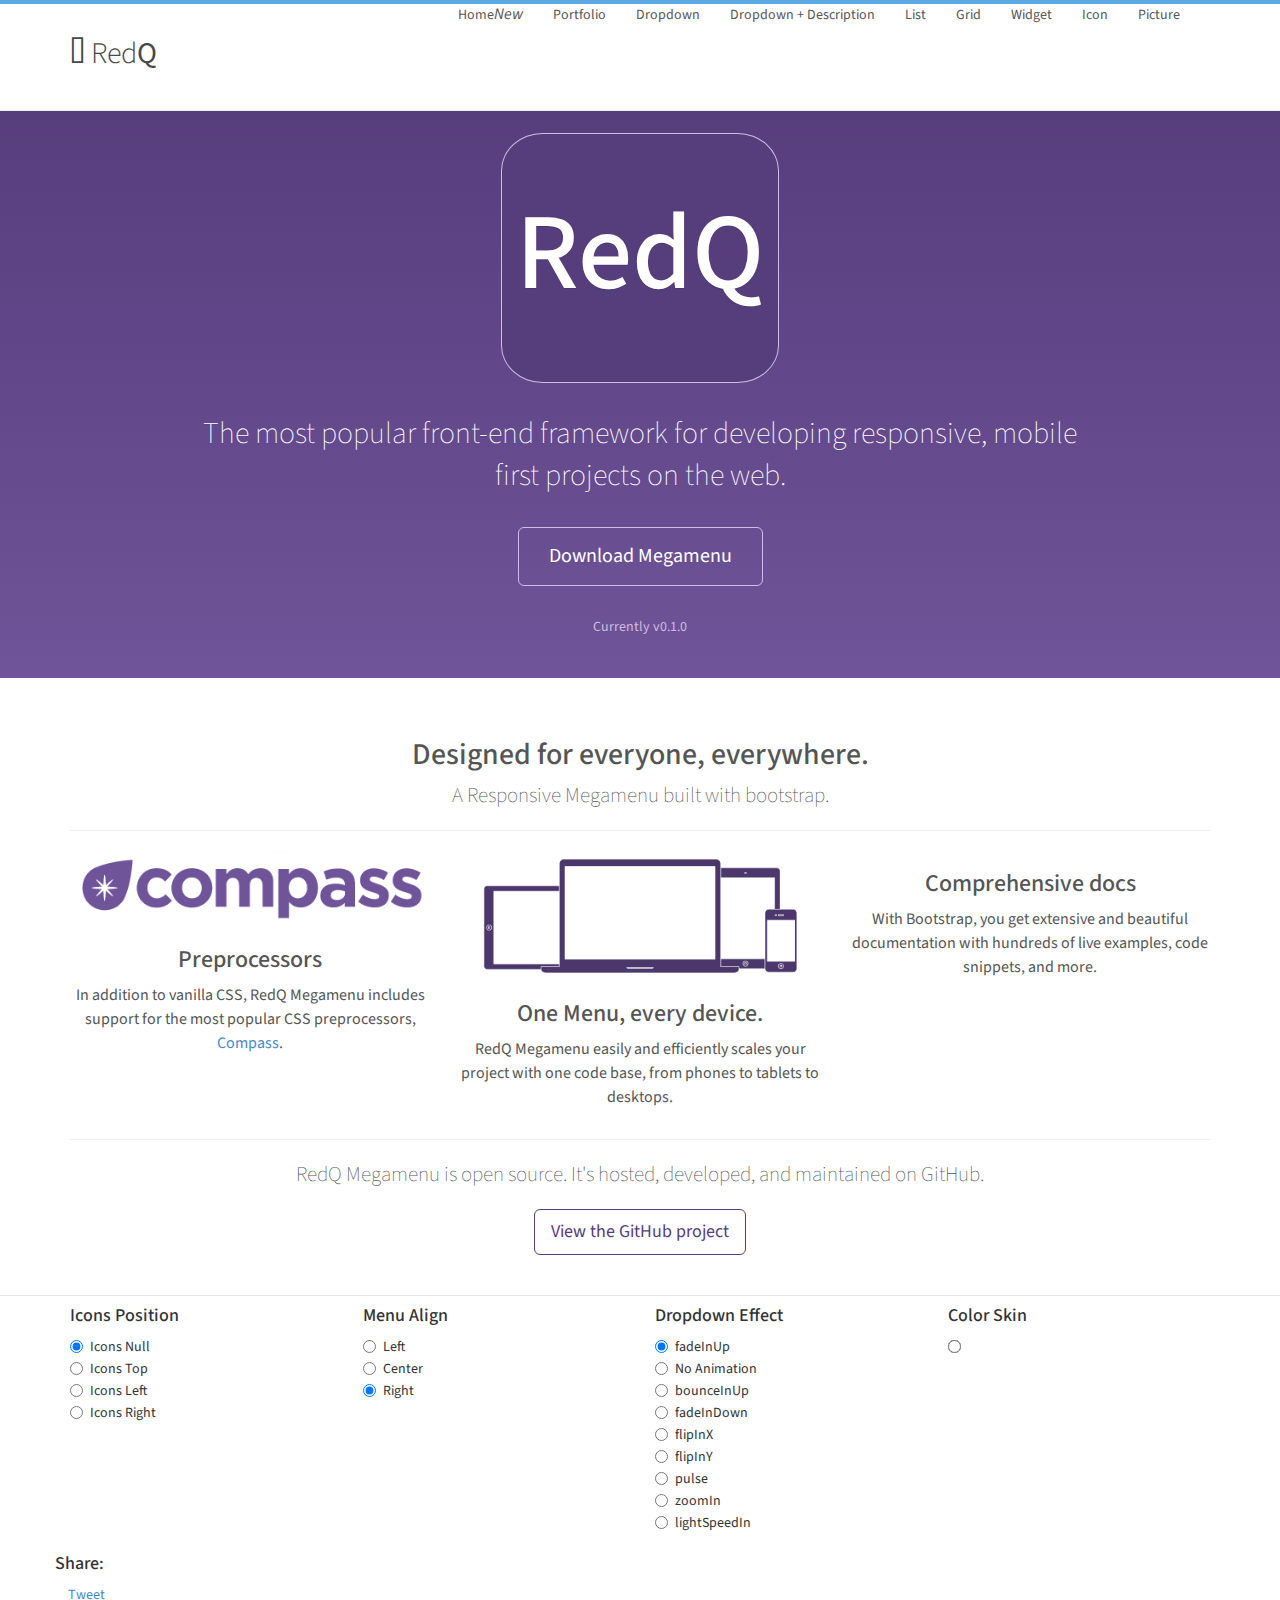
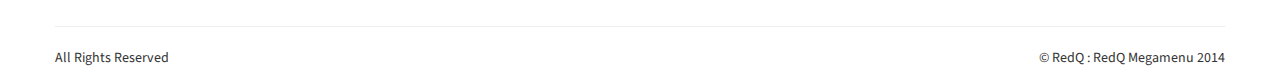
<file: index.html>
<!DOCTYPE html>
<html lang="en">
    <head>
        <meta charset="utf-8">
        <meta http-equiv="X-UA-Compatible" content="IE=edge">
        <meta name="viewport" content="width=device-width, initial-scale=1">
        <meta name="description" content="Free RedQ Megamenu open source mega menu built with twitter bootstrap 3.2.0 MIT License pixxmar studio. twitter bootstrap snippent. menu plugin. megamenu">
        <meta property="og:description" content="megamenu bootstrap3 megamenu, responsive megamenu Free RedQ Megamenu open source mega menu built with twitter bootstrap 3.2.0 MIT License pixxmar studio. twitter bootstrap snippent. menu plugin. megamenu" />
        <meta name="keywords" content="HTML,CSS,XML,JavaScript, twitter bootstrap, mega menu, redq megamenu, bootstrap megamenu">
        <meta name="author" content="Faysal Haque">
        <title>RedQ | Mega Menu</title>

        <!-- Google Fonts API -->
        <link href='http://fonts.googleapis.com/css?family=Source+Sans+Pro:300,400,700,900' rel='stylesheet' type='text/css'>
        <link href='http://fonts.googleapis.com/css?family=Roboto+Condensed:300' rel='stylesheet' type='text/css'>

        <!-- Bootstrap -->
        <link href="css/bootstrap.css" rel="stylesheet">

        <!-- Font Awesome -->
        <link href="css/font-awesome.css" rel="stylesheet">

        <!-- MAIN STYLE -->
        <link href="css/animate.css" rel="stylesheet">
        <link href="css/style.css" rel="stylesheet">
        <link href="css/theme.css" rel="stylesheet">
        <link href="css/responsive.css" rel="stylesheet">
        <link href="css/menu-settings.css" rel="stylesheet">
        <link href="css/jquery.mmenu.all.css" rel="stylesheet">
        <link href="css/extends.css" rel="stylesheet">

        <!-- HTML5 Shim and Respond.js IE8 support of HTML5 elements and media queries -->
        <!-- WARNING: Respond.js doesn't work if you view the page via file:// -->
        <!--[if lt IE 9]>
        <script src="https://oss.maxcdn.com/libs/html5shiv/3.7.0/html5shiv.js"></script>
        <script src="https://oss.maxcdn.com/libs/respond.js/1.4.2/respond.min.js"></script>
        <![endif]-->
    </head>
    <body>

        <!-- HEADER -->
        <header id="header">
            <div id="mega-menu" class="header header-sticky primary-menu icons-no default-skin fadeInUp align-right">
                <div class="container">
                    <div class="row">
                        <nav class="navbar navbar-default redq" role="navigation">
                            <div class="container">
                                <!-- Brand and toggle get grouped for better mobile display -->
                                <div class="navbar-header">
                                    <button type="button" class="navbar-toggle" data-toggle="collapse">
                                        <span class="sr-only">Toggle navigation</span>
                                        <span class="icon-bar"></span>
                                        <span class="icon-bar"></span>
                                        <span class="icon-bar"></span>
                                    </button>
                                    <a class="navbar-brand large" href="#"><i class="fa fa-send"></i> Red<span class="logo-style">Q</span></a>
                                </div>

                                <!-- Collect the nav links, forms, and other content for toggling -->
                                <!-- <div class="collapse navbar-collapse" id="bs-example-navbar-collapse-1"> -->
                                <div class="collapse navbar-collapse">
                                    <a class="navbar-brand mobile pull-left" href="#"><i class="fa fa-send"></i> Red<span class="logo-style">Q</span></a>
                                    <a class="mobile-menu-close"><i class="fa fa-random"></i></a>

                                    <ul class="nav navbar-nav nav-list">

                                        <li class="dropdown">
                                            <a href="#" class="dropdown-toggle" data-toggle="dropdown"> <i class="fa fa-bolt"></i> <span class="link-item">Home</span><em class="menu-ribbon">New</em></a>
                                            <ul class="sub-menu">
                                                <li><a href="#">Home One: Landing</a></li>
                                                <li><a href="#">Home Two: Eyegasm</a></li>
                                                <li><a href="#">Home Three: Agency</a></li>
                                                <li><a href="#">Home Four: Corporate</a></li>
                                                <li><a href="#">Home Five: One Page Wonder</a></li>
                                                <li><a href="#">Home Six: Classic</a></li>
                                                <li><a href="#">Home Seven: Shop</a></li>
                                                <li><a href="#">Home Eight: Naked</a></li>
                                            </ul>
                                        </li>










                                        <li class="dropdown redq-halfwidth">
                                        <a href="#" class="dropdown-toggle" data-toggle="dropdown"> <i class="fa fa-cogs"></i> <span class="link-item"> Portfolio </span></a>
                                        <ul class="dropdown-menu">
                                            <li>
                                                <!-- Content container to add padding -->
                                                <!-- <div class="redq-content"> -->
                                                <ul class="columns col-lg-6 col-sm-6 list-unstyled">
                                                    <li>
                                                        <ul>
                                                            <li>
                                                                <a href="#">Two Column: Standard</a>
                                                            </li>
                                                            <li>
                                                                <a href="#">Two Column: Gallery</a>
                                                            </li>
                                                            <li>
                                                                <a href="#">Three Column: Standard</a>
                                                            </li>
                                                            <li>
                                                                <a href="#">Three Column: Gallery</a>
                                                            </li>
                                                            <li>
                                                                <a href="#">Four Column: Standard</a>
                                                            </li>
                                                            <li>
                                                                <a href="#">Four Column: Gallery</a>
                                                            </li>
                                                            <li>
                                                                <a href="#">Masonry: Standard</a>
                                                            </li>
                                                            <li>
                                                                <a href="#">Masonry: Gallery</a>
                                                            </li>
                                                        </ul>
                                                    </li>
                                                </ul>
                                                <ul class="columns col-lg-6 col-sm-6 list-unstyled">
                                                    <li>
                                                        <ul>
                                                            <li>
                                                                <a href="#">Full Width: Standard</a>
                                                            </li>
                                                            <li>
                                                                <a href="#">Full Width: Gallery</a>
                                                            </li>
                                                            <li>
                                                                <a href="#">Single: Standard Full Width</a>
                                                            </li>
                                                            <li>
                                                                <a href="#">Single: Standard Full</a>
                                                            </li>
                                                            <li>
                                                                <a href="#">Single: Standard Split</a>
                                                            </li>
                                                            <li>
                                                                <a href="#">Single: Standard Slideshow</a>
                                                            </li>
                                                            <li>
                                                                <a href="#">Single: Page Builder</a>
                                                            </li>
                                                        </ul>
                                                    </li>
                                                </ul>
                                                <!-- </div> -->
                                            </li>
                                        </ul>
                                    </li>







                                        <li class="dropdown">
                                            <a href="#" class="dropdown-toggle" data-toggle="dropdown"><i class="fa fa-cloud"></i>  <span class="link-item"> Dropdown</span></a>
                                            <ul class="sub-menu">
                                                <li><a href="#">Menu Item 1</a></li>
                                                <li><a href="#">Menu Item 2</a></li>
                                                <li class="dropdown">
                                                    <a href="#">Menu Item 3</a>

                                                    <ul class="sub-menu">
                                                        <li><a href="#">Menu Item 1</a></li>
                                                        <li><a href="#">Menu Item 2</a></li>
                                                        <li class="dropdown">
                                                            <a href="#">Menu Item 3</a>
                                                            <ul class="sub-menu">
                                                                <li class="dropdown">
                                                                    <a href="#">Menu Item 1</a>
                                                                    <ul class="sub-menu">
                                                                        <li><a href="#">Menu Item 1</a></li>
                                                                        <li><a href="#">Menu Item 2</a></li>
                                                                        <li><a href="#">Menu Item 3</a></li>
                                                                    </ul>
                                                                </li>
                                                                <li class="dropdown">
                                                                    <a href="#">Menu Item 2</a>
                                                                    <ul class="sub-menu">
                                                                        <li><a href="#">Menu Item 1</a></li>
                                                                        <li><a href="#">Menu Item 2</a></li>
                                                                        <li><a href="#">Menu Item 3</a></li>
                                                                    </ul>
                                                                </li>
                                                                <li><a href="#">Menu Item 3</a></li>
                                                            </ul>
                                                        </li>
                                                    </ul>
                                                </li>
                                            </ul>
                                        </li>


















                                        <li class="dropdown redq-fullwidth">
                                            <a href="#" class="dropdown-toggle" data-toggle="dropdown"><i class="fa fa-life-ring"></i> <span class="link-item"> Dropdown + Description</span></a>
                                            <ul class="dropdown-menu">

                                               <!--  <div class="redq-content"> -->
                                                    <ul class="columns col-lg-4 list-unstyled">
                                                        <li>
                                                            <ul>
                                                                <li>
                                                                    <a href="#">
                                                                        <span class="redq-link-title">Tuesday</span>
                                                                        <span class="redq-item-description">A little bit of everything.</span>
                                                                    </a>
                                                                </li>
                                                            </ul>
                                                        </li>
                                                        <li>
                                                            <ul>
                                                                <li>
                                                                    <a href="#">
                                                                        <span class="redq-link-title">Tuesday</span>
                                                                        <span class="redq-item-description">A little bit of everything.</span>
                                                                    </a>
                                                                </li>
                                                            </ul>
                                                        </li>
                                                        <li>
                                                            <ul>
                                                                <li>
                                                                    <a href="#">
                                                                        <span class="redq-link-title">Tuesday</span>
                                                                        <span class="redq-item-description">A little bit of everything.</span>
                                                                    </a>
                                                                </li>
                                                            </ul>
                                                        </li>
                                                        <li>
                                                            <ul>
                                                                <li>
                                                                    <a href="#">
                                                                        <span class="redq-link-title">Tuesday</span>
                                                                        <span class="redq-item-description">A little bit of everything.</span>
                                                                    </a>
                                                                </li>
                                                            </ul>
                                                        </li>
                                                        <li>
                                                            <ul>
                                                                <li>
                                                                    <a href="#">
                                                                        <span class="redq-link-title">Tuesday</span>
                                                                        <span class="redq-item-description">A little bit of everything.</span>
                                                                    </a>
                                                                </li>
                                                            </ul>
                                                        </li>
                                                    </ul>




                                                    <ul class="columns col-lg-4 list-unstyled">
                                                        <li>
                                                            <ul>
                                                                <li>
                                                                    <a href="#">
                                                                        <span class="redq-link-title">Tuesday</span>
                                                                        <span class="redq-item-description">A little bit of everything.</span>
                                                                    </a>
                                                                </li>
                                                            </ul>
                                                        </li>
                                                        <li>
                                                            <ul>
                                                                <li>
                                                                    <a href="#">
                                                                        <span class="redq-link-title">Tuesday</span>
                                                                        <span class="redq-item-description">A little bit of everything.</span>
                                                                    </a>
                                                                </li>
                                                            </ul>
                                                        </li>
                                                        <li>
                                                            <ul>
                                                                <li>
                                                                    <a href="#">
                                                                        <span class="redq-link-title">Tuesday</span>
                                                                        <span class="redq-item-description">A little bit of everything.</span>
                                                                    </a>
                                                                </li>
                                                            </ul>
                                                        </li>
                                                        <li>
                                                            <ul>
                                                                <li>
                                                                    <a href="#">
                                                                        <span class="redq-link-title">Tuesday</span>
                                                                        <span class="redq-item-description">A little bit of everything.</span>
                                                                    </a>
                                                                </li>
                                                            </ul>
                                                        </li>
                                                        <li>
                                                            <ul>
                                                                <li>
                                                                    <a href="#">
                                                                        <span class="redq-link-title">Tuesday</span>
                                                                        <span class="redq-item-description">A little bit of everything.</span>
                                                                    </a>
                                                                </li>
                                                            </ul>
                                                        </li>
                                                    </ul>





                                                    <ul class="columns col-lg-4 list-unstyled">
                                                        <li>
                                                            <ul>
                                                                <li>
                                                                    <a href="#">
                                                                        <span class="redq-link-title">Tuesday</span>
                                                                        <span class="redq-item-description">A little bit of everything.</span>
                                                                    </a>
                                                                </li>
                                                            </ul>
                                                        </li>
                                                        <li>
                                                            <ul>
                                                                <li>
                                                                    <a href="#">
                                                                        <span class="redq-link-title">Tuesday</span>
                                                                        <span class="redq-item-description">A little bit of everything.</span>
                                                                    </a>
                                                                </li>
                                                            </ul>
                                                        </li>
                                                        <li>
                                                            <ul>
                                                                <li>
                                                                    <a href="#">
                                                                        <span class="redq-link-title">Tuesday</span>
                                                                        <span class="redq-item-description">A little bit of everything.</span>
                                                                    </a>
                                                                </li>
                                                            </ul>
                                                        </li>
                                                        <li>
                                                            <ul>
                                                                <li>
                                                                    <a href="#">
                                                                        <span class="redq-link-title">Tuesday</span>
                                                                        <span class="redq-item-description">A little bit of everything.</span>
                                                                    </a>
                                                                </li>
                                                            </ul>
                                                        </li>
                                                        <li>
                                                            <ul>
                                                                <li>
                                                                    <a href="#">
                                                                        <span class="redq-link-title">Tuesday</span>
                                                                        <span class="redq-item-description">A little bit of everything.</span>
                                                                    </a>
                                                                </li>
                                                            </ul>
                                                        </li>
                                                    </ul>
                                                <!-- </div> --><!-- end .redq-content -->
                                            </ul>
                                        </li>










                                        <li class="dropdown redq-fullwidth">
                                            <a href="#" class="dropdown-toggle" data-toggle="dropdown"> <i class="fa fa-bar-chart-o"></i> <span class="link-item"> List </span></a>
                                            <ul class="dropdown-menu">
                                                <li>
                                                    <!-- Content container to add padding -->
                                                    <!-- <div class="redq-content"> -->
                                                    <ul class="columns col-lg-3 list-unstyled">
                                                        <li>
                                                            <ul>
                                                                <li>
                                                                    <a href="#">Lorem Ipsum</a>
                                                                </li>
                                                                <li>
                                                                    <a href="#">Lorem Ipsum</a>
                                                                </li>
                                                                <li>
                                                                    <a href="#">Lorem Ipsum</a>
                                                                </li>
                                                                <li>
                                                                    <a href="#">Lorem Ipsum</a>
                                                                </li>
                                                                <li>
                                                                    <a href="#">Lorem Ipsum</a>
                                                                </li>
                                                            </ul>
                                                        </li>
                                                    </ul>
                                                    <ul class="columns col-lg-3 list-unstyled">
                                                        <li>
                                                            <ul>
                                                                <li>
                                                                    <a href="#">Lorem Ipsum</a>
                                                                </li>
                                                                <li>
                                                                    <a href="#">Lorem Ipsum</a>
                                                                </li>
                                                                <li>
                                                                    <a href="#">Lorem Ipsum</a>
                                                                </li>
                                                                <li>
                                                                    <a href="#">Lorem Ipsum</a>
                                                                </li>
                                                                <li>
                                                                    <a href="#">Lorem Ipsum</a>
                                                                </li>
                                                            </ul>
                                                        </li>
                                                    </ul>
                                                    <ul class="columns col-lg-3 list-unstyled">
                                                        <li>
                                                            <ul>
                                                                <li>
                                                                    <a href="#">Lorem Ipsum</a>
                                                                </li>
                                                                <li>
                                                                    <a href="#">Lorem Ipsum</a>
                                                                </li>
                                                                <li>
                                                                    <a href="#">Lorem Ipsum</a>
                                                                </li>
                                                                <li>
                                                                    <a href="#">Lorem Ipsum</a>
                                                                </li>
                                                                <li>
                                                                    <a href="#">Lorem Ipsum</a>
                                                                </li>
                                                            </ul>
                                                        </li>
                                                    </ul>
                                                    <ul class="columns col-lg-3 list-unstyled">
                                                        <li>
                                                            <ul>
                                                                <li>
                                                                    <a href="#">Lorem Ipsum</a>
                                                                </li>
                                                                <li>
                                                                    <a href="#">Lorem Ipsum</a>
                                                                </li>
                                                                <li>
                                                                    <a href="#">Lorem Ipsum</a>
                                                                </li>
                                                                <li>
                                                                    <a href="#">Lorem Ipsum</a>
                                                                </li>
                                                                <li>
                                                                    <a href="#">Lorem Ipsum</a>
                                                                </li>
                                                            </ul>
                                                        </li>
                                                    </ul>
                                                    <!-- </div> -->
                                                </li>
                                            </ul>
                                        </li>








                                        <li class="dropdown redq-fullwidth">
                                            <a href="#" class="dropdown-toggle" data-toggle="dropdown"><i class="fa fa-users"></i> <span class="link-item">  Grid </span></a>
                                            <ul class="dropdown-menu">
                                                <li>
                                                    <div class="container">
                                                        <div class="row show-grid">
                                                            <div class="col-lg-1">
                                                                grid 1
                                                            </div>
                                                            <div class="col-lg-1">
                                                                grid 1
                                                            </div>
                                                            <div class="col-lg-1">
                                                                grid 1
                                                            </div>
                                                            <div class="col-lg-1">
                                                                grid 1
                                                            </div>
                                                            <div class="col-lg-1">
                                                                grid 1
                                                            </div>
                                                            <div class="col-lg-1">
                                                                grid 1
                                                            </div>
                                                            <div class="col-lg-1">
                                                                grid 1
                                                            </div>
                                                            <div class="col-lg-1">
                                                                grid 1
                                                            </div>
                                                            <div class="col-lg-1">
                                                                grid 1
                                                            </div>
                                                            <div class="col-lg-1">
                                                                grid 1
                                                            </div>
                                                            <div class="col-lg-1">
                                                                grid 1
                                                            </div>
                                                            <div class="col-lg-1">
                                                                grid 1
                                                            </div>
                                                        </div><!-- end .row -->

                                                        <div class="row show-grid">
                                                            <div class="col-lg-2">
                                                                grid 2
                                                            </div>
                                                            <div class="col-lg-2">
                                                                grid 2
                                                            </div>
                                                            <div class="col-lg-2">
                                                                grid 2
                                                            </div>
                                                            <div class="col-lg-2">
                                                                grid 2
                                                            </div>
                                                            <div class="col-lg-2">
                                                                grid 2
                                                            </div>
                                                            <div class="col-lg-2">
                                                                grid 2
                                                            </div>
                                                        </div><!-- end .row -->

                                                        <div class="row show-grid">
                                                            <div class="col-lg-3">
                                                                grid 3
                                                            </div>
                                                            <div class="col-lg-3">
                                                                grid 3
                                                            </div>
                                                            <div class="col-lg-3">
                                                                grid 3
                                                            </div>
                                                            <div class="col-lg-3">
                                                                grid 3
                                                            </div>
                                                        </div><!-- end .row -->

                                                        <div class="row show-grid">
                                                            <div class="col-lg-4">
                                                                grid 4
                                                            </div>
                                                            <div class="col-lg-4">
                                                                grid 4
                                                            </div>
                                                            <div class="col-lg-4">
                                                                grid 4
                                                            </div>
                                                        </div><!-- end .row -->

                                                        <div class="row show-grid">
                                                            <div class="col-lg-6">
                                                                grid 6
                                                            </div>
                                                            <div class="col-lg-6">
                                                                grid 6
                                                            </div>
                                                        </div><!-- end .row -->

                                                        <div class="row show-grid">
                                                            <div class="col-lg-12">
                                                                grid 12
                                                            </div>
                                                        </div><!-- end .row -->
                                                    </div><!-- end .redq-content -->
                                                </li>
                                            </ul><!-- end .dropdown-menu -->
                                        </li><!-- end .dropdown -->









                                        <li class="dropdown redq-fullwidth">
                                            <a href="#" class="dropdown-toggle" data-toggle="dropdown">  <i class="fa fa-rocket"></i> <span class="link-item"> Widget </span></a>
                                            <ul class="dropdown-menu">
                                                <li>
                                                    <div class="container">
                                                        <div class="row">
                                                            <div class="col-lg-3">
                                                                <!-- <h3>
                                                                    <span class="redq-link-title">Shop Page</span>
                                                                </h3> -->
                                                                <h3 class="redq-menu-title">
                                                                    <span>Shop Page</span>
                                                                </h3>

                                                                <ul class="dropdown-submenu">
                                                                    <li><a href="#">Shop with left sidebar</a></li>
                                                                    <li><a href="#">Shop with right sidebar</a></li>
                                                                    <li><a href="#">Shop with no sidebar</a></li>
                                                                </ul>
                                                            </div>
                                                            <div class="col-lg-3">
                                                                <h3 class="redq-menu-title">
                                                                    <span>Best Sellers</span>
                                                                </h3>

                                                                <ul class="widget-list widget-best-sellers">
                                                                    <li class="clearfix">
                                                                        <figure>
                                                                            <a href="#">
                                                                                <img src="images/IMG_6593.jpg" alt="sneakers">
                                                                            </a>
                                                                        </figure>
                                                                        <div class="product-details">
                                                                            <h5><a href="#">Jeans Cap</a>
                                                                            </h5>
                                                                            <span class="product-cats"> <a href="#" >Cap</a>, <a href="#" >Jeans</a>
                                                                            </span>
                                                                            <span class="price">
                                                                                <ins>
                                                                                    <span class="amount">£90.00</span>
                                                                                </ins>
                                                                            </span>
                                                                        </div>
                                                                    </li>
                                                                    <li class="clearfix">
                                                                        <figure>
                                                                            <a href="#">
                                                                                <img src="images/1-3166.jpg" alt="Hoodie">
                                                                            </a>
                                                                        </figure>
                                                                        <div class="product-details">
                                                                            <h5><a href="#">Cotton Hoodie</a>
                                                                            </h5>
                                                                            <span class="product-cats"> <a href="#">Women</a>, <a href="#">Hoddie</a>
                                                                            </span>
                                                                            <span class="price">
                                                                                <span class="amount">£260.00</span>
                                                                            </span>
                                                                        </div>
                                                                    </li>
                                                                    <li class="clearfix">
                                                                        <figure>
                                                                            <a href="#">
                                                                                <img src="images/20110115-futb.jpg" alt="T Shirt Men">
                                                                            </a>
                                                                        </figure>
                                                                        <div class="product-details">
                                                                            <h5><a href="#">T-Shirt Men</a>
                                                                            </h5>
                                                                            <span class="product-cats"> <a href="#">T-Shirt</a>, <a href="#">Men</a>
                                                                            </span>
                                                                            <span class="price">
                                                                                <del>
                                                                                    <span class="amount">£460.00</span>
                                                                                </del>
                                                                                <ins>
                                                                                    <span class="amount">£395.00</span>
                                                                                </ins>
                                                                            </span>
                                                                        </div>
                                                                    </li>
                                                                </ul><!-- end .widget-list -->

                                                            </div>
                                                            <div class="col-lg-6">
                                                                <h3 class="redq-menu-title">
                                                                    <span>Video Widget</span>
                                                                </h3>

                                                                <div class="widget widget-video video-embed">
                                                                    <iframe src="//player.vimeo.com/video/31743791?title=0&amp;byline=0&amp;portrait=0&amp;color=78fab7" width="500" height="281" frameborder="0" webkitallowfullscreen mozallowfullscreen allowfullscreen></iframe>
                                                                </div><!-- end .widget -->

                                                            </div>
                                                        </div><!-- end .row -->
                                                    </div><!-- end .container -->
                                                </li>
                                            </ul><!-- end .dropdown-menu -->
                                        </li><!-- end .dropdown -->





                                        <li class="dropdown redq-fullwidth">
                                            <a href="#" class="dropdown-toggle" data-toggle="dropdown"> <i class="fa fa-tasks"></i><span class="link-item">  Icon </span></a>
                                            <ul class="dropdown-menu">
                                                <li>
                                                    <!-- Content container to add padding -->
                                                    <!-- <div class="redq-content"> -->
                                                    <ul class="columns col-lg-4 col-sm-4 list-unstyled">
                                                        <li>
                                                            <ul>
                                                                <li>
                                                                    <a href="#"><i class="fa fa-life-ring"></i> Lorem Ipsum</a>
                                                                </li>
                                                                <li>
                                                                    <a href="#"><i class="fa fa-university"></i> Lorem Ipsum</a>
                                                                </li>
                                                                <li>
                                                                    <a href="#"><i class="fa fa-cubes"></i> Lorem Ipsum</a>
                                                                </li>
                                                                <li>
                                                                    <a href="#"><i class="fa fa-tasks"></i> Lorem Ipsum</a>
                                                                </li>
                                                                <li>
                                                                    <a href="#"><i class="fa fa-briefcase"></i> Lorem Ipsum</a>
                                                                </li>
                                                            </ul>
                                                        </li>
                                                    </ul>
                                                    <ul class="columns col-lg-4 col-sm-4 list-unstyled">
                                                        <li>
                                                            <ul>
                                                                <li>
                                                                    <a href="#"><i class="fa fa-globe"></i> Lorem Ipsum</a>
                                                                </li>
                                                                <li>
                                                                    <a href="#"><i class="fa fa-database"></i> Lorem Ipsum</a>
                                                                </li>
                                                                <li>
                                                                    <a href="#"><i class="fa fa-codepen"></i> Lorem Ipsum</a>
                                                                </li>
                                                                <li>
                                                                    <a href="#"><i class="fa fa-bar-chart-o"></i> Lorem Ipsum</a>
                                                                </li>
                                                                <li>
                                                                    <a href="#"><i class="fa fa-sliders"></i> Lorem Ipsum</a>
                                                                </li>
                                                            </ul>
                                                        </li>
                                                    </ul>
                                                    <ul class="columns col-lg-4 col-sm-4 list-unstyled">
                                                        <li>
                                                            <ul>
                                                                <li>
                                                                    <a href="#"><i class="fa fa-cloud"></i> Lorem Ipsum</a>
                                                                </li>
                                                                <li>
                                                                    <a href="#"><i class="fa fa-pencil-square-o"></i> Lorem Ipsum</a>
                                                                </li>
                                                                <li>
                                                                    <a href="#"><i class="fa fa-paper-plane-o"></i> Lorem Ipsum</a>
                                                                </li>
                                                                <li>
                                                                    <a href="#"><i class="fa fa-picture-o"></i> Lorem Ipsum</a>
                                                                </li>
                                                                <li>
                                                                    <a href="#"><i class="fa fa-calendar"></i> Lorem Ipsum</a>
                                                                </li>
                                                            </ul>
                                                        </li>
                                                    </ul>
                                                    <!-- </div> -->
                                                </li>
                                            </ul>
                                        </li>





                                        <li class="dropdown redq-fullwidth">
                                            <a href="#" class="dropdown-toggle" data-toggle="dropdown"><i class="fa fa-list-alt"></i> <span class="link-item">  Picture </span></a>
                                            <ul class="dropdown-menu">
                                                <li>
                                                    <!-- Content container to add padding -->
                                                    <!-- <div class="redq-content"> -->
                                                    <ul class="thumbnails col-lg-2 col-sm-2 list-unstyled">
                                                        <li>
                                                            <ul>
                                                                <li>
                                                                    <a class="thumbnail" href="#">
                                                                        <img alt="150x90" data-src="holder.js/150x90" src="[data-uri]" style="width: 150px; height: 90px;">
                                                                    </a>
                                                                </li>
                                                            </ul>
                                                        </li>
                                                    </ul>
                                                    <ul class="thumbnails col-lg-2 col-sm-2 list-unstyled">
                                                        <li>
                                                            <ul>
                                                                <li>
                                                                    <a class="thumbnail" href="#">
                                                                        <img alt="150x90" data-src="holder.js/150x90" src="[data-uri]" style="width: 150px; height: 90px;">
                                                                    </a>
                                                                </li>
                                                            </ul>
                                                        </li>
                                                    </ul>
                                                    <ul class="thumbnails col-lg-2 col-sm-2 list-unstyled">
                                                        <li>
                                                            <ul>
                                                                <li>
                                                                    <a class="thumbnail" href="#">
                                                                        <img alt="150x90" data-src="holder.js/150x90" src="[data-uri]" style="width: 150px; height: 90px;">
                                                                    </a>
                                                                </li>
                                                            </ul>
                                                        </li>
                                                    </ul>
                                                    <ul class="thumbnails col-lg-2 col-sm-2 list-unstyled">
                                                        <li>
                                                            <ul>
                                                                <li>
                                                                    <a class="thumbnail" href="#">
                                                                        <img alt="150x90" data-src="holder.js/150x90" src="[data-uri]" style="width: 150px; height: 90px;">
                                                                    </a>
                                                                </li>
                                                            </ul>
                                                        </li>
                                                    </ul>
                                                    <ul class="thumbnails col-lg-2 col-sm-2 list-unstyled">
                                                        <li>
                                                            <ul>
                                                                <li>
                                                                    <a class="thumbnail" href="#">
                                                                        <img alt="150x90" data-src="holder.js/150x90" src="[data-uri]" style="width: 150px; height: 90px;">
                                                                    </a>
                                                                </li>
                                                            </ul>
                                                        </li>
                                                    </ul>
                                                    <ul class="thumbnails col-lg-2 col-sm-2 list-unstyled">
                                                        <li>
                                                            <ul>
                                                                <li>
                                                                    <a class="thumbnail" href="#">
                                                                        <img alt="150x90" data-src="holder.js/150x90" src="[data-uri]" style="width: 150px; height: 90px;">
                                                                    </a>
                                                                </li>
                                                            </ul>
                                                        </li>
                                                    </ul>
                                                    <!-- </div> -->
                                                </li>
                                            </ul>
                                        </li>




























                                    </ul><!-- end .nav .navbar-nav -->
                                </div>
                                <!-- end .navbar-collapse -->
                            <!-- </div> -->
                            <!-- end .container-fluid -->
                        </nav>

                    </div><!-- end .row -->
                </div><!-- end .container -->
            </div><!-- end .header -->
        </header>


        <section id="container">
            <main class="bs-docs-masthead" id="content" role="main">
                <div class="container">

                    <span class="bs-docs-booticon bs-docs-booticon-lg bs-docs-booticon-outline">RedQ</span>
                    <!-- <h1>Bootstrap</h1> -->
                    <p class="lead">The most popular front-end framework for developing responsive, mobile first projects on the web.</p>
                    <p class="lead">
                        <a href="https://github.com/RedQ/RedQ-Megamenu/archive/master.zip" class="btn btn-outline-inverse btn-lg">Download Megamenu</a>
                    </p>
                    <p class="version">Currently v0.1.0</p>


                </div>

            </main>

            <div class="bs-docs-featurette">
                <div class="container">

                    <!-- <div class="showcase">

                    </div> --><!-- end .showcase -->

                    <h2 class="bs-docs-featurette-title">Designed for everyone, everywhere.</h2>
                    <p class="lead">A Responsive Megamenu built with bootstrap.</p>



                    <hr class="half-rule">

                    <div class="row">
                        <div class="col-sm-4">
                            <img src="images/compass-logo-1.png" alt="Compass support" class="img-responsive">
                            <h3>Preprocessors</h3>
                            <p>In addition to vanilla CSS, RedQ Megamenu includes support for the most popular CSS preprocessors, <a href="http://compass-style.org/">Compass</a>.</p>
                        </div>
                        <div class="col-sm-4">
                            <img src="images/devices.png" alt="Responsive across devices" class="img-responsive">
                            <h3>One Menu, every device.</h3>
                            <p>RedQ Megamenu easily and efficiently scales your project with one code base, from phones to tablets to desktops.</p>
                        </div>
                        <div class="col-sm-4">
                            <!-- <img src="assets/img/components.png" alt="Components" class="img-responsive"> -->
                            <h3>Comprehensive docs</h3>
                            <p>With Bootstrap, you get extensive and beautiful documentation with hundreds of live examples, code snippets, and more.</p>
                        </div>
                    </div>

                    <hr class="half-rule">

                    <p class="lead">RedQ Megamenu is open source. It's hosted, developed, and maintained on GitHub.</p>
                    <a href="https://github.com/RedQ/RedQ-Megamenu/" class="btn btn-outline btn-lg">View the GitHub project</a>
                </div>
            </div>

        </section>


        <section id="settings-panel">
            <div class="container">
                <div class="row">
                    <div class="col-lg-3">
                        <div class="small-wrapper">
                            <h4>Icons Position</h4>
                            <ul id="menu-icons" class="radio">
                                <li>
                                    <label>
                                        <input type="radio" name="change-icons" checked="checked" value="icons-no"> Icons Null
                                    </label>
                                </li>
                                <li>
                                    <label>
                                        <input type="radio" name="change-icons" value="icons-top"> Icons Top
                                    </label>
                                </li>
                                <li>
                                    <label>
                                        <input type="radio" name="change-icons" value="icons-left"> Icons Left
                                    </label>
                                </li>
                                <li class="visible-md visible-lg">
                                    <label>
                                        <input type="radio" name="change-icons" value="icons-right"> Icons Right
                                    </label>
                                </li>
                            </ul>
                        </div>
                    </div>

                    <div class="col-lg-3 hidden-xs hidden-sm">
                        <div class="small-wrapper">
                            <h4>Menu Align</h4>
                            <ul id="menu-align" class="radio">
                                <li>
                                    <label>
                                        <input type="radio" name="change-align" value="align-left"> Left
                                    </label>
                                </li>
                                <li>
                                    <label>
                                        <input type="radio" name="change-align" value="align-center"> Center
                                    </label>
                                </li>
                                <li>
                                    <label>
                                        <input type="radio" name="change-align" checked="checked" value="align-right"> Right
                                    </label>
                                </li>
                            </ul>
                        </div>
                    </div>
                    <div class="col-lg-3 visible-md visible-lg">
                        <div class="small-wrapper">
                            <h4>Dropdown Effect</h4>
                            <ul id="menu-animation" class="radio">
                                <li>
                                    <label>
                                        <input type="radio" name="change-animation" checked="checked" value="fadeInUp"> fadeInUp
                                    </label>
                                </li>
                                <li>
                                    <label>
                                        <input type="radio" name="change-animation" value="animate-null"> No Animation
                                    </label>
                                </li>
                                <li>
                                    <label>
                                        <input type="radio" name="change-animation" value="bounceInUp"> bounceInUp
                                    </label>
                                </li>
                                <li>
                                    <label>
                                        <input type="radio" name="change-animation" value="fadeInDown"> fadeInDown
                                    </label>
                                </li>
                                <li>
                                    <label>
                                        <input type="radio" name="change-animation" value="flipInX"> flipInX
                                    </label>
                                </li>
                                <li>
                                    <label>
                                        <input type="radio" name="change-animation" value="flipInY"> flipInY
                                    </label>
                                </li>
                                <li>
                                    <label>
                                        <input type="radio" name="change-animation" value="pulse"> pulse
                                    </label>
                                </li>
                                <li>
                                    <label>
                                        <input type="radio" name="change-animation" value="zoomIn"> zoomIn
                                    </label>
                                </li>
                                <li>
                                    <label>
                                        <input type="radio" name="change-animation" value="lightSpeedIn"> lightSpeedIn
                                    </label>
                                </li>

                            </ul>
                        </div>
                    </div>
                    <div class="col-lg-3">
                        <div class="small-wrapper">
                            <h4>Color Skin</h4>
                            <ul id="color-skins" class="radio">
                                <li>
                                    <label>
                                        <input type="radio" name="change-skins" checked="checked" value="default-skin">
                                        <div class="skin-block default-bg"></div>
                                    </label>
                                </li>
                                <li>
                                    <label>
                                        <input type="radio" name="change-skins" value="green-sea-skin">
                                        <div class="skin-block green-sea-bg"></div>
                                    </label>
                                </li>
                                <li>
                                    <label>
                                        <input type="radio" name="change-skins" value="pomegranate-skin">
                                        <div class="skin-block pomegranate-bg"></div>
                                    </label>
                                </li>
                                <li>
                                    <label>
                                        <input type="radio" name="change-skins" value="pumpkin-skin">
                                        <div class="skin-block pumpkin-bg"></div>
                                    </label>
                                </li>
                                <li>
                                    <label>
                                        <input type="radio" name="change-skins" value="belize-hole-skin">
                                        <div class="skin-block belize-hole-bg"></div>
                                    </label>
                                </li>
                                <li>
                                    <label>
                                        <input type="radio" name="change-skins" value="nephritis-skin">
                                        <div class="skin-block nephritis-bg"></div>
                                    </label>
                                </li>
                                <li>
                                    <label>
                                        <input type="radio" name="change-skins" value="orange-skin">
                                        <div class="skin-block orange-bg"></div>
                                    </label>
                                </li>
                                <li>
                                    <label>
                                        <input type="radio" name="change-skins" value="wisteria-skin">
                                        <div class="skin-block wisteria-bg"></div>
                                    </label>
                                </li>
                                <li>
                                    <label>
                                        <input type="radio" name="change-skins" value="silver-skin">
                                        <div class="skin-block silver-bg"></div>
                                    </label>
                                </li>
                                <li>
                                    <label>
                                        <input type="radio" name="change-skins" value="midnight-blue-skin">
                                        <div class="skin-block midnight-blue-bg"></div>
                                    </label>
                                </li>
                                <li>
                                    <label>
                                        <input type="radio" name="change-skins" value="asbestos-skin">
                                        <div class="skin-block asbestos-bg"></div>
                                    </label>
                                </li>
                            </ul>
                        </div>
                    </div>
                </div><!-- end .row -->
            </div><!-- end .container -->
        </section>


        <footer>
            <div class="container">
                <div class="row">

                    <div id="share-area">
                        <h4>Share:</h4>
                        <ul class="list-inline">
                            <li>
                                <div id="fb-root"></div>
                                    <script>(function(d, s, id) {
                                      var js, fjs = d.getElementsByTagName(s)[0];
                                      if (d.getElementById(id)) return;
                                      js = d.createElement(s); js.id = id;
                                      js.src = "//connect.facebook.net/en_US/sdk.js#xfbml=1&version=v2.0";
                                      fjs.parentNode.insertBefore(js, fjs);
                                    }(document, 'script', 'facebook-jssdk'));</script>
                                    <div class="fb-share-button" data-href="http://yellowstring.net/mega-menu/"></div>
                            </li>
                            <li>
                                <a href="https://twitter.com/share" class="twitter-share-button" data-url="http://yellowstring.net/mega-menu/" data-text="RedQ | Mega Menu - Responsive Mega menu on top of twitter bootstrap 3" data-related="pixxmark_studio" data-hashtags="Megamenu,responsive,bootstrap">Tweet</a>
<script>!function(d,s,id){var js,fjs=d.getElementsByTagName(s)[0],p=/^http:/.test(d.location)?'http':'https';if(!d.getElementById(id)){js=d.createElement(s);js.id=id;js.src=p+'://platform.twitter.com/widgets.js';fjs.parentNode.insertBefore(js,fjs);}}(document, 'script', 'twitter-wjs');</script>
                            </li>
                        </ul>
                    </div>

                    <hr>
                    <p class="pull-left">All Rights Reserved</p>
                    <p class="pull-right">&copy; RedQ : RedQ Megamenu 2014</p>
                </div>
            </div>
        </footer>


        <!-- jQuery -->
        <script src="js/jquery.js"></script>
        <script src="js/jquery.mmenu.min.all.js"></script>
        <!-- Include all compiled plugins (below), or include individual files as needed -->
        <!-- <script src="js/bootstrap.js"></script> -->
        <script src="js/jquery.easing.1.3.js"></script>
        <script src="js/jquery.fitvids.js"></script>
        <script src="js/scripts.js"></script>
        <script src="js/settings.js"></script>

        <script type="text/javascript">
            $(document).ready(function() {
                // $('.navbar-toggle').click(function(e){
                    
                //     e.preventDefault();
                //     $('.collapse.navbar-collapse').addClass('in');

                //     $('body').addClass('mobile-menu-open');
                //     $('.collapse.navbar-collapse').show().prop('id', 'mobile-menu-wrap');
                    
                // });

                // $('.mobile-menu-close').click(function(e){
                //     e.preventDefault();
                //     // $('.collapse.navbar-collapse').removeClass('in');
                //     $('body').removeClass('mobile-menu-open');

                //     // $('.collapse.navbar-collapse').removeClass('in').hide();
                    
                // });

                $('.navbar-toggle').click(function(e){
                            
                    e.preventDefault();
                    $('.collapse.navbar-collapse').addClass('in');

                    $('body').addClass('mobile-menu-open');
                    $('.collapse.navbar-collapse').show().prop('id', 'mobile-menu-wrap');
                    
                });

                $('.mobile-menu-close').click(function(e){
                    e.preventDefault();
                    // $('.collapse.navbar-collapse').removeClass('in');
                    $('body').removeClass('mobile-menu-open');

                    // $('.collapse.navbar-collapse').removeClass('in').hide();
                    
                });

                    // var width = $(window).width();
                    // console.log('window width: ' + width);

                    // var totalWidth = $('ul.nav').width();
                    // var listWidth = [];
                    // var totalListWidth = 0;

                    // $('ul.nav > li').each(function(){
                    //     totalListWidth = totalListWidth + $(this).outerWidth();
                    //     listWidth.push($(this).outerWidth());
                    // });

                    // console.log('Total list width: ' + totalListWidth);
                    // console.log('list width: ' + listWidth);

                    // console.log('Total width: ' + totalWidth);

                    // if( (totalWidth ) >= width) {
                    //     $('body').removeClass('mobile-menu-open');
                    //     $('.collapse.navbar-collapse.in').removeAttr('id');
                    //     $('.collapse.navbar-collapse.in').removeClass('in');
                    // } else {
                    //     $('style').text('@media (min-width:' + width + 'px) {div{ color:red !important; }}');
                    // }


                $( window ).resize(function() {
                    var width = $(window).width();

                    if ((width>=768)) {
                        $('body').removeClass('mobile-menu-open');
                        $('.collapse.navbar-collapse.in').removeAttr('id');
                        $('.collapse.navbar-collapse.in').removeClass('in');
                        
                    }
                });

                

            });
        </script>

    </body>
</html>
</file>
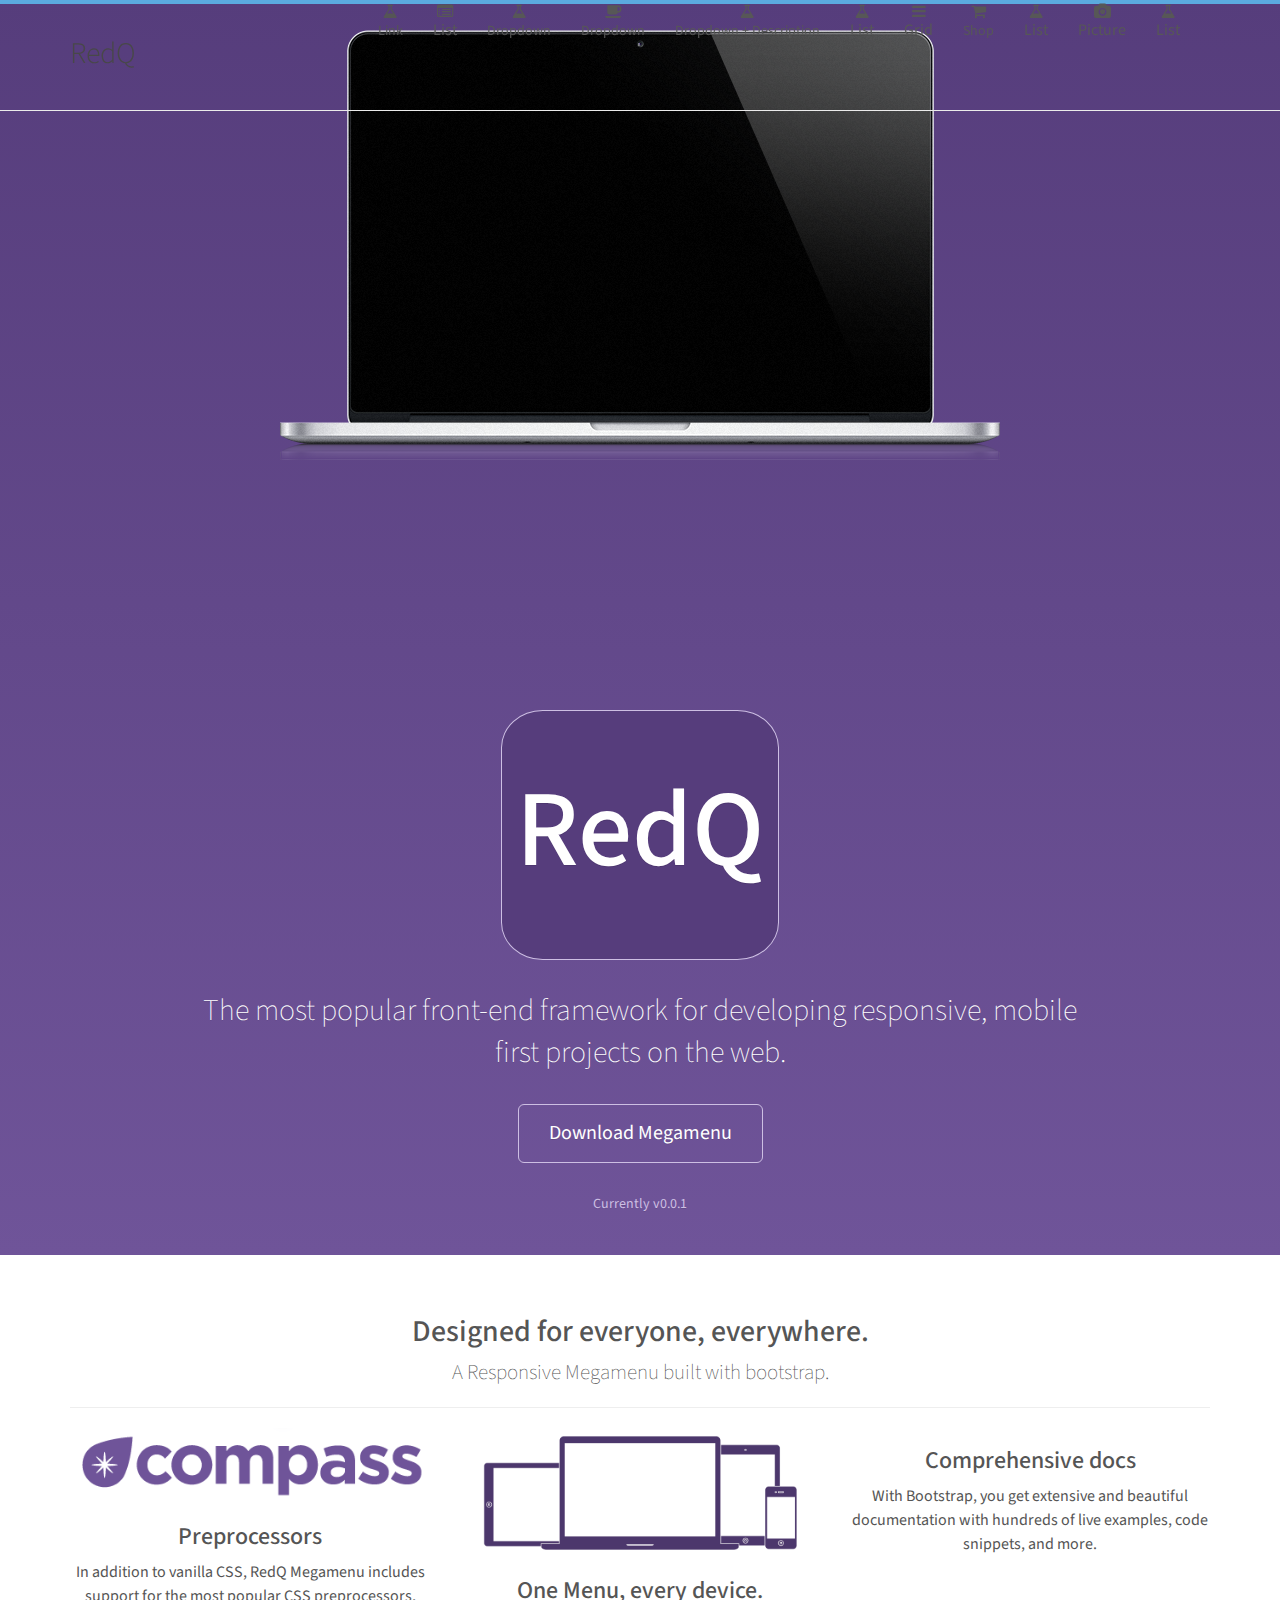
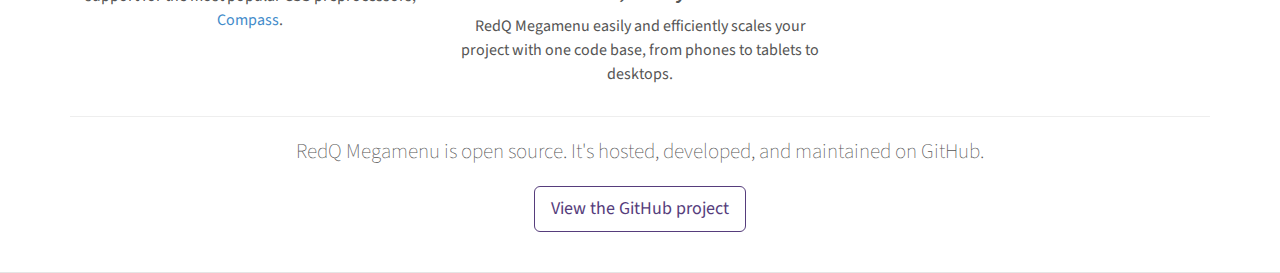
<file: descriotion.html>
<!DOCTYPE html>
<html lang="en">
    <head>
        <meta charset="utf-8">
        <meta http-equiv="X-UA-Compatible" content="IE=edge">
        <meta name="viewport" content="width=device-width, initial-scale=1">
        <title>ReqQ| Mega Menu</title>

        <!-- Google Fonts API -->
        <link href='http://fonts.googleapis.com/css?family=Source+Sans+Pro:300,400,700,900' rel='stylesheet' type='text/css'>

        <!-- Bootstrap -->
        <link href="css/bootstrap.css" rel="stylesheet">

        <!-- Font Awesome -->
        <link href="css/font-awesome.css" rel="stylesheet">

        <!-- MAIN STYLE -->
        <link href="css/style.css" rel="stylesheet">
        <link href="css/theme.css" rel="stylesheet">
        <link href="css/responsive.css" rel="stylesheet">

        <!-- HTML5 Shim and Respond.js IE8 support of HTML5 elements and media queries -->
        <!-- WARNING: Respond.js doesn't work if you view the page via file:// -->
        <!--[if lt IE 9]>
        <script src="https://oss.maxcdn.com/libs/html5shiv/3.7.0/html5shiv.js"></script>
        <script src="https://oss.maxcdn.com/libs/respond.js/1.4.2/respond.min.js"></script>
        <![endif]-->
    </head>
    <body>

        <!-- HEADER -->
        <header>
            <div class="header icons-top">
                <div class="container">
                    <div class="row">
                        <nav class="navbar navbar-default redq" role="navigation">
                            <div class="container">
                                <!-- Brand and toggle get grouped for better mobile display -->
                                <div class="navbar-header">
                                    <button type="button" class="navbar-toggle" data-toggle="collapse" data-target="#bs-example-navbar-collapse-1">
                                        <span class="sr-only">Toggle navigation</span>
                                        <span class="icon-bar"></span>
                                        <span class="icon-bar"></span>
                                        <span class="icon-bar"></span>
                                    </button>
                                    <a class="navbar-brand" href="#">RedQ</a>
                                </div>

                                <!-- Collect the nav links, forms, and other content for toggling -->
                                <div class="collapse navbar-collapse" id="bs-example-navbar-collapse-1">
                                    <ul class="nav navbar-nav">
                                        <li class="active">
                                            <a href="#"> <i class="fa fa-flask"></i><span class="link-item">Link</span></a>

                                        </li>










                                        <li class="dropdown redq-halfwidth">
                                        <a href="#" class="dropdown-toggle" data-toggle="dropdown"><i class="fa fa-list-alt"></i> <span> List </span></a>
                                        <ul class="dropdown-menu">
                                            <li>
                                                <!-- Content container to add padding -->
                                                <!-- <div class="redq-content"> -->
                                                <ul class="columns col-lg-4 col-sm-4 list-unstyled">
                                                    <li>
                                                        <ul>
                                                            <li>
                                                                <a href="#">Lorem Ipsum</a>
                                                            </li>
                                                            <li>
                                                                <a href="#">Lorem Ipsum</a>
                                                            </li>
                                                            <li>
                                                                <a href="#">Lorem Ipsum</a>
                                                            </li>
                                                            <li>
                                                                <a href="#">Lorem Ipsum</a>
                                                            </li>
                                                            <li>
                                                                <a href="#">Lorem Ipsum</a>
                                                            </li>
                                                        </ul>
                                                    </li>
                                                </ul>
                                                <ul class="columns col-lg-4 col-sm-4 list-unstyled">
                                                    <li>
                                                        <ul>
                                                            <li>
                                                                <a href="#">Lorem Ipsum</a>
                                                            </li>
                                                            <li>
                                                                <a href="#">Lorem Ipsum</a>
                                                            </li>
                                                            <li>
                                                                <a href="#">Lorem Ipsum</a>
                                                            </li>
                                                            <li>
                                                                <a href="#">Lorem Ipsum</a>
                                                            </li>
                                                            <li>
                                                                <a href="#">Lorem Ipsum</a>
                                                            </li>
                                                        </ul>
                                                    </li>
                                                </ul>
                                                <ul class="columns col-lg-4 col-sm-4 list-unstyled">
                                                    <li>
                                                        <ul>
                                                            <li>
                                                                <a href="#">Lorem Ipsum</a>
                                                            </li>
                                                            <li>
                                                                <a href="#">Lorem Ipsum</a>
                                                            </li>
                                                            <li>
                                                                <a href="#">Lorem Ipsum</a>
                                                            </li>
                                                            <li>
                                                                <a href="#">Lorem Ipsum</a>
                                                            </li>
                                                            <li>
                                                                <a href="#">Lorem Ipsum</a>
                                                            </li>
                                                        </ul>
                                                    </li>
                                                </ul>
                                                <!-- </div> -->
                                            </li>
                                        </ul>
                                    </li>







                                        <li class="dropdown">
                                            <a href="#" class="dropdown-toggle" data-toggle="dropdown"><i class="fa fa-flask"></i> <span class="link-item">Dropdown</span></a>
                                            <ul class="sub-menu">
                                                <li><a href="#">Menu Item 1</a></li>
                                                <li><a href="#">Menu Item 2</a></li>
                                                <li class="dropdown">
                                                    <a href="#">Menu Item 3</a>

                                                    <ul class="sub-menu">
                                                        <li class="dropdown">
                                                            <a href="#">Menu Item 1</a>
                                                            <ul class="sub-menu">
                                                                <li><a href="#">Menu Item 1</a></li>
                                                                <li><a href="#">Menu Item 2</a></li>
                                                                <li><a href="#">Menu Item 3</a></li>
                                                            </ul>
                                                        </li>
                                                        <li><a href="#">Menu Item 2</a></li>
                                                        <li><a href="#">Menu Item 3</a></li>
                                                    </ul>
                                                </li>
                                            </ul>
                                        </li>











                                        <li class="dropdown">
                                            <a href="#" class="dropdown-toggle" data-toggle="dropdown"><i class="fa fa-coffee"></i> <span class="link-item">Dropdown</span></a>
                                            <ul class="dropdown-menu spacing10">
                                                <li>
                                                    <a href="#">Action</a>
                                                </li>
                                                <li>
                                                    <a href="#">Another action</a>
                                                </li>
                                                <li>
                                                    <a href="#">Something else here</a>
                                                </li>
                                                <li class="divider"></li>
                                                <li>
                                                    <a href="#">Separated link</a>
                                                </li>
                                                <li class="divider"></li>
                                                <li>
                                                    <a href="#">One more separated link</a>
                                                </li>
                                            </ul>
                                        </li>









                                        <li class="dropdown redq-fullwidth">
                                            <a href="#" class="dropdown-toggle" data-toggle="dropdown"><i class="fa fa-flask"></i> <span class="link-item">Dropdown + Description</span></a>
                                            <ul class="dropdown-menu">

                                               <!--  <div class="redq-content"> -->
                                                    <ul class="columns col-lg-3 list-unstyled">
                                                        <li>
                                                            <ul>
                                                                <li>
                                                                    <a href="#">
                                                                        <span class="redq-link-title">Tuesday</span>
                                                                        <span class="redq-item-description">A little bit of everything.</span>
                                                                    </a>
                                                                </li>
                                                            </ul>
                                                        </li>
                                                        <li>
                                                            <ul>
                                                                <li>
                                                                    <a href="#">
                                                                        <span class="redq-link-title">Tuesday</span>
                                                                        <span class="redq-item-description">A little bit of everything.</span>
                                                                    </a>
                                                                </li>
                                                            </ul>
                                                        </li>
                                                        <li>
                                                            <ul>
                                                                <li>
                                                                    <a href="#">
                                                                        <span class="redq-link-title">Tuesday</span>
                                                                        <span class="redq-item-description">A little bit of everything.</span>
                                                                    </a>
                                                                </li>
                                                            </ul>
                                                        </li>
                                                        <li>
                                                            <ul>
                                                                <li>
                                                                    <a href="#">
                                                                        <span class="redq-link-title">Tuesday</span>
                                                                        <span class="redq-item-description">A little bit of everything.</span>
                                                                    </a>
                                                                </li>
                                                            </ul>
                                                        </li>
                                                        <li>
                                                            <ul>
                                                                <li>
                                                                    <a href="#">
                                                                        <span class="redq-link-title">Tuesday</span>
                                                                        <span class="redq-item-description">A little bit of everything.</span>
                                                                    </a>
                                                                </li>
                                                            </ul>
                                                        </li>
                                                    </ul>


                                                    <ul class="columns col-lg-3 list-unstyled">
                                                        <li>
                                                            <ul>
                                                                <li>
                                                                    <a href="#">
                                                                        <span class="redq-icon fa fa-mobile"></span>
                                                                        Menu Item
                                                                    </a>
                                                                </li>
                                                            </ul>
                                                        </li>
                                                        <li>
                                                            <ul>
                                                                <li>
                                                                    <a href="#">
                                                                        <span class="redq-icon fa fa-mobile"></span>
                                                                        Menu Item
                                                                    </a>
                                                                </li>
                                                            </ul>
                                                        </li>
                                                        <li>
                                                            <ul>
                                                                <li>
                                                                    <a href="#">
                                                                        <span class="redq-icon fa fa-mobile"></span>
                                                                        Menu Item
                                                                    </a>
                                                                </li>
                                                            </ul>
                                                        </li>
                                                        <li>
                                                            <ul>
                                                                <li>
                                                                    <a href="#">
                                                                        <span class="redq-icon fa fa-mobile"></span>
                                                                        Menu Item
                                                                    </a>
                                                                </li>
                                                            </ul>
                                                        </li>
                                                        <li>
                                                            <ul>
                                                                <li>
                                                                    <a href="#">
                                                                        <span class="redq-icon fa fa-mobile"></span>
                                                                        Menu Item
                                                                    </a>
                                                                </li>
                                                            </ul>
                                                        </li>
                                                    </ul>

                                                <!-- </div> --><!-- end .redq-content -->
                                            </ul>
                                        </li>










                                        <li class="dropdown redq-fullwidth">
                                            <a href="#" class="dropdown-toggle" data-toggle="dropdown"><i class="fa fa-flask"></i> <span> List </span></a>
                                            <ul class="dropdown-menu">
                                                <li>
                                                    <!-- Content container to add padding -->
                                                    <!-- <div class="redq-content"> -->
                                                    <ul class="columns col-lg-3 list-unstyled">
                                                        <li>
                                                            <ul>
                                                                <li>
                                                                    <a href="#">Lorem Ipsum</a>
                                                                </li>
                                                                <li>
                                                                    <a href="#">Lorem Ipsum</a>
                                                                </li>
                                                                <li>
                                                                    <a href="#">Lorem Ipsum</a>
                                                                </li>
                                                                <li>
                                                                    <a href="#">Lorem Ipsum</a>
                                                                </li>
                                                                <li>
                                                                    <a href="#">Lorem Ipsum</a>
                                                                </li>
                                                            </ul>
                                                        </li>
                                                    </ul>
                                                    <ul class="columns col-lg-3 list-unstyled">
                                                        <li>
                                                            <ul>
                                                                <li>
                                                                    <a href="#">Lorem Ipsum</a>
                                                                </li>
                                                                <li>
                                                                    <a href="#">Lorem Ipsum</a>
                                                                </li>
                                                                <li>
                                                                    <a href="#">Lorem Ipsum</a>
                                                                </li>
                                                                <li>
                                                                    <a href="#">Lorem Ipsum</a>
                                                                </li>
                                                                <li>
                                                                    <a href="#">Lorem Ipsum</a>
                                                                </li>
                                                            </ul>
                                                        </li>
                                                    </ul>
                                                    <ul class="columns col-lg-3 list-unstyled">
                                                        <li>
                                                            <ul>
                                                                <li>
                                                                    <a href="#">Lorem Ipsum</a>
                                                                </li>
                                                                <li>
                                                                    <a href="#">Lorem Ipsum</a>
                                                                </li>
                                                                <li>
                                                                    <a href="#">Lorem Ipsum</a>
                                                                </li>
                                                                <li>
                                                                    <a href="#">Lorem Ipsum</a>
                                                                </li>
                                                                <li>
                                                                    <a href="#">Lorem Ipsum</a>
                                                                </li>
                                                            </ul>
                                                        </li>
                                                    </ul>
                                                    <ul class="columns col-lg-3 list-unstyled">
                                                        <li>
                                                            <ul>
                                                                <li>
                                                                    <a href="#">Lorem Ipsum</a>
                                                                </li>
                                                                <li>
                                                                    <a href="#">Lorem Ipsum</a>
                                                                </li>
                                                                <li>
                                                                    <a href="#">Lorem Ipsum</a>
                                                                </li>
                                                                <li>
                                                                    <a href="#">Lorem Ipsum</a>
                                                                </li>
                                                                <li>
                                                                    <a href="#">Lorem Ipsum</a>
                                                                </li>
                                                            </ul>
                                                        </li>
                                                    </ul>
                                                    <!-- </div> -->
                                                </li>
                                            </ul>
                                        </li>








                                        <li class="dropdown redq-fullwidth">
                                            <a href="#" class="dropdown-toggle" data-toggle="dropdown"><i class="fa fa-bars"></i> <span> Grid </span></a>
                                            <ul class="dropdown-menu">
                                                <li>
                                                    <div class="container">
                                                        <div class="row show-grid">
                                                            <div class="col-lg-1">
                                                                grid 1
                                                            </div>
                                                            <div class="col-lg-1">
                                                                grid 1
                                                            </div>
                                                            <div class="col-lg-1">
                                                                grid 1
                                                            </div>
                                                            <div class="col-lg-1">
                                                                grid 1
                                                            </div>
                                                            <div class="col-lg-1">
                                                                grid 1
                                                            </div>
                                                            <div class="col-lg-1">
                                                                grid 1
                                                            </div>
                                                            <div class="col-lg-1">
                                                                grid 1
                                                            </div>
                                                            <div class="col-lg-1">
                                                                grid 1
                                                            </div>
                                                            <div class="col-lg-1">
                                                                grid 1
                                                            </div>
                                                            <div class="col-lg-1">
                                                                grid 1
                                                            </div>
                                                            <div class="col-lg-1">
                                                                grid 1
                                                            </div>
                                                            <div class="col-lg-1">
                                                                grid 1
                                                            </div>
                                                        </div><!-- end .row -->

                                                        <div class="row show-grid">
                                                            <div class="col-lg-2">
                                                                grid 2
                                                            </div>
                                                            <div class="col-lg-2">
                                                                grid 2
                                                            </div>
                                                            <div class="col-lg-2">
                                                                grid 2
                                                            </div>
                                                            <div class="col-lg-2">
                                                                grid 2
                                                            </div>
                                                            <div class="col-lg-2">
                                                                grid 2
                                                            </div>
                                                            <div class="col-lg-2">
                                                                grid 2
                                                            </div>
                                                        </div><!-- end .row -->

                                                        <div class="row show-grid">
                                                            <div class="col-lg-3">
                                                                grid 3
                                                            </div>
                                                            <div class="col-lg-3">
                                                                grid 3
                                                            </div>
                                                            <div class="col-lg-3">
                                                                grid 3
                                                            </div>
                                                            <div class="col-lg-3">
                                                                grid 3
                                                            </div>
                                                        </div><!-- end .row -->

                                                        <div class="row show-grid">
                                                            <div class="col-lg-4">
                                                                grid 4
                                                            </div>
                                                            <div class="col-lg-4">
                                                                grid 4
                                                            </div>
                                                            <div class="col-lg-4">
                                                                grid 4
                                                            </div>
                                                        </div><!-- end .row -->

                                                        <div class="row show-grid">
                                                            <div class="col-lg-6">
                                                                grid 6
                                                            </div>
                                                            <div class="col-lg-6">
                                                                grid 6
                                                            </div>
                                                        </div><!-- end .row -->

                                                        <div class="row show-grid">
                                                            <div class="col-lg-12">
                                                                grid 12
                                                            </div>
                                                        </div><!-- end .row -->
                                                    </div><!-- end .redq-content -->
                                                </li>
                                            </ul><!-- end .dropdown-menu -->
                                        </li><!-- end .dropdown -->









                                        <li class="dropdown redq-fullwidth">
                                            <a href="#" class="dropdown-toggle" data-toggle="dropdown"><i class="fa fa-shopping-cart"></i> <span class="link-item"> Shop </span></a>
                                            <ul class="dropdown-menu">
                                                <div class="container">
                                                    <div class="row">
                                                        <div class="col-lg-3">
                                                            <ul class="dropdown-submenu">
                                                                <li>
                                                                    <a href="#">
                                                                        <span class="redq-link-title">
                                                                            Shop Page
                                                                        </span>
                                                                    </a>
                                                                    </li>
                                                                <li><a href="#">Shop with left sidebar</a></li>
                                                                <li><a href="#">Shop with right sidebar</a></li>
                                                                <li><a href="#">Shop with no sidebar</a></li>
                                                            </ul>
                                                        </div>
                                                        <div class="col-lg-3">
                                                            <h3>Best Sellers</h3>

                                                            <ul class="widget-list widget-best-sellers">
                                                                <li class="clearfix">
                                                                    <figure>
                                                                        <a href="#">
                                                                            <img src="images/cd-flat.jpg" alt="cd flat">
                                                                        </a>
                                                                    </figure>
                                                                    <div class="product-details">
                                                                        <h5><a href="#">CD Flat</a>
                                                                        </h5>
                                                                        <span class="product-cats"> <a href="#" >Cd</a>
                                                                        </span>
                                                                        <span class="price">
                                                                            <del>
                                                                                <span class="amount">£110.00</span>
                                                                            </del>
                                                                            <ins>
                                                                                <span class="amount">£90.00</span>
                                                                            </ins>
                                                                        </span>
                                                                    </div>
                                                                </li>
                                                                <li class="clearfix">
                                                                    <figure>
                                                                        <a href="#">
                                                                            <img src="images/hoodie-front.jpg" alt="Hoodie Front">
                                                                        </a>
                                                                    </figure>
                                                                    <div class="product-details">
                                                                        <h5><a href="#">Hoodie - Front</a>
                                                                        </h5>
                                                                        <span class="product-cats"> <a href="#">Jackets</a>, <a href="#">Hoddie</a>
                                                                        </span>
                                                                        <span class="price">
                                                                            <span class="amount">£260.00</span>
                                                                        </span>
                                                                    </div>
                                                                </li>
                                                                <li class="clearfix">
                                                                    <figure>
                                                                        <a href="#">
                                                                            <img src="images/poster-up.jpg" alt="Poster up">
                                                                        </a>
                                                                    </figure>
                                                                    <div class="product-details">
                                                                        <h5><a href="#">Poster</a>
                                                                        </h5>
                                                                        <span class="product-cats"> <a href="#">Poster</a>
                                                                        </span>
                                                                        <span class="price">
                                                                            <del>
                                                                                <span class="amount">£460.00</span>
                                                                            </del>
                                                                            <ins>
                                                                                <span class="amount">£395.00</span>
                                                                            </ins>
                                                                        </span>
                                                                    </div>
                                                                </li>
                                                            </ul><!-- end .widget-list -->

                                                        </div>
                                                        <div class="col-lg-3">
                                                            <h3>Top Rated</h3>

                                                            <ul class="widget-list widget-best-sellers">
                                                                <li class="clearfix">
                                                                    <figure>
                                                                        <a href="#">
                                                                            <img src="images/cd-flat.jpg" alt="cd flat">
                                                                        </a>
                                                                    </figure>
                                                                    <div class="product-details">
                                                                        <h5><a href="#">CD Flat</a>
                                                                        </h5>
                                                                        <span class="product-cats"> <a href="#" >Cd</a>
                                                                        </span>
                                                                        <span class="price">
                                                                            <del>
                                                                                <span class="amount">£110.00</span>
                                                                            </del>
                                                                            <ins>
                                                                                <span class="amount">£90.00</span>
                                                                            </ins>
                                                                        </span>
                                                                    </div>
                                                                </li>
                                                                <li class="clearfix">
                                                                    <figure>
                                                                        <a href="#">
                                                                            <img src="images/hoodie-front.jpg" alt="Hoodie Front">
                                                                        </a>
                                                                    </figure>
                                                                    <div class="product-details">
                                                                        <h5><a href="#">Hoodie - Front</a>
                                                                        </h5>
                                                                        <span class="product-cats"> <a href="#">Jackets</a>, <a href="#">Hoddie</a>
                                                                        </span>
                                                                        <span class="price">
                                                                            <span class="amount">£260.00</span>
                                                                        </span>
                                                                    </div>
                                                                </li>
                                                                <li class="clearfix">
                                                                    <figure>
                                                                        <a href="#">
                                                                            <img src="images/poster-up.jpg" alt="Poster up">
                                                                        </a>
                                                                    </figure>
                                                                    <div class="product-details">
                                                                        <h5><a href="#">Poster</a>
                                                                        </h5>
                                                                        <span class="product-cats"> <a href="#">Poster</a>
                                                                        </span>
                                                                        <span class="price">
                                                                            <del>
                                                                                <span class="amount">£460.00</span>
                                                                            </del>
                                                                            <ins>
                                                                                <span class="amount">£395.00</span>
                                                                            </ins>
                                                                        </span>
                                                                    </div>
                                                                </li>
                                                            </ul><!-- end .widget-list -->
                                                        </div>
                                                        <div class="col-lg-3">
                                                            <h3>Sale Products</h3>

                                                            <ul class="widget-list widget-best-sellers">
                                                                <li class="clearfix">
                                                                    <figure>
                                                                        <a href="#">
                                                                            <img src="images/cd-flat.jpg" alt="cd flat">
                                                                        </a>
                                                                    </figure>
                                                                    <div class="product-details">
                                                                        <h5><a href="#">CD Flat</a>
                                                                        </h5>
                                                                        <span class="product-cats"> <a href="#" >Cd</a>
                                                                        </span>
                                                                        <span class="price">
                                                                            <del>
                                                                                <span class="amount">£110.00</span>
                                                                            </del>
                                                                            <ins>
                                                                                <span class="amount">£90.00</span>
                                                                            </ins>
                                                                        </span>
                                                                    </div>
                                                                </li>
                                                                <li class="clearfix">
                                                                    <figure>
                                                                        <a href="#">
                                                                            <img src="images/hoodie-front.jpg" alt="Hoodie Front">
                                                                        </a>
                                                                    </figure>
                                                                    <div class="product-details">
                                                                        <h5><a href="#">Hoodie - Front</a>
                                                                        </h5>
                                                                        <span class="product-cats"> <a href="#">Jackets</a>, <a href="#">Hoddie</a>
                                                                        </span>
                                                                        <span class="price">
                                                                            <span class="amount">£260.00</span>
                                                                        </span>
                                                                    </div>
                                                                </li>
                                                                <li class="clearfix">
                                                                    <figure>
                                                                        <a href="#">
                                                                            <img src="images/poster-up.jpg" alt="Poster up">
                                                                        </a>
                                                                    </figure>
                                                                    <div class="product-details">
                                                                        <h5><a href="#">Poster</a>
                                                                        </h5>
                                                                        <span class="product-cats"> <a href="#">Poster</a>
                                                                        </span>
                                                                        <span class="price">
                                                                            <del>
                                                                                <span class="amount">£460.00</span>
                                                                            </del>
                                                                            <ins>
                                                                                <span class="amount">£395.00</span>
                                                                            </ins>
                                                                        </span>
                                                                    </div>
                                                                </li>
                                                            </ul><!-- end .widget-list -->
                                                        </div>
                                                    </div><!-- end .row -->
                                                </div><!-- end .container -->
                                            </ul><!-- end .dropdown-menu -->
                                        </li><!-- end .dropdown -->





                                        <li class="dropdown redq-fullwidth">
                                            <a href="#" class="dropdown-toggle" data-toggle="dropdown"><i class="fa fa-flask"></i> <span> List </span></a>
                                            <ul class="dropdown-menu">
                                                <li>
                                                    <!-- Content container to add padding -->
                                                    <!-- <div class="redq-content"> -->
                                                    <ul class="columns col-lg-6 col-sm-6 list-unstyled">
                                                        <li>
                                                            <ul>
                                                                <li>
                                                                    <a href="#">Lorem Ipsum</a>
                                                                </li>
                                                                <li>
                                                                    <a href="#">Lorem Ipsum</a>
                                                                </li>
                                                                <li>
                                                                    <a href="#">Lorem Ipsum</a>
                                                                </li>
                                                                <li>
                                                                    <a href="#">Lorem Ipsum</a>
                                                                </li>
                                                                <li>
                                                                    <a href="#">Lorem Ipsum</a>
                                                                </li>
                                                            </ul>
                                                        </li>
                                                    </ul>
                                                    <ul class="columns col-lg-6 col-sm-6 list-unstyled">
                                                        <li>
                                                            <ul>
                                                                <li>
                                                                    <a href="#">Lorem Ipsum</a>
                                                                </li>
                                                                <li>
                                                                    <a href="#">Lorem Ipsum</a>
                                                                </li>
                                                                <li>
                                                                    <a href="#">Lorem Ipsum</a>
                                                                </li>
                                                                <li>
                                                                    <a href="#">Lorem Ipsum</a>
                                                                </li>
                                                                <li>
                                                                    <a href="#">Lorem Ipsum</a>
                                                                </li>
                                                            </ul>
                                                        </li>
                                                    </ul>
                                                    <!-- </div> -->
                                                </li>
                                            </ul>
                                        </li>





                                        <li class="dropdown redq-fullwidth">
                                            <a href="#" class="dropdown-toggle" data-toggle="dropdown"><i class="fa fa-camera"></i> <span> Picture </span></a>
                                            <ul class="dropdown-menu">
                                                <li>
                                                    <!-- Content container to add padding -->
                                                    <!-- <div class="redq-content"> -->
                                                    <ul class="thumbnails col-lg-2 col-sm-2 list-unstyled">
                                                        <li>
                                                            <ul>
                                                                <li>
                                                                    <a class="thumbnail" href="#">
                                                                        <img alt="150x90" data-src="holder.js/150x90" src="[data-uri]" style="width: 150px; height: 90px;">
                                                                    </a>
                                                                </li>
                                                            </ul>
                                                        </li>
                                                    </ul>
                                                    <ul class="thumbnails col-lg-2 col-sm-2 list-unstyled">
                                                        <li>
                                                            <ul>
                                                                <li>
                                                                    <a class="thumbnail" href="#">
                                                                        <img alt="150x90" data-src="holder.js/150x90" src="[data-uri]" style="width: 150px; height: 90px;">
                                                                    </a>
                                                                </li>
                                                            </ul>
                                                        </li>
                                                    </ul>
                                                    <ul class="thumbnails col-lg-2 col-sm-2 list-unstyled">
                                                        <li>
                                                            <ul>
                                                                <li>
                                                                    <a class="thumbnail" href="#">
                                                                        <img alt="150x90" data-src="holder.js/150x90" src="[data-uri]" style="width: 150px; height: 90px;">
                                                                    </a>
                                                                </li>
                                                            </ul>
                                                        </li>
                                                    </ul>
                                                    <ul class="thumbnails col-lg-2 col-sm-2 list-unstyled">
                                                        <li>
                                                            <ul>
                                                                <li>
                                                                    <a class="thumbnail" href="#">
                                                                        <img alt="150x90" data-src="holder.js/150x90" src="[data-uri]" style="width: 150px; height: 90px;">
                                                                    </a>
                                                                </li>
                                                            </ul>
                                                        </li>
                                                    </ul>
                                                    <ul class="thumbnails col-lg-2 col-sm-2 list-unstyled">
                                                        <li>
                                                            <ul>
                                                                <li>
                                                                    <a class="thumbnail" href="#">
                                                                        <img alt="150x90" data-src="holder.js/150x90" src="[data-uri]" style="width: 150px; height: 90px;">
                                                                    </a>
                                                                </li>
                                                            </ul>
                                                        </li>
                                                    </ul>
                                                    <ul class="thumbnails col-lg-2 col-sm-2 list-unstyled">
                                                        <li>
                                                            <ul>
                                                                <li>
                                                                    <a class="thumbnail" href="#">
                                                                        <img alt="150x90" data-src="holder.js/150x90" src="[data-uri]" style="width: 150px; height: 90px;">
                                                                    </a>
                                                                </li>
                                                            </ul>
                                                        </li>
                                                    </ul>
                                                    <!-- </div> -->
                                                </li>
                                            </ul>
                                        </li>











                                        <li class="dropdown redq-fullwidth">
                                        <a href="#" class="dropdown-toggle" data-toggle="dropdown"><i class="fa fa-flask"></i> <span> List </span></a>
                                        <ul class="dropdown-menu">
                                            <li>
                                                <!-- Content container to add padding -->
                                                <!-- <div class="redq-content"> -->
                                                <ul class="columns col-lg-4 col-sm-4 list-unstyled">
                                                    <li>
                                                        <ul>
                                                            <li>
                                                                <a href="#">Lorem Ipsum</a>
                                                            </li>
                                                            <li>
                                                                <a href="#">Lorem Ipsum</a>
                                                            </li>
                                                            <li>
                                                                <a href="#">Lorem Ipsum</a>
                                                            </li>
                                                            <li>
                                                                <a href="#">Lorem Ipsum</a>
                                                            </li>
                                                            <li>
                                                                <a href="#">Lorem Ipsum</a>
                                                            </li>
                                                        </ul>
                                                    </li>
                                                </ul>
                                                <ul class="columns col-lg-4 col-sm-4 list-unstyled">
                                                    <li>
                                                        <ul>
                                                            <li>
                                                                <a href="#">Lorem Ipsum</a>
                                                            </li>
                                                            <li>
                                                                <a href="#">Lorem Ipsum</a>
                                                            </li>
                                                            <li>
                                                                <a href="#">Lorem Ipsum</a>
                                                            </li>
                                                            <li>
                                                                <a href="#">Lorem Ipsum</a>
                                                            </li>
                                                            <li>
                                                                <a href="#">Lorem Ipsum</a>
                                                            </li>
                                                        </ul>
                                                    </li>
                                                </ul>
                                                <ul class="columns col-lg-4 col-sm-4 list-unstyled">
                                                    <li>
                                                        <ul>
                                                            <li>
                                                                <a href="#">Lorem Ipsum</a>
                                                            </li>
                                                            <li>
                                                                <a href="#">Lorem Ipsum</a>
                                                            </li>
                                                            <li>
                                                                <a href="#">Lorem Ipsum</a>
                                                            </li>
                                                            <li>
                                                                <a href="#">Lorem Ipsum</a>
                                                            </li>
                                                            <li>
                                                                <a href="#">Lorem Ipsum</a>
                                                            </li>
                                                        </ul>
                                                    </li>
                                                </ul>
                                                <!-- </div> -->
                                            </li>
                                        </ul>
                                    </li>




























                                    </ul><!-- end .nav .navbar-nav -->
                                </div>
                                <!-- end .navbar-collapse -->
                            <!-- </div> -->
                            <!-- end .container-fluid -->
                        </nav>

                    </div><!-- end .row -->
                </div><!-- end .container -->
            </div><!-- end .header -->
        </header>


        <section>
            <main class="bs-docs-masthead" id="content" role="main">
                <div class="container">

                    <div class="showcase">

                    </div><!-- end .showcase -->

                    <span class="bs-docs-booticon bs-docs-booticon-lg bs-docs-booticon-outline">RedQ</span>
                    <!-- <h1>Bootstrap</h1> -->
                    <p class="lead">The most popular front-end framework for developing responsive, mobile first projects on the web.</p>
                    <p class="lead">
                        <a href="https://github.com/RedQ/RedQ-Megamenu/archive/master.zip" class="btn btn-outline-inverse btn-lg" onclick="_gaq.push(['_trackEvent', 'Jumbotron actions', 'Download', 'Download 3.1.1']);">Download Megamenu</a>
                    </p>
                    <p class="version">Currently v0.0.1</p>
                    <div id="carbonads-container">
                        <div class="carbonad">
                            <div id="azcarbon"></div>
                            <script>
                            var z = document.createElement("script");
                            z.async = true;
                            z.src = "http://engine.carbonads.com/z/32341/azcarbon_2_1_0_HORIZ";
                            var s = document.getElementsByTagName("script")[0];
                            s.parentNode.insertBefore(z, s);
                            </script>
                        </div>
                    </div>

                </div>

            </main>

            <div class="bs-docs-featurette">
                <div class="container">

                    <h2 class="bs-docs-featurette-title">Designed for everyone, everywhere.</h2>
                    <p class="lead">A Responsive Megamenu built with bootstrap.</p>



                    <hr class="half-rule">

                    <div class="row">
                        <div class="col-sm-4">
                            <img src="images/compass-logo-1.png" alt="Compass support" class="img-responsive">
                            <h3>Preprocessors</h3>
                            <p>In addition to vanilla CSS, RedQ Megamenu includes support for the most popular CSS preprocessors, <a href="http://compass-style.org/">Compass</a>.</p>
                        </div>
                        <div class="col-sm-4">
                            <img src="images/devices.png" alt="Responsive across devices" class="img-responsive">
                            <h3>One Menu, every device.</h3>
                            <p>RedQ Megamenu easily and efficiently scales your project with one code base, from phones to tablets to desktops.</p>
                        </div>
                        <div class="col-sm-4">
                            <!-- <img src="assets/img/components.png" alt="Components" class="img-responsive"> -->
                            <h3>Comprehensive docs</h3>
                            <p>With Bootstrap, you get extensive and beautiful documentation with hundreds of live examples, code snippets, and more.</p>
                        </div>
                    </div>

                    <hr class="half-rule">

                    <p class="lead">RedQ Megamenu is open source. It's hosted, developed, and maintained on GitHub.</p>
                    <a href="https://github.com/RedQ/RedQ-Megamenu/" class="btn btn-outline btn-lg">View the GitHub project</a>
                </div>
            </div>

        </section>


        <!-- jQuery -->
        <script src="js/jquery.js"></script>
        <!-- Include all compiled plugins (below), or include individual files as needed -->
        <script src="js/bootstrap.js"></script>
        <script src="js/scripts.js"></script>
    </body>
</html>
</file>
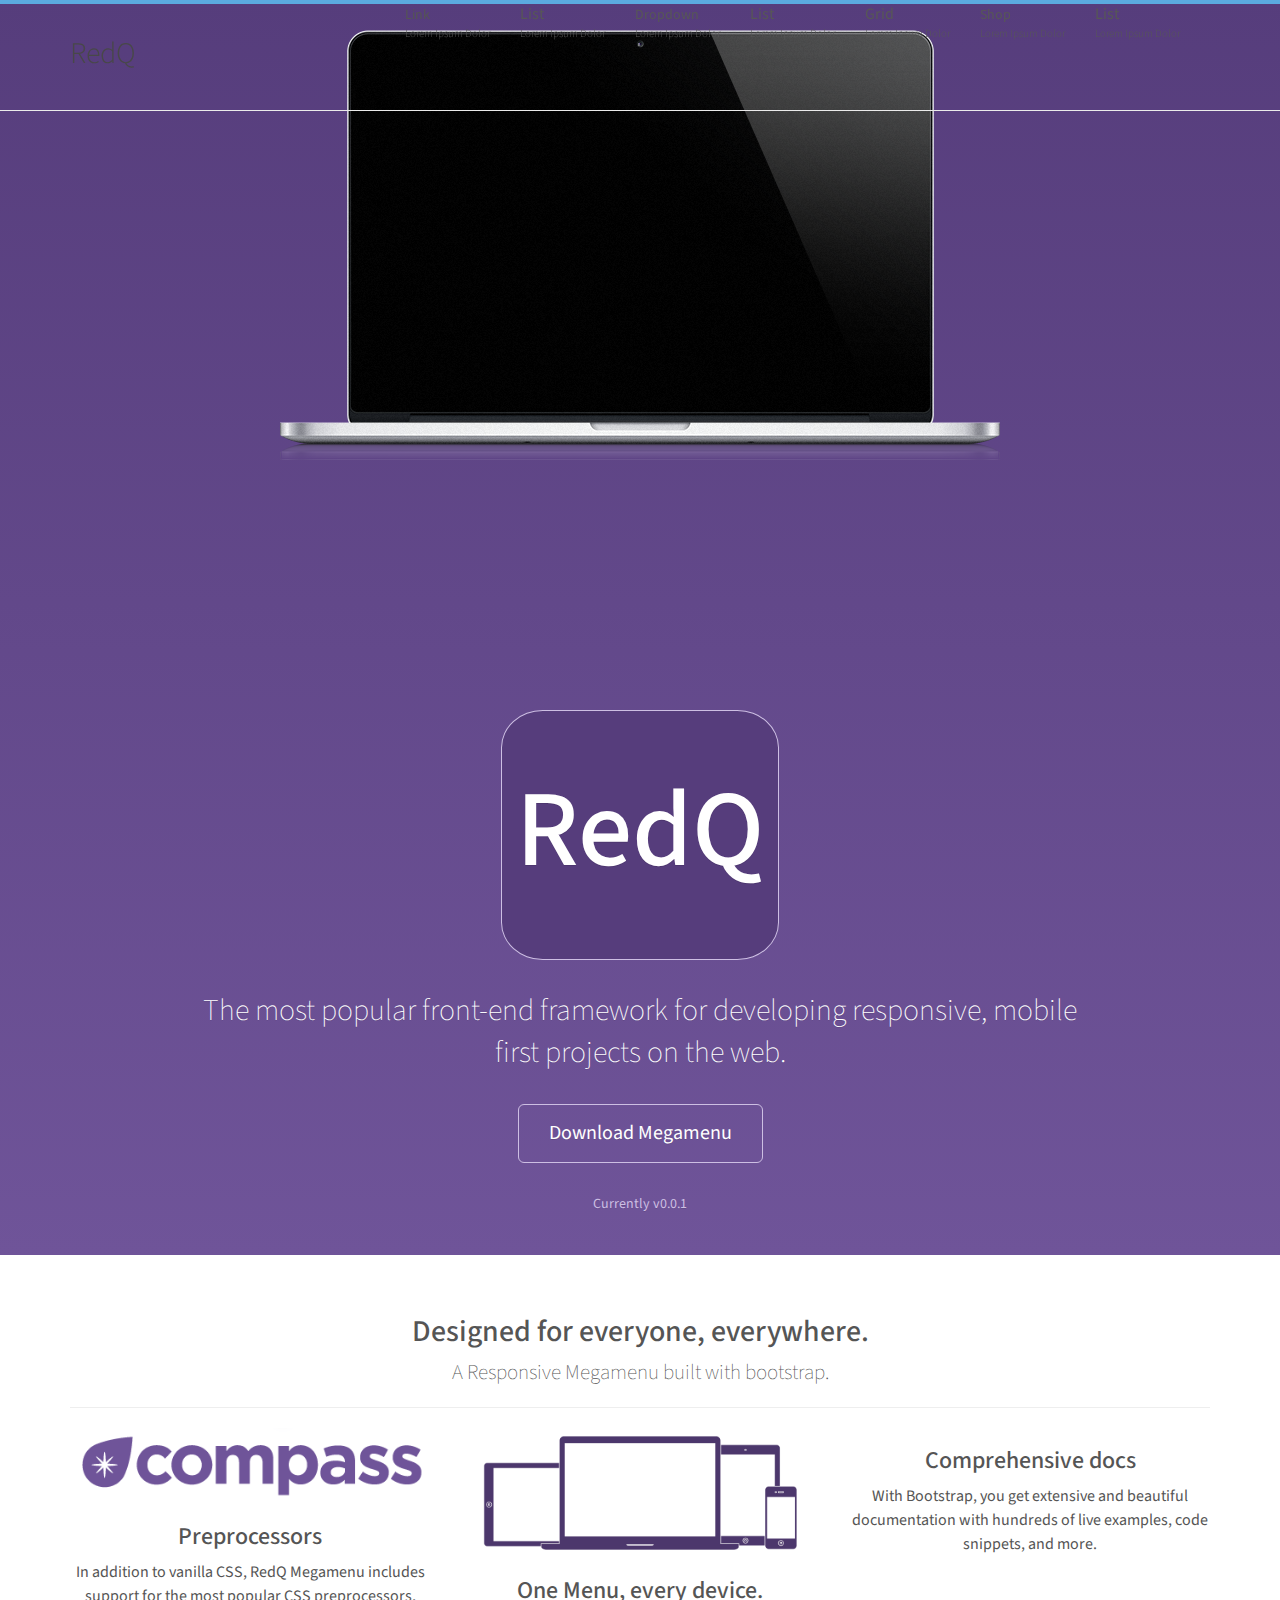
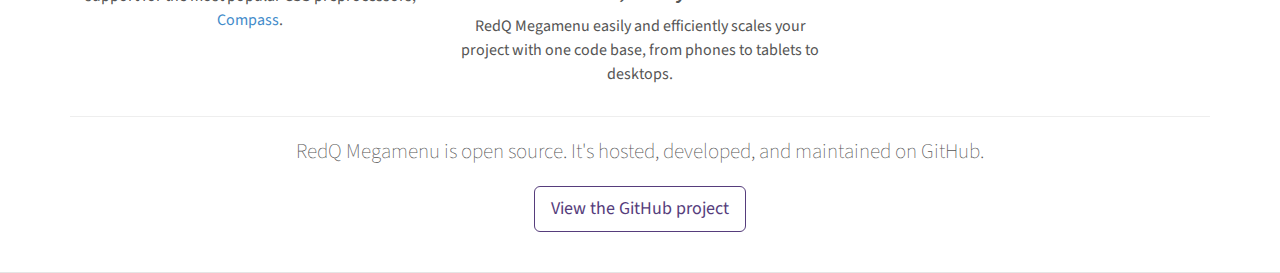
<file: description.html>
<!DOCTYPE html>
<html lang="en">
    <head>
        <meta charset="utf-8">
        <meta http-equiv="X-UA-Compatible" content="IE=edge">
        <meta name="viewport" content="width=device-width, initial-scale=1">
        <title>ReqQ| Mega Menu</title>

        <!-- Google Fonts API -->
        <link href='http://fonts.googleapis.com/css?family=Source+Sans+Pro:300,400,700,900' rel='stylesheet' type='text/css'>

        <!-- Bootstrap -->
        <link href="css/bootstrap.css" rel="stylesheet">

        <!-- Font Awesome -->
        <link href="css/font-awesome.css" rel="stylesheet">

        <!-- MAIN STYLE -->
        <link href="css/style.css" rel="stylesheet">
        <link href="css/theme.css" rel="stylesheet">
        <link href="css/responsive.css" rel="stylesheet">

        <!-- HTML5 Shim and Respond.js IE8 support of HTML5 elements and media queries -->
        <!-- WARNING: Respond.js doesn't work if you view the page via file:// -->
        <!--[if lt IE 9]>
        <script src="https://oss.maxcdn.com/libs/html5shiv/3.7.0/html5shiv.js"></script>
        <script src="https://oss.maxcdn.com/libs/respond.js/1.4.2/respond.min.js"></script>
        <![endif]-->
    </head>
    <body>

        <!-- HEADER -->
        <header>
            <div class="header">
                <div class="container">
                    <div class="row">
                        <nav class="navbar navbar-default redq" role="navigation">
                            <div class="container">
                                <!-- Brand and toggle get grouped for better mobile display -->
                                <div class="navbar-header">
                                    <button type="button" class="navbar-toggle" data-toggle="collapse" data-target="#bs-example-navbar-collapse-1">
                                        <span class="sr-only">Toggle navigation</span>
                                        <span class="icon-bar"></span>
                                        <span class="icon-bar"></span>
                                        <span class="icon-bar"></span>
                                    </button>
                                    <a class="navbar-brand" href="#">RedQ</a>
                                </div>

                                <!-- Collect the nav links, forms, and other content for toggling -->
                                <div class="collapse navbar-collapse" id="bs-example-navbar-collapse-1">
                                    <ul class="nav navbar-nav">
                                        <li class="active">
                                            <a href="#"> <span class="link-item">Link</span> <span class="desc">Lorem Ipsum Dolor</span></a>

                                        </li>










                                        <li class="dropdown redq-halfwidth">
                                        <a href="#" class="dropdown-toggle" data-toggle="dropdown"> <span> List </span> <span class="desc">Lorem Ipsum Dolor</span></a>
                                        <ul class="dropdown-menu">
                                            <li>
                                                <!-- Content container to add padding -->
                                                <!-- <div class="redq-content"> -->
                                                <ul class="columns col-lg-4 col-sm-4 list-unstyled">
                                                    <li>
                                                        <ul>
                                                            <li>
                                                                <a href="#">Lorem Ipsum</a>
                                                            </li>
                                                            <li>
                                                                <a href="#">Lorem Ipsum</a>
                                                            </li>
                                                            <li>
                                                                <a href="#">Lorem Ipsum</a>
                                                            </li>
                                                            <li>
                                                                <a href="#">Lorem Ipsum</a>
                                                            </li>
                                                            <li>
                                                                <a href="#">Lorem Ipsum</a>
                                                            </li>
                                                        </ul>
                                                    </li>
                                                </ul>
                                                <ul class="columns col-lg-4 col-sm-4 list-unstyled">
                                                    <li>
                                                        <ul>
                                                            <li>
                                                                <a href="#">Lorem Ipsum</a>
                                                            </li>
                                                            <li>
                                                                <a href="#">Lorem Ipsum</a>
                                                            </li>
                                                            <li>
                                                                <a href="#">Lorem Ipsum</a>
                                                            </li>
                                                            <li>
                                                                <a href="#">Lorem Ipsum</a>
                                                            </li>
                                                            <li>
                                                                <a href="#">Lorem Ipsum</a>
                                                            </li>
                                                        </ul>
                                                    </li>
                                                </ul>
                                                <ul class="columns col-lg-4 col-sm-4 list-unstyled">
                                                    <li>
                                                        <ul>
                                                            <li>
                                                                <a href="#">Lorem Ipsum</a>
                                                            </li>
                                                            <li>
                                                                <a href="#">Lorem Ipsum</a>
                                                            </li>
                                                            <li>
                                                                <a href="#">Lorem Ipsum</a>
                                                            </li>
                                                            <li>
                                                                <a href="#">Lorem Ipsum</a>
                                                            </li>
                                                            <li>
                                                                <a href="#">Lorem Ipsum</a>
                                                            </li>
                                                        </ul>
                                                    </li>
                                                </ul>
                                                <!-- </div> -->
                                            </li>
                                        </ul>
                                    </li>







                                        <li class="dropdown">
                                            <a href="#" class="dropdown-toggle" data-toggle="dropdown"> <span class="link-item">Dropdown</span> <span class="desc">Lorem Ipsum Dolor</span></a>
                                            <ul class="sub-menu">
                                                <li><a href="#">Menu Item 1</a></li>
                                                <li><a href="#">Menu Item 2</a></li>
                                                <li class="dropdown">
                                                    <a href="#">Menu Item 3</a>

                                                    <ul class="sub-menu">
                                                        <li class="dropdown">
                                                            <a href="#">Menu Item 1</a>
                                                            <ul class="sub-menu">
                                                                <li><a href="#">Menu Item 1</a></li>
                                                                <li><a href="#">Menu Item 2</a></li>
                                                                <li><a href="#">Menu Item 3</a></li>
                                                            </ul>
                                                        </li>
                                                        <li><a href="#">Menu Item 2</a></li>
                                                        <li><a href="#">Menu Item 3</a></li>
                                                    </ul>
                                                </li>
                                            </ul>
                                        </li>























                                        <li class="dropdown redq-fullwidth">
                                            <a href="#" class="dropdown-toggle" data-toggle="dropdown"> <span> List </span> <span class="desc">Lorem Ipsum Dolor</span></a>
                                            <ul class="dropdown-menu">
                                                <li>
                                                    <!-- Content container to add padding -->
                                                    <!-- <div class="redq-content"> -->
                                                    <ul class="columns col-lg-3 list-unstyled">
                                                        <li>
                                                            <ul>
                                                                <li>
                                                                    <a href="#">Lorem Ipsum</a>
                                                                </li>
                                                                <li>
                                                                    <a href="#">Lorem Ipsum</a>
                                                                </li>
                                                                <li>
                                                                    <a href="#">Lorem Ipsum</a>
                                                                </li>
                                                                <li>
                                                                    <a href="#">Lorem Ipsum</a>
                                                                </li>
                                                                <li>
                                                                    <a href="#">Lorem Ipsum</a>
                                                                </li>
                                                            </ul>
                                                        </li>
                                                    </ul>
                                                    <ul class="columns col-lg-3 list-unstyled">
                                                        <li>
                                                            <ul>
                                                                <li>
                                                                    <a href="#">Lorem Ipsum</a>
                                                                </li>
                                                                <li>
                                                                    <a href="#">Lorem Ipsum</a>
                                                                </li>
                                                                <li>
                                                                    <a href="#">Lorem Ipsum</a>
                                                                </li>
                                                                <li>
                                                                    <a href="#">Lorem Ipsum</a>
                                                                </li>
                                                                <li>
                                                                    <a href="#">Lorem Ipsum</a>
                                                                </li>
                                                            </ul>
                                                        </li>
                                                    </ul>
                                                    <ul class="columns col-lg-3 list-unstyled">
                                                        <li>
                                                            <ul>
                                                                <li>
                                                                    <a href="#">Lorem Ipsum</a>
                                                                </li>
                                                                <li>
                                                                    <a href="#">Lorem Ipsum</a>
                                                                </li>
                                                                <li>
                                                                    <a href="#">Lorem Ipsum</a>
                                                                </li>
                                                                <li>
                                                                    <a href="#">Lorem Ipsum</a>
                                                                </li>
                                                                <li>
                                                                    <a href="#">Lorem Ipsum</a>
                                                                </li>
                                                            </ul>
                                                        </li>
                                                    </ul>
                                                    <ul class="columns col-lg-3 list-unstyled">
                                                        <li>
                                                            <ul>
                                                                <li>
                                                                    <a href="#">Lorem Ipsum</a>
                                                                </li>
                                                                <li>
                                                                    <a href="#">Lorem Ipsum</a>
                                                                </li>
                                                                <li>
                                                                    <a href="#">Lorem Ipsum</a>
                                                                </li>
                                                                <li>
                                                                    <a href="#">Lorem Ipsum</a>
                                                                </li>
                                                                <li>
                                                                    <a href="#">Lorem Ipsum</a>
                                                                </li>
                                                            </ul>
                                                        </li>
                                                    </ul>
                                                    <!-- </div> -->
                                                </li>
                                            </ul>
                                        </li>








                                        <li class="dropdown redq-fullwidth">
                                            <a href="#" class="dropdown-toggle" data-toggle="dropdown"> <span> Grid </span> <span class="desc">Lorem Ipsum Dolor</span></a>
                                            <ul class="dropdown-menu">
                                                <li>
                                                    <div class="container">
                                                        <div class="row show-grid">
                                                            <div class="col-lg-1">
                                                                grid 1
                                                            </div>
                                                            <div class="col-lg-1">
                                                                grid 1
                                                            </div>
                                                            <div class="col-lg-1">
                                                                grid 1
                                                            </div>
                                                            <div class="col-lg-1">
                                                                grid 1
                                                            </div>
                                                            <div class="col-lg-1">
                                                                grid 1
                                                            </div>
                                                            <div class="col-lg-1">
                                                                grid 1
                                                            </div>
                                                            <div class="col-lg-1">
                                                                grid 1
                                                            </div>
                                                            <div class="col-lg-1">
                                                                grid 1
                                                            </div>
                                                            <div class="col-lg-1">
                                                                grid 1
                                                            </div>
                                                            <div class="col-lg-1">
                                                                grid 1
                                                            </div>
                                                            <div class="col-lg-1">
                                                                grid 1
                                                            </div>
                                                            <div class="col-lg-1">
                                                                grid 1
                                                            </div>
                                                        </div><!-- end .row -->

                                                        <div class="row show-grid">
                                                            <div class="col-lg-2">
                                                                grid 2
                                                            </div>
                                                            <div class="col-lg-2">
                                                                grid 2
                                                            </div>
                                                            <div class="col-lg-2">
                                                                grid 2
                                                            </div>
                                                            <div class="col-lg-2">
                                                                grid 2
                                                            </div>
                                                            <div class="col-lg-2">
                                                                grid 2
                                                            </div>
                                                            <div class="col-lg-2">
                                                                grid 2
                                                            </div>
                                                        </div><!-- end .row -->

                                                        <div class="row show-grid">
                                                            <div class="col-lg-3">
                                                                grid 3
                                                            </div>
                                                            <div class="col-lg-3">
                                                                grid 3
                                                            </div>
                                                            <div class="col-lg-3">
                                                                grid 3
                                                            </div>
                                                            <div class="col-lg-3">
                                                                grid 3
                                                            </div>
                                                        </div><!-- end .row -->

                                                        <div class="row show-grid">
                                                            <div class="col-lg-4">
                                                                grid 4
                                                            </div>
                                                            <div class="col-lg-4">
                                                                grid 4
                                                            </div>
                                                            <div class="col-lg-4">
                                                                grid 4
                                                            </div>
                                                        </div><!-- end .row -->

                                                        <div class="row show-grid">
                                                            <div class="col-lg-6">
                                                                grid 6
                                                            </div>
                                                            <div class="col-lg-6">
                                                                grid 6
                                                            </div>
                                                        </div><!-- end .row -->

                                                        <div class="row show-grid">
                                                            <div class="col-lg-12">
                                                                grid 12
                                                            </div>
                                                        </div><!-- end .row -->
                                                    </div><!-- end .redq-content -->
                                                </li>
                                            </ul><!-- end .dropdown-menu -->
                                        </li><!-- end .dropdown -->









                                        <li class="dropdown redq-fullwidth">
                                            <a href="#" class="dropdown-toggle" data-toggle="dropdown"> <span class="link-item"> Shop </span><span class="desc">Lorem Ipsum Dolor</span></a>
                                            <ul class="dropdown-menu">
                                                <div class="container">
                                                    <div class="row">
                                                        <div class="col-lg-3">
                                                            <ul class="dropdown-submenu">
                                                                <li>
                                                                    <a href="#">
                                                                        <span class="redq-link-title">
                                                                            Shop Page
                                                                        </span>
                                                                    </a>
                                                                    </li>
                                                                <li><a href="#">Shop with left sidebar</a></li>
                                                                <li><a href="#">Shop with right sidebar</a></li>
                                                                <li><a href="#">Shop with no sidebar</a></li>
                                                            </ul>
                                                        </div>
                                                        <div class="col-lg-3">
                                                            <h3>Best Sellers</h3>

                                                            <ul class="widget-list widget-best-sellers">
                                                                <li class="clearfix">
                                                                    <figure>
                                                                        <a href="#">
                                                                            <img src="images/cd-flat.jpg" alt="cd flat">
                                                                        </a>
                                                                    </figure>
                                                                    <div class="product-details">
                                                                        <h5><a href="#">CD Flat</a>
                                                                        </h5>
                                                                        <span class="product-cats"> <a href="#" >Cd</a>
                                                                        </span>
                                                                        <span class="price">
                                                                            <del>
                                                                                <span class="amount">£110.00</span>
                                                                            </del>
                                                                            <ins>
                                                                                <span class="amount">£90.00</span>
                                                                            </ins>
                                                                        </span>
                                                                    </div>
                                                                </li>
                                                                <li class="clearfix">
                                                                    <figure>
                                                                        <a href="#">
                                                                            <img src="images/hoodie-front.jpg" alt="Hoodie Front">
                                                                        </a>
                                                                    </figure>
                                                                    <div class="product-details">
                                                                        <h5><a href="#">Hoodie - Front</a>
                                                                        </h5>
                                                                        <span class="product-cats"> <a href="#">Jackets</a>, <a href="#">Hoddie</a>
                                                                        </span>
                                                                        <span class="price">
                                                                            <span class="amount">£260.00</span>
                                                                        </span>
                                                                    </div>
                                                                </li>
                                                                <li class="clearfix">
                                                                    <figure>
                                                                        <a href="#">
                                                                            <img src="images/poster-up.jpg" alt="Poster up">
                                                                        </a>
                                                                    </figure>
                                                                    <div class="product-details">
                                                                        <h5><a href="#">Poster</a>
                                                                        </h5>
                                                                        <span class="product-cats"> <a href="#">Poster</a>
                                                                        </span>
                                                                        <span class="price">
                                                                            <del>
                                                                                <span class="amount">£460.00</span>
                                                                            </del>
                                                                            <ins>
                                                                                <span class="amount">£395.00</span>
                                                                            </ins>
                                                                        </span>
                                                                    </div>
                                                                </li>
                                                            </ul><!-- end .widget-list -->

                                                        </div>
                                                        <div class="col-lg-3">
                                                            <h3>Top Rated</h3>

                                                            <ul class="widget-list widget-best-sellers">
                                                                <li class="clearfix">
                                                                    <figure>
                                                                        <a href="#">
                                                                            <img src="images/cd-flat.jpg" alt="cd flat">
                                                                        </a>
                                                                    </figure>
                                                                    <div class="product-details">
                                                                        <h5><a href="#">CD Flat</a>
                                                                        </h5>
                                                                        <span class="product-cats"> <a href="#" >Cd</a>
                                                                        </span>
                                                                        <span class="price">
                                                                            <del>
                                                                                <span class="amount">£110.00</span>
                                                                            </del>
                                                                            <ins>
                                                                                <span class="amount">£90.00</span>
                                                                            </ins>
                                                                        </span>
                                                                    </div>
                                                                </li>
                                                                <li class="clearfix">
                                                                    <figure>
                                                                        <a href="#">
                                                                            <img src="images/hoodie-front.jpg" alt="Hoodie Front">
                                                                        </a>
                                                                    </figure>
                                                                    <div class="product-details">
                                                                        <h5><a href="#">Hoodie - Front</a>
                                                                        </h5>
                                                                        <span class="product-cats"> <a href="#">Jackets</a>, <a href="#">Hoddie</a>
                                                                        </span>
                                                                        <span class="price">
                                                                            <span class="amount">£260.00</span>
                                                                        </span>
                                                                    </div>
                                                                </li>
                                                                <li class="clearfix">
                                                                    <figure>
                                                                        <a href="#">
                                                                            <img src="images/poster-up.jpg" alt="Poster up">
                                                                        </a>
                                                                    </figure>
                                                                    <div class="product-details">
                                                                        <h5><a href="#">Poster</a>
                                                                        </h5>
                                                                        <span class="product-cats"> <a href="#">Poster</a>
                                                                        </span>
                                                                        <span class="price">
                                                                            <del>
                                                                                <span class="amount">£460.00</span>
                                                                            </del>
                                                                            <ins>
                                                                                <span class="amount">£395.00</span>
                                                                            </ins>
                                                                        </span>
                                                                    </div>
                                                                </li>
                                                            </ul><!-- end .widget-list -->
                                                        </div>
                                                        <div class="col-lg-3">
                                                            <h3>Sale Products</h3>

                                                            <ul class="widget-list widget-best-sellers">
                                                                <li class="clearfix">
                                                                    <figure>
                                                                        <a href="#">
                                                                            <img src="images/cd-flat.jpg" alt="cd flat">
                                                                        </a>
                                                                    </figure>
                                                                    <div class="product-details">
                                                                        <h5><a href="#">CD Flat</a>
                                                                        </h5>
                                                                        <span class="product-cats"> <a href="#" >Cd</a>
                                                                        </span>
                                                                        <span class="price">
                                                                            <del>
                                                                                <span class="amount">£110.00</span>
                                                                            </del>
                                                                            <ins>
                                                                                <span class="amount">£90.00</span>
                                                                            </ins>
                                                                        </span>
                                                                    </div>
                                                                </li>
                                                                <li class="clearfix">
                                                                    <figure>
                                                                        <a href="#">
                                                                            <img src="images/hoodie-front.jpg" alt="Hoodie Front">
                                                                        </a>
                                                                    </figure>
                                                                    <div class="product-details">
                                                                        <h5><a href="#">Hoodie - Front</a>
                                                                        </h5>
                                                                        <span class="product-cats"> <a href="#">Jackets</a>, <a href="#">Hoddie</a>
                                                                        </span>
                                                                        <span class="price">
                                                                            <span class="amount">£260.00</span>
                                                                        </span>
                                                                    </div>
                                                                </li>
                                                                <li class="clearfix">
                                                                    <figure>
                                                                        <a href="#">
                                                                            <img src="images/poster-up.jpg" alt="Poster up">
                                                                        </a>
                                                                    </figure>
                                                                    <div class="product-details">
                                                                        <h5><a href="#">Poster</a>
                                                                        </h5>
                                                                        <span class="product-cats"> <a href="#">Poster</a>
                                                                        </span>
                                                                        <span class="price">
                                                                            <del>
                                                                                <span class="amount">£460.00</span>
                                                                            </del>
                                                                            <ins>
                                                                                <span class="amount">£395.00</span>
                                                                            </ins>
                                                                        </span>
                                                                    </div>
                                                                </li>
                                                            </ul><!-- end .widget-list -->
                                                        </div>
                                                    </div><!-- end .row -->
                                                </div><!-- end .container -->
                                            </ul><!-- end .dropdown-menu -->
                                        </li><!-- end .dropdown -->





                                        <li class="dropdown redq-fullwidth">
                                            <a href="#" class="dropdown-toggle" data-toggle="dropdown"> <span> List </span> <span class="desc">Lorem Ipsum Dolor</span></a>
                                            <ul class="dropdown-menu">
                                                <li>
                                                    <!-- Content container to add padding -->
                                                    <!-- <div class="redq-content"> -->
                                                    <ul class="columns col-lg-6 col-sm-6 list-unstyled">
                                                        <li>
                                                            <ul>
                                                                <li>
                                                                    <a href="#">Lorem Ipsum</a>
                                                                </li>
                                                                <li>
                                                                    <a href="#">Lorem Ipsum</a>
                                                                </li>
                                                                <li>
                                                                    <a href="#">Lorem Ipsum</a>
                                                                </li>
                                                                <li>
                                                                    <a href="#">Lorem Ipsum</a>
                                                                </li>
                                                                <li>
                                                                    <a href="#">Lorem Ipsum</a>
                                                                </li>
                                                            </ul>
                                                        </li>
                                                    </ul>
                                                    <ul class="columns col-lg-6 col-sm-6 list-unstyled">
                                                        <li>
                                                            <ul>
                                                                <li>
                                                                    <a href="#">Lorem Ipsum</a>
                                                                </li>
                                                                <li>
                                                                    <a href="#">Lorem Ipsum</a>
                                                                </li>
                                                                <li>
                                                                    <a href="#">Lorem Ipsum</a>
                                                                </li>
                                                                <li>
                                                                    <a href="#">Lorem Ipsum</a>
                                                                </li>
                                                                <li>
                                                                    <a href="#">Lorem Ipsum</a>
                                                                </li>
                                                            </ul>
                                                        </li>
                                                    </ul>
                                                    <!-- </div> -->
                                                </li>
                                            </ul>
                                        </li>




















                                    </ul><!-- end .nav .navbar-nav -->
                                </div>
                                <!-- end .navbar-collapse -->
                            <!-- </div> -->
                            <!-- end .container-fluid -->
                        </nav>

                    </div><!-- end .row -->
                </div><!-- end .container -->
            </div><!-- end .header -->
        </header>


        <section>
            <main class="bs-docs-masthead" id="content" role="main">
                <div class="container">

                    <div class="showcase">

                    </div><!-- end .showcase -->

                    <span class="bs-docs-booticon bs-docs-booticon-lg bs-docs-booticon-outline">RedQ</span>
                    <!-- <h1>Bootstrap</h1> -->
                    <p class="lead">The most popular front-end framework for developing responsive, mobile first projects on the web.</p>
                    <p class="lead">
                        <a href="https://github.com/RedQ/RedQ-Megamenu/archive/master.zip" class="btn btn-outline-inverse btn-lg" onclick="_gaq.push(['_trackEvent', 'Jumbotron actions', 'Download', 'Download 3.1.1']);">Download Megamenu</a>
                    </p>
                    <p class="version">Currently v0.0.1</p>
                    <div id="carbonads-container">
                        <div class="carbonad">
                            <div id="azcarbon"></div>
                            <script>
                            var z = document.createElement("script");
                            z.async = true;
                            z.src = "http://engine.carbonads.com/z/32341/azcarbon_2_1_0_HORIZ";
                            var s = document.getElementsByTagName("script")[0];
                            s.parentNode.insertBefore(z, s);
                            </script>
                        </div>
                    </div>

                </div>

            </main>

            <div class="bs-docs-featurette">
                <div class="container">

                    <h2 class="bs-docs-featurette-title">Designed for everyone, everywhere.</h2>
                    <p class="lead">A Responsive Megamenu built with bootstrap.</p>



                    <hr class="half-rule">

                    <div class="row">
                        <div class="col-sm-4">
                            <img src="images/compass-logo-1.png" alt="Compass support" class="img-responsive">
                            <h3>Preprocessors</h3>
                            <p>In addition to vanilla CSS, RedQ Megamenu includes support for the most popular CSS preprocessors, <a href="http://compass-style.org/">Compass</a>.</p>
                        </div>
                        <div class="col-sm-4">
                            <img src="images/devices.png" alt="Responsive across devices" class="img-responsive">
                            <h3>One Menu, every device.</h3>
                            <p>RedQ Megamenu easily and efficiently scales your project with one code base, from phones to tablets to desktops.</p>
                        </div>
                        <div class="col-sm-4">
                            <!-- <img src="assets/img/components.png" alt="Components" class="img-responsive"> -->
                            <h3>Comprehensive docs</h3>
                            <p>With Bootstrap, you get extensive and beautiful documentation with hundreds of live examples, code snippets, and more.</p>
                        </div>
                    </div>

                    <hr class="half-rule">

                    <p class="lead">RedQ Megamenu is open source. It's hosted, developed, and maintained on GitHub.</p>
                    <a href="https://github.com/RedQ/RedQ-Megamenu/" class="btn btn-outline btn-lg">View the GitHub project</a>
                </div>
            </div>

        </section>


        <!-- jQuery -->
        <script src="js/jquery.js"></script>
        <!-- Include all compiled plugins (below), or include individual files as needed -->
        <script src="js/bootstrap.js"></script>
        <script src="js/scripts.js"></script>
    </body>
</html>
</file>
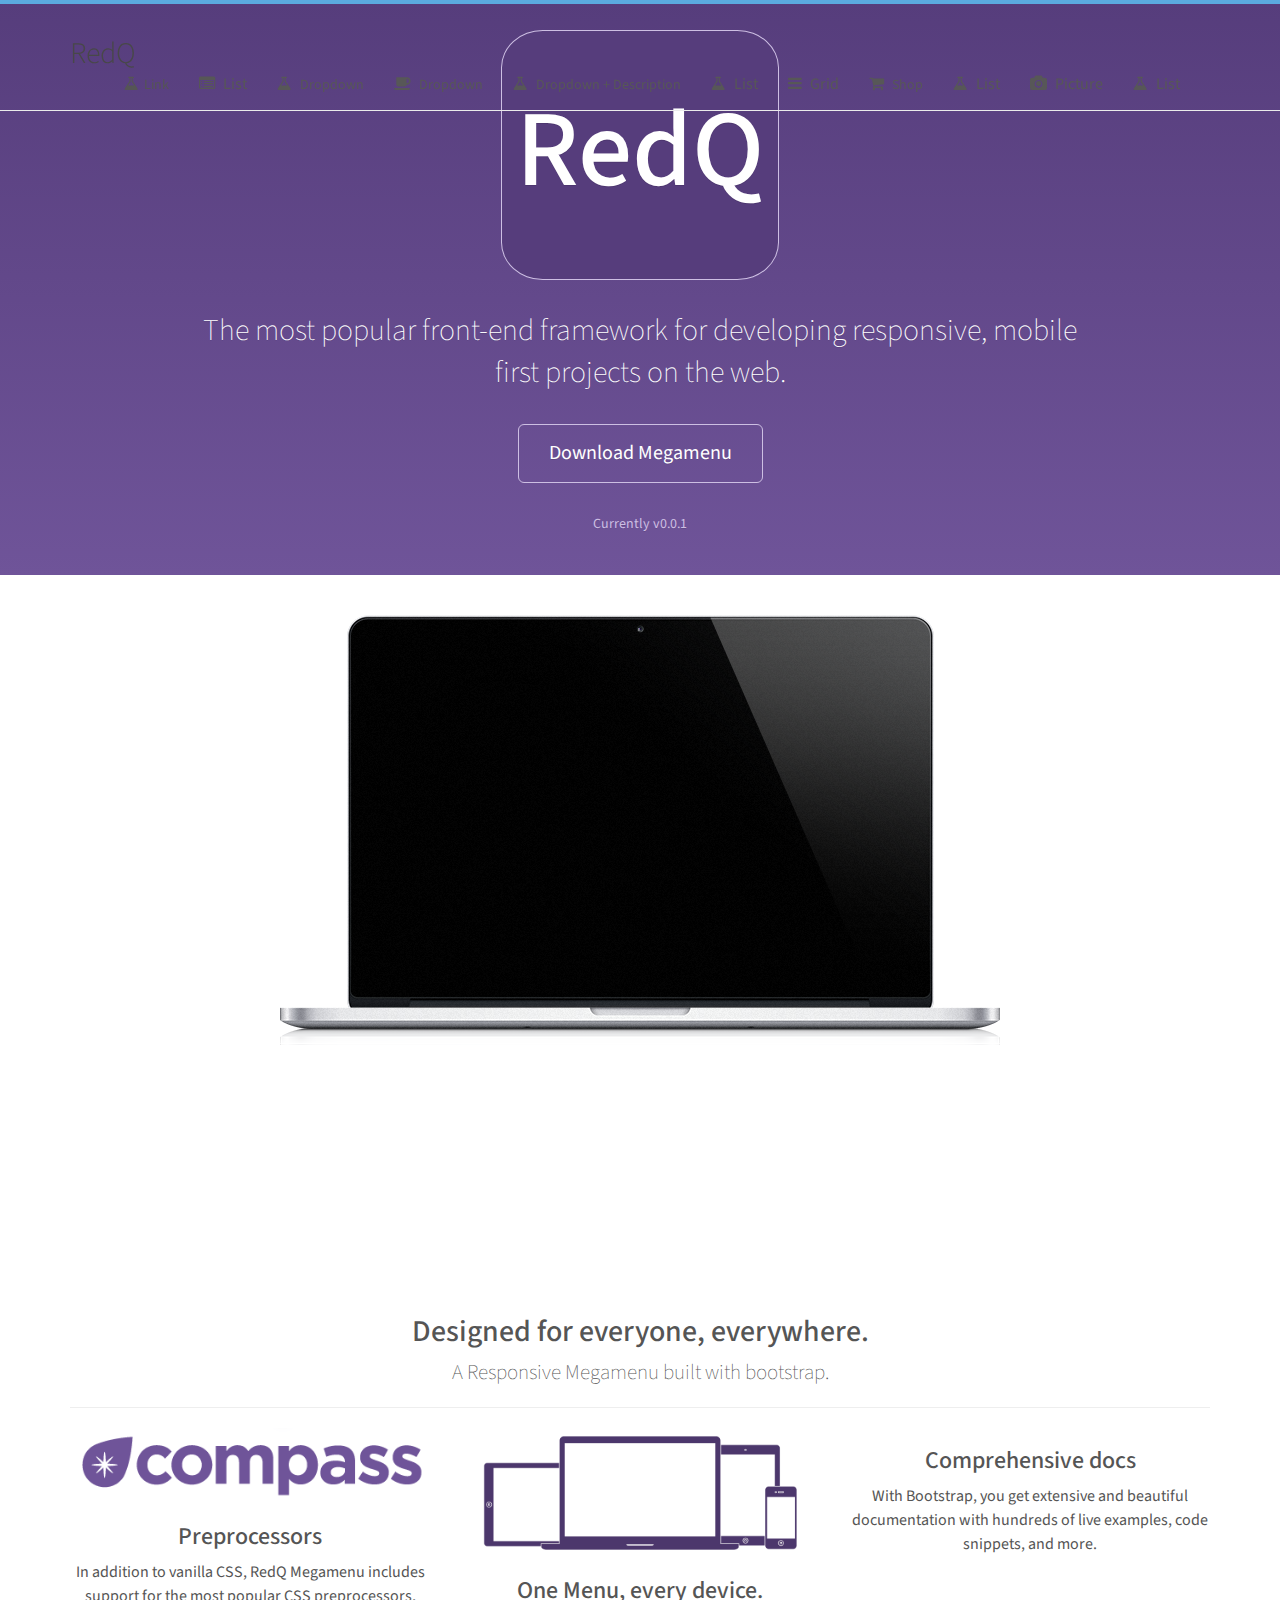
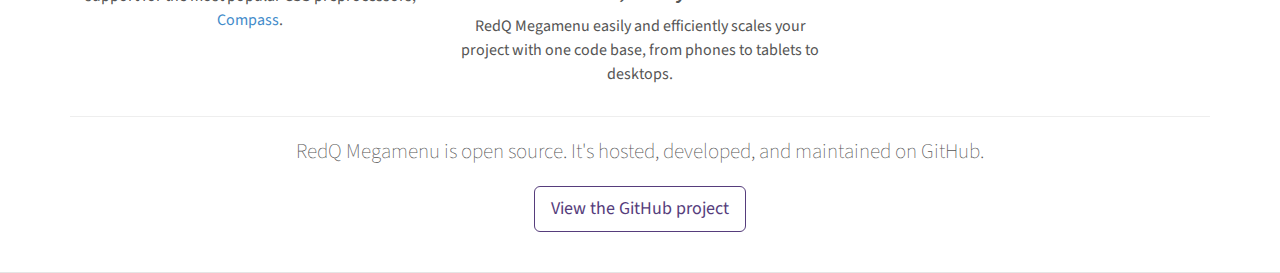
<file: half-icon.html>
<!DOCTYPE html>
<html lang="en">
    <head>
        <meta charset="utf-8">
        <meta http-equiv="X-UA-Compatible" content="IE=edge">
        <meta name="viewport" content="width=device-width, initial-scale=1">
        <title>ReqQ| Mega Menu</title>

        <!-- Google Fonts API -->
        <link href='http://fonts.googleapis.com/css?family=Source+Sans+Pro:300,400,700,900' rel='stylesheet' type='text/css'>

        <!-- Bootstrap -->
        <link href="css/bootstrap.css" rel="stylesheet">

        <!-- Font Awesome -->
        <link href="css/font-awesome.css" rel="stylesheet">

        <!-- MAIN STYLE -->
        <link href="css/style.css" rel="stylesheet">
        <link href="css/theme.css" rel="stylesheet">
        <link href="css/responsive.css" rel="stylesheet">

        <!-- HTML5 Shim and Respond.js IE8 support of HTML5 elements and media queries -->
        <!-- WARNING: Respond.js doesn't work if you view the page via file:// -->
        <!--[if lt IE 9]>
        <script src="https://oss.maxcdn.com/libs/html5shiv/3.7.0/html5shiv.js"></script>
        <script src="https://oss.maxcdn.com/libs/respond.js/1.4.2/respond.min.js"></script>
        <![endif]-->
    </head>
    <body>

        <!-- HEADER -->
        <header>
            <div class="header icons-left">
                <div class="container">
                    <div class="row">
                        <nav class="navbar navbar-default redq" role="navigation">
                            <div class="container">
                                <!-- Brand and toggle get grouped for better mobile display -->
                                <div class="navbar-header">
                                    <button type="button" class="navbar-toggle" data-toggle="collapse" data-target="#bs-example-navbar-collapse-1">
                                        <span class="sr-only">Toggle navigation</span>
                                        <span class="icon-bar"></span>
                                        <span class="icon-bar"></span>
                                        <span class="icon-bar"></span>
                                    </button>
                                    <a class="navbar-brand" href="#">RedQ</a>
                                </div>

                                <!-- Collect the nav links, forms, and other content for toggling -->
                                <div class="collapse navbar-collapse" id="bs-example-navbar-collapse-1">
                                    <ul class="nav navbar-nav">
                                        <li class="active">
                                            <a href="#"> <i class="fa fa-flask"></i><span class="link-item">Link</span></a>

                                        </li>










                                        <li class="dropdown redq-halfwidth">
                                        <a href="#" class="dropdown-toggle" data-toggle="dropdown"><i class="fa fa-list-alt"></i> <span> List </span></a>
                                        <ul class="dropdown-menu">
                                            <li>
                                                <!-- Content container to add padding -->
                                                <!-- <div class="redq-content"> -->
                                                <ul class="columns col-lg-4 col-sm-4 list-unstyled">
                                                    <li>
                                                        <ul>
                                                            <li>
                                                                <a href="#">Lorem Ipsum</a>
                                                            </li>
                                                            <li>
                                                                <a href="#">Lorem Ipsum</a>
                                                            </li>
                                                            <li>
                                                                <a href="#">Lorem Ipsum</a>
                                                            </li>
                                                            <li>
                                                                <a href="#">Lorem Ipsum</a>
                                                            </li>
                                                            <li>
                                                                <a href="#">Lorem Ipsum</a>
                                                            </li>
                                                        </ul>
                                                    </li>
                                                </ul>
                                                <ul class="columns col-lg-4 col-sm-4 list-unstyled">
                                                    <li>
                                                        <ul>
                                                            <li>
                                                                <a href="#">Lorem Ipsum</a>
                                                            </li>
                                                            <li>
                                                                <a href="#">Lorem Ipsum</a>
                                                            </li>
                                                            <li>
                                                                <a href="#">Lorem Ipsum</a>
                                                            </li>
                                                            <li>
                                                                <a href="#">Lorem Ipsum</a>
                                                            </li>
                                                            <li>
                                                                <a href="#">Lorem Ipsum</a>
                                                            </li>
                                                        </ul>
                                                    </li>
                                                </ul>
                                                <ul class="columns col-lg-4 col-sm-4 list-unstyled">
                                                    <li>
                                                        <ul>
                                                            <li>
                                                                <a href="#">Lorem Ipsum</a>
                                                            </li>
                                                            <li>
                                                                <a href="#">Lorem Ipsum</a>
                                                            </li>
                                                            <li>
                                                                <a href="#">Lorem Ipsum</a>
                                                            </li>
                                                            <li>
                                                                <a href="#">Lorem Ipsum</a>
                                                            </li>
                                                            <li>
                                                                <a href="#">Lorem Ipsum</a>
                                                            </li>
                                                        </ul>
                                                    </li>
                                                </ul>
                                                <!-- </div> -->
                                            </li>
                                        </ul>
                                    </li>







                                        <li class="dropdown">
                                            <a href="#" class="dropdown-toggle" data-toggle="dropdown"><i class="fa fa-flask"></i> <span class="link-item">Dropdown</span></a>
                                            <ul class="sub-menu">
                                                <li><a href="#">Menu Item 1</a></li>
                                                <li><a href="#">Menu Item 2</a></li>
                                                <li class="dropdown">
                                                    <a href="#">Menu Item 3</a>

                                                    <ul class="sub-menu">
                                                        <li class="dropdown">
                                                            <a href="#">Menu Item 1</a>
                                                            <ul class="sub-menu">
                                                                <li><a href="#">Menu Item 1</a></li>
                                                                <li><a href="#">Menu Item 2</a></li>
                                                                <li><a href="#">Menu Item 3</a></li>
                                                            </ul>
                                                        </li>
                                                        <li><a href="#">Menu Item 2</a></li>
                                                        <li><a href="#">Menu Item 3</a></li>
                                                    </ul>
                                                </li>
                                            </ul>
                                        </li>











                                        <li class="dropdown">
                                            <a href="#" class="dropdown-toggle" data-toggle="dropdown"><i class="fa fa-coffee"></i> <span class="link-item">Dropdown</span></a>
                                            <ul class="dropdown-menu spacing10">
                                                <li>
                                                    <a href="#">Action</a>
                                                </li>
                                                <li>
                                                    <a href="#">Another action</a>
                                                </li>
                                                <li>
                                                    <a href="#">Something else here</a>
                                                </li>
                                                <li class="divider"></li>
                                                <li>
                                                    <a href="#">Separated link</a>
                                                </li>
                                                <li class="divider"></li>
                                                <li>
                                                    <a href="#">One more separated link</a>
                                                </li>
                                            </ul>
                                        </li>









                                        <li class="dropdown redq-halfwidth">
                                            <a href="#" class="dropdown-toggle" data-toggle="dropdown"><i class="fa fa-flask"></i> <span class="link-item">Dropdown + Description</span></a>
                                            <ul class="dropdown-menu">

                                               <!--  <div class="redq-content"> -->
                                                    <ul class="columns col-lg-3 list-unstyled">
                                                        <li>
                                                            <ul>
                                                                <li>
                                                                    <a href="#">
                                                                        <span class="redq-link-title">Tuesday</span>
                                                                        <span class="redq-item-description">A little bit of everything.</span>
                                                                    </a>
                                                                </li>
                                                            </ul>
                                                        </li>
                                                        <li>
                                                            <ul>
                                                                <li>
                                                                    <a href="#">
                                                                        <span class="redq-link-title">Tuesday</span>
                                                                        <span class="redq-item-description">A little bit of everything.</span>
                                                                    </a>
                                                                </li>
                                                            </ul>
                                                        </li>
                                                        <li>
                                                            <ul>
                                                                <li>
                                                                    <a href="#">
                                                                        <span class="redq-link-title">Tuesday</span>
                                                                        <span class="redq-item-description">A little bit of everything.</span>
                                                                    </a>
                                                                </li>
                                                            </ul>
                                                        </li>
                                                        <li>
                                                            <ul>
                                                                <li>
                                                                    <a href="#">
                                                                        <span class="redq-link-title">Tuesday</span>
                                                                        <span class="redq-item-description">A little bit of everything.</span>
                                                                    </a>
                                                                </li>
                                                            </ul>
                                                        </li>
                                                        <li>
                                                            <ul>
                                                                <li>
                                                                    <a href="#">
                                                                        <span class="redq-link-title">Tuesday</span>
                                                                        <span class="redq-item-description">A little bit of everything.</span>
                                                                    </a>
                                                                </li>
                                                            </ul>
                                                        </li>
                                                    </ul>


                                                    <ul class="columns col-lg-3 list-unstyled">
                                                        <li>
                                                            <ul>
                                                                <li>
                                                                    <a href="#">
                                                                        <span class="redq-icon fa fa-mobile"></span>
                                                                        Menu Item
                                                                    </a>
                                                                </li>
                                                            </ul>
                                                        </li>
                                                        <li>
                                                            <ul>
                                                                <li>
                                                                    <a href="#">
                                                                        <span class="redq-icon fa fa-mobile"></span>
                                                                        Menu Item
                                                                    </a>
                                                                </li>
                                                            </ul>
                                                        </li>
                                                        <li>
                                                            <ul>
                                                                <li>
                                                                    <a href="#">
                                                                        <span class="redq-icon fa fa-mobile"></span>
                                                                        Menu Item
                                                                    </a>
                                                                </li>
                                                            </ul>
                                                        </li>
                                                        <li>
                                                            <ul>
                                                                <li>
                                                                    <a href="#">
                                                                        <span class="redq-icon fa fa-mobile"></span>
                                                                        Menu Item
                                                                    </a>
                                                                </li>
                                                            </ul>
                                                        </li>
                                                        <li>
                                                            <ul>
                                                                <li>
                                                                    <a href="#">
                                                                        <span class="redq-icon fa fa-mobile"></span>
                                                                        Menu Item
                                                                    </a>
                                                                </li>
                                                            </ul>
                                                        </li>
                                                    </ul>

                                                <!-- </div> --><!-- end .redq-content -->
                                            </ul>
                                        </li>










                                        <li class="dropdown redq-halfwidth">
                                            <a href="#" class="dropdown-toggle" data-toggle="dropdown"><i class="fa fa-flask"></i> <span> List </span></a>
                                            <ul class="dropdown-menu">
                                                <li>
                                                    <!-- Content container to add padding -->
                                                    <!-- <div class="redq-content"> -->
                                                    <ul class="columns col-lg-3 list-unstyled">
                                                        <li>
                                                            <ul>
                                                                <li>
                                                                    <a href="#">Lorem Ipsum</a>
                                                                </li>
                                                                <li>
                                                                    <a href="#">Lorem Ipsum</a>
                                                                </li>
                                                                <li>
                                                                    <a href="#">Lorem Ipsum</a>
                                                                </li>
                                                                <li>
                                                                    <a href="#">Lorem Ipsum</a>
                                                                </li>
                                                                <li>
                                                                    <a href="#">Lorem Ipsum</a>
                                                                </li>
                                                            </ul>
                                                        </li>
                                                    </ul>
                                                    <ul class="columns col-lg-3 list-unstyled">
                                                        <li>
                                                            <ul>
                                                                <li>
                                                                    <a href="#">Lorem Ipsum</a>
                                                                </li>
                                                                <li>
                                                                    <a href="#">Lorem Ipsum</a>
                                                                </li>
                                                                <li>
                                                                    <a href="#">Lorem Ipsum</a>
                                                                </li>
                                                                <li>
                                                                    <a href="#">Lorem Ipsum</a>
                                                                </li>
                                                                <li>
                                                                    <a href="#">Lorem Ipsum</a>
                                                                </li>
                                                            </ul>
                                                        </li>
                                                    </ul>
                                                    <ul class="columns col-lg-3 list-unstyled">
                                                        <li>
                                                            <ul>
                                                                <li>
                                                                    <a href="#">Lorem Ipsum</a>
                                                                </li>
                                                                <li>
                                                                    <a href="#">Lorem Ipsum</a>
                                                                </li>
                                                                <li>
                                                                    <a href="#">Lorem Ipsum</a>
                                                                </li>
                                                                <li>
                                                                    <a href="#">Lorem Ipsum</a>
                                                                </li>
                                                                <li>
                                                                    <a href="#">Lorem Ipsum</a>
                                                                </li>
                                                            </ul>
                                                        </li>
                                                    </ul>
                                                    <ul class="columns col-lg-3 list-unstyled">
                                                        <li>
                                                            <ul>
                                                                <li>
                                                                    <a href="#">Lorem Ipsum</a>
                                                                </li>
                                                                <li>
                                                                    <a href="#">Lorem Ipsum</a>
                                                                </li>
                                                                <li>
                                                                    <a href="#">Lorem Ipsum</a>
                                                                </li>
                                                                <li>
                                                                    <a href="#">Lorem Ipsum</a>
                                                                </li>
                                                                <li>
                                                                    <a href="#">Lorem Ipsum</a>
                                                                </li>
                                                            </ul>
                                                        </li>
                                                    </ul>
                                                    <!-- </div> -->
                                                </li>
                                            </ul>
                                        </li>








                                        <li class="dropdown redq-halfwidth">
                                            <a href="#" class="dropdown-toggle" data-toggle="dropdown"><i class="fa fa-bars"></i> <span> Grid </span></a>
                                            <ul class="dropdown-menu">
                                                <li>
                                                    <div class="container">
                                                        <div class="row show-grid">
                                                            <div class="col-lg-1">
                                                                grid 1
                                                            </div>
                                                            <div class="col-lg-1">
                                                                grid 1
                                                            </div>
                                                            <div class="col-lg-1">
                                                                grid 1
                                                            </div>
                                                            <div class="col-lg-1">
                                                                grid 1
                                                            </div>
                                                            <div class="col-lg-1">
                                                                grid 1
                                                            </div>
                                                            <div class="col-lg-1">
                                                                grid 1
                                                            </div>
                                                            <div class="col-lg-1">
                                                                grid 1
                                                            </div>
                                                            <div class="col-lg-1">
                                                                grid 1
                                                            </div>
                                                            <div class="col-lg-1">
                                                                grid 1
                                                            </div>
                                                            <div class="col-lg-1">
                                                                grid 1
                                                            </div>
                                                            <div class="col-lg-1">
                                                                grid 1
                                                            </div>
                                                            <div class="col-lg-1">
                                                                grid 1
                                                            </div>
                                                        </div><!-- end .row -->

                                                        <div class="row show-grid">
                                                            <div class="col-lg-2">
                                                                grid 2
                                                            </div>
                                                            <div class="col-lg-2">
                                                                grid 2
                                                            </div>
                                                            <div class="col-lg-2">
                                                                grid 2
                                                            </div>
                                                            <div class="col-lg-2">
                                                                grid 2
                                                            </div>
                                                            <div class="col-lg-2">
                                                                grid 2
                                                            </div>
                                                            <div class="col-lg-2">
                                                                grid 2
                                                            </div>
                                                        </div><!-- end .row -->

                                                        <div class="row show-grid">
                                                            <div class="col-lg-3">
                                                                grid 3
                                                            </div>
                                                            <div class="col-lg-3">
                                                                grid 3
                                                            </div>
                                                            <div class="col-lg-3">
                                                                grid 3
                                                            </div>
                                                            <div class="col-lg-3">
                                                                grid 3
                                                            </div>
                                                        </div><!-- end .row -->

                                                        <div class="row show-grid">
                                                            <div class="col-lg-4">
                                                                grid 4
                                                            </div>
                                                            <div class="col-lg-4">
                                                                grid 4
                                                            </div>
                                                            <div class="col-lg-4">
                                                                grid 4
                                                            </div>
                                                        </div><!-- end .row -->

                                                        <div class="row show-grid">
                                                            <div class="col-lg-6">
                                                                grid 6
                                                            </div>
                                                            <div class="col-lg-6">
                                                                grid 6
                                                            </div>
                                                        </div><!-- end .row -->

                                                        <div class="row show-grid">
                                                            <div class="col-lg-12">
                                                                grid 12
                                                            </div>
                                                        </div><!-- end .row -->
                                                    </div><!-- end .redq-content -->
                                                </li>
                                            </ul><!-- end .dropdown-menu -->
                                        </li><!-- end .dropdown -->









                                        <li class="dropdown redq-halfwidth">
                                            <a href="#" class="dropdown-toggle" data-toggle="dropdown"><i class="fa fa-shopping-cart"></i> <span class="link-item"> Shop </span></a>
                                            <ul class="dropdown-menu">
                                                <div class="container">
                                                    <div class="row">
                                                        <div class="col-lg-3">
                                                            <ul class="dropdown-submenu">
                                                                <li>
                                                                    <a href="#">
                                                                        <span class="redq-link-title">
                                                                            Shop Page
                                                                        </span>
                                                                    </a>
                                                                    </li>
                                                                <li><a href="#">Shop with left sidebar</a></li>
                                                                <li><a href="#">Shop with right sidebar</a></li>
                                                                <li><a href="#">Shop with no sidebar</a></li>
                                                            </ul>
                                                        </div>
                                                        <div class="col-lg-3">
                                                            <h3>Best Sellers</h3>

                                                            <ul class="widget-list widget-best-sellers">
                                                                <li class="clearfix">
                                                                    <figure>
                                                                        <a href="#">
                                                                            <img src="images/cd-flat.jpg" alt="cd flat">
                                                                        </a>
                                                                    </figure>
                                                                    <div class="product-details">
                                                                        <h5><a href="#">CD Flat</a>
                                                                        </h5>
                                                                        <span class="product-cats"> <a href="#" >Cd</a>
                                                                        </span>
                                                                        <span class="price">
                                                                            <del>
                                                                                <span class="amount">£110.00</span>
                                                                            </del>
                                                                            <ins>
                                                                                <span class="amount">£90.00</span>
                                                                            </ins>
                                                                        </span>
                                                                    </div>
                                                                </li>
                                                                <li class="clearfix">
                                                                    <figure>
                                                                        <a href="#">
                                                                            <img src="images/hoodie-front.jpg" alt="Hoodie Front">
                                                                        </a>
                                                                    </figure>
                                                                    <div class="product-details">
                                                                        <h5><a href="#">Hoodie - Front</a>
                                                                        </h5>
                                                                        <span class="product-cats"> <a href="#">Jackets</a>, <a href="#">Hoddie</a>
                                                                        </span>
                                                                        <span class="price">
                                                                            <span class="amount">£260.00</span>
                                                                        </span>
                                                                    </div>
                                                                </li>
                                                                <li class="clearfix">
                                                                    <figure>
                                                                        <a href="#">
                                                                            <img src="images/poster-up.jpg" alt="Poster up">
                                                                        </a>
                                                                    </figure>
                                                                    <div class="product-details">
                                                                        <h5><a href="#">Poster</a>
                                                                        </h5>
                                                                        <span class="product-cats"> <a href="#">Poster</a>
                                                                        </span>
                                                                        <span class="price">
                                                                            <del>
                                                                                <span class="amount">£460.00</span>
                                                                            </del>
                                                                            <ins>
                                                                                <span class="amount">£395.00</span>
                                                                            </ins>
                                                                        </span>
                                                                    </div>
                                                                </li>
                                                            </ul><!-- end .widget-list -->

                                                        </div>
                                                        <div class="col-lg-3">
                                                            <h3>Top Rated</h3>

                                                            <ul class="widget-list widget-best-sellers">
                                                                <li class="clearfix">
                                                                    <figure>
                                                                        <a href="#">
                                                                            <img src="images/cd-flat.jpg" alt="cd flat">
                                                                        </a>
                                                                    </figure>
                                                                    <div class="product-details">
                                                                        <h5><a href="#">CD Flat</a>
                                                                        </h5>
                                                                        <span class="product-cats"> <a href="#" >Cd</a>
                                                                        </span>
                                                                        <span class="price">
                                                                            <del>
                                                                                <span class="amount">£110.00</span>
                                                                            </del>
                                                                            <ins>
                                                                                <span class="amount">£90.00</span>
                                                                            </ins>
                                                                        </span>
                                                                    </div>
                                                                </li>
                                                                <li class="clearfix">
                                                                    <figure>
                                                                        <a href="#">
                                                                            <img src="images/hoodie-front.jpg" alt="Hoodie Front">
                                                                        </a>
                                                                    </figure>
                                                                    <div class="product-details">
                                                                        <h5><a href="#">Hoodie - Front</a>
                                                                        </h5>
                                                                        <span class="product-cats"> <a href="#">Jackets</a>, <a href="#">Hoddie</a>
                                                                        </span>
                                                                        <span class="price">
                                                                            <span class="amount">£260.00</span>
                                                                        </span>
                                                                    </div>
                                                                </li>
                                                                <li class="clearfix">
                                                                    <figure>
                                                                        <a href="#">
                                                                            <img src="images/poster-up.jpg" alt="Poster up">
                                                                        </a>
                                                                    </figure>
                                                                    <div class="product-details">
                                                                        <h5><a href="#">Poster</a>
                                                                        </h5>
                                                                        <span class="product-cats"> <a href="#">Poster</a>
                                                                        </span>
                                                                        <span class="price">
                                                                            <del>
                                                                                <span class="amount">£460.00</span>
                                                                            </del>
                                                                            <ins>
                                                                                <span class="amount">£395.00</span>
                                                                            </ins>
                                                                        </span>
                                                                    </div>
                                                                </li>
                                                            </ul><!-- end .widget-list -->
                                                        </div>
                                                        <div class="col-lg-3">
                                                            <h3>Sale Products</h3>

                                                            <ul class="widget-list widget-best-sellers">
                                                                <li class="clearfix">
                                                                    <figure>
                                                                        <a href="#">
                                                                            <img src="images/cd-flat.jpg" alt="cd flat">
                                                                        </a>
                                                                    </figure>
                                                                    <div class="product-details">
                                                                        <h5><a href="#">CD Flat</a>
                                                                        </h5>
                                                                        <span class="product-cats"> <a href="#" >Cd</a>
                                                                        </span>
                                                                        <span class="price">
                                                                            <del>
                                                                                <span class="amount">£110.00</span>
                                                                            </del>
                                                                            <ins>
                                                                                <span class="amount">£90.00</span>
                                                                            </ins>
                                                                        </span>
                                                                    </div>
                                                                </li>
                                                                <li class="clearfix">
                                                                    <figure>
                                                                        <a href="#">
                                                                            <img src="images/hoodie-front.jpg" alt="Hoodie Front">
                                                                        </a>
                                                                    </figure>
                                                                    <div class="product-details">
                                                                        <h5><a href="#">Hoodie - Front</a>
                                                                        </h5>
                                                                        <span class="product-cats"> <a href="#">Jackets</a>, <a href="#">Hoddie</a>
                                                                        </span>
                                                                        <span class="price">
                                                                            <span class="amount">£260.00</span>
                                                                        </span>
                                                                    </div>
                                                                </li>
                                                                <li class="clearfix">
                                                                    <figure>
                                                                        <a href="#">
                                                                            <img src="images/poster-up.jpg" alt="Poster up">
                                                                        </a>
                                                                    </figure>
                                                                    <div class="product-details">
                                                                        <h5><a href="#">Poster</a>
                                                                        </h5>
                                                                        <span class="product-cats"> <a href="#">Poster</a>
                                                                        </span>
                                                                        <span class="price">
                                                                            <del>
                                                                                <span class="amount">£460.00</span>
                                                                            </del>
                                                                            <ins>
                                                                                <span class="amount">£395.00</span>
                                                                            </ins>
                                                                        </span>
                                                                    </div>
                                                                </li>
                                                            </ul><!-- end .widget-list -->
                                                        </div>
                                                    </div><!-- end .row -->
                                                </div><!-- end .container -->
                                            </ul><!-- end .dropdown-menu -->
                                        </li><!-- end .dropdown -->





                                        <li class="dropdown redq-halfwidth">
                                            <a href="#" class="dropdown-toggle" data-toggle="dropdown"><i class="fa fa-flask"></i> <span> List </span></a>
                                            <ul class="dropdown-menu">
                                                <li>
                                                    <!-- Content container to add padding -->
                                                    <!-- <div class="redq-content"> -->
                                                    <ul class="columns col-lg-6 col-sm-6 list-unstyled">
                                                        <li>
                                                            <ul>
                                                                <li>
                                                                    <a href="#">Lorem Ipsum</a>
                                                                </li>
                                                                <li>
                                                                    <a href="#">Lorem Ipsum</a>
                                                                </li>
                                                                <li>
                                                                    <a href="#">Lorem Ipsum</a>
                                                                </li>
                                                                <li>
                                                                    <a href="#">Lorem Ipsum</a>
                                                                </li>
                                                                <li>
                                                                    <a href="#">Lorem Ipsum</a>
                                                                </li>
                                                            </ul>
                                                        </li>
                                                    </ul>
                                                    <ul class="columns col-lg-6 col-sm-6 list-unstyled">
                                                        <li>
                                                            <ul>
                                                                <li>
                                                                    <a href="#">Lorem Ipsum</a>
                                                                </li>
                                                                <li>
                                                                    <a href="#">Lorem Ipsum</a>
                                                                </li>
                                                                <li>
                                                                    <a href="#">Lorem Ipsum</a>
                                                                </li>
                                                                <li>
                                                                    <a href="#">Lorem Ipsum</a>
                                                                </li>
                                                                <li>
                                                                    <a href="#">Lorem Ipsum</a>
                                                                </li>
                                                            </ul>
                                                        </li>
                                                    </ul>
                                                    <!-- </div> -->
                                                </li>
                                            </ul>
                                        </li>





                                        <li class="dropdown redq-halfwidth">
                                            <a href="#" class="dropdown-toggle" data-toggle="dropdown"><i class="fa fa-camera"></i> <span> Picture </span></a>
                                            <ul class="dropdown-menu">
                                                <li>
                                                    <!-- Content container to add padding -->
                                                    <!-- <div class="redq-content"> -->
                                                    <ul class="thumbnails col-lg-2 col-sm-2 list-unstyled">
                                                        <li>
                                                            <ul>
                                                                <li>
                                                                    <a class="thumbnail" href="#">
                                                                        <img alt="150x90" data-src="holder.js/150x90" src="[data-uri]" style="width: 150px; height: 90px;">
                                                                    </a>
                                                                </li>
                                                            </ul>
                                                        </li>
                                                    </ul>
                                                    <ul class="thumbnails col-lg-2 col-sm-2 list-unstyled">
                                                        <li>
                                                            <ul>
                                                                <li>
                                                                    <a class="thumbnail" href="#">
                                                                        <img alt="150x90" data-src="holder.js/150x90" src="[data-uri]" style="width: 150px; height: 90px;">
                                                                    </a>
                                                                </li>
                                                            </ul>
                                                        </li>
                                                    </ul>
                                                    <ul class="thumbnails col-lg-2 col-sm-2 list-unstyled">
                                                        <li>
                                                            <ul>
                                                                <li>
                                                                    <a class="thumbnail" href="#">
                                                                        <img alt="150x90" data-src="holder.js/150x90" src="[data-uri]" style="width: 150px; height: 90px;">
                                                                    </a>
                                                                </li>
                                                            </ul>
                                                        </li>
                                                    </ul>
                                                    <ul class="thumbnails col-lg-2 col-sm-2 list-unstyled">
                                                        <li>
                                                            <ul>
                                                                <li>
                                                                    <a class="thumbnail" href="#">
                                                                        <img alt="150x90" data-src="holder.js/150x90" src="[data-uri]" style="width: 150px; height: 90px;">
                                                                    </a>
                                                                </li>
                                                            </ul>
                                                        </li>
                                                    </ul>
                                                    <ul class="thumbnails col-lg-2 col-sm-2 list-unstyled">
                                                        <li>
                                                            <ul>
                                                                <li>
                                                                    <a class="thumbnail" href="#">
                                                                        <img alt="150x90" data-src="holder.js/150x90" src="[data-uri]" style="width: 150px; height: 90px;">
                                                                    </a>
                                                                </li>
                                                            </ul>
                                                        </li>
                                                    </ul>
                                                    <ul class="thumbnails col-lg-2 col-sm-2 list-unstyled">
                                                        <li>
                                                            <ul>
                                                                <li>
                                                                    <a class="thumbnail" href="#">
                                                                        <img alt="150x90" data-src="holder.js/150x90" src="[data-uri]" style="width: 150px; height: 90px;">
                                                                    </a>
                                                                </li>
                                                            </ul>
                                                        </li>
                                                    </ul>
                                                    <!-- </div> -->
                                                </li>
                                            </ul>
                                        </li>











                                        <li class="dropdown redq-halfwidth">
                                        <a href="#" class="dropdown-toggle" data-toggle="dropdown"><i class="fa fa-flask"></i> <span> List </span></a>
                                        <ul class="dropdown-menu">
                                            <li>
                                                <!-- Content container to add padding -->
                                                <!-- <div class="redq-content"> -->
                                                <ul class="columns col-lg-4 col-sm-4 list-unstyled">
                                                    <li>
                                                        <ul>
                                                            <li>
                                                                <a href="#">Lorem Ipsum</a>
                                                            </li>
                                                            <li>
                                                                <a href="#">Lorem Ipsum</a>
                                                            </li>
                                                            <li>
                                                                <a href="#">Lorem Ipsum</a>
                                                            </li>
                                                            <li>
                                                                <a href="#">Lorem Ipsum</a>
                                                            </li>
                                                            <li>
                                                                <a href="#">Lorem Ipsum</a>
                                                            </li>
                                                        </ul>
                                                    </li>
                                                </ul>
                                                <ul class="columns col-lg-4 col-sm-4 list-unstyled">
                                                    <li>
                                                        <ul>
                                                            <li>
                                                                <a href="#">Lorem Ipsum</a>
                                                            </li>
                                                            <li>
                                                                <a href="#">Lorem Ipsum</a>
                                                            </li>
                                                            <li>
                                                                <a href="#">Lorem Ipsum</a>
                                                            </li>
                                                            <li>
                                                                <a href="#">Lorem Ipsum</a>
                                                            </li>
                                                            <li>
                                                                <a href="#">Lorem Ipsum</a>
                                                            </li>
                                                        </ul>
                                                    </li>
                                                </ul>
                                                <ul class="columns col-lg-4 col-sm-4 list-unstyled">
                                                    <li>
                                                        <ul>
                                                            <li>
                                                                <a href="#">Lorem Ipsum</a>
                                                            </li>
                                                            <li>
                                                                <a href="#">Lorem Ipsum</a>
                                                            </li>
                                                            <li>
                                                                <a href="#">Lorem Ipsum</a>
                                                            </li>
                                                            <li>
                                                                <a href="#">Lorem Ipsum</a>
                                                            </li>
                                                            <li>
                                                                <a href="#">Lorem Ipsum</a>
                                                            </li>
                                                        </ul>
                                                    </li>
                                                </ul>
                                                <!-- </div> -->
                                            </li>
                                        </ul>
                                    </li>




























                                    </ul><!-- end .nav .navbar-nav -->
                                </div>
                                <!-- end .navbar-collapse -->
                            <!-- </div> -->
                            <!-- end .container-fluid -->
                        </nav>

                    </div><!-- end .row -->
                </div><!-- end .container -->
            </div><!-- end .header -->
        </header>


        <section>
            <main class="bs-docs-masthead" id="content" role="main">
                <div class="container">

                    <span class="bs-docs-booticon bs-docs-booticon-lg bs-docs-booticon-outline">RedQ</span>
                    <!-- <h1>Bootstrap</h1> -->
                    <p class="lead">The most popular front-end framework for developing responsive, mobile first projects on the web.</p>
                    <p class="lead">
                        <a href="https://github.com/RedQ/RedQ-Megamenu/archive/master.zip" class="btn btn-outline-inverse btn-lg" onclick="_gaq.push(['_trackEvent', 'Jumbotron actions', 'Download', 'Download 3.1.1']);">Download Megamenu</a>
                    </p>
                    <p class="version">Currently v0.0.1</p>
                    <div id="carbonads-container">
                        <div class="carbonad">
                            <div id="azcarbon"></div>
                            <script>
                            var z = document.createElement("script");
                            z.async = true;
                            z.src = "http://engine.carbonads.com/z/32341/azcarbon_2_1_0_HORIZ";
                            var s = document.getElementsByTagName("script")[0];
                            s.parentNode.insertBefore(z, s);
                            </script>
                        </div>
                    </div>

                </div>

            </main>

            <div class="bs-docs-featurette">
                <div class="container">

                    <div class="showcase">

                    </div><!-- end .showcase -->

                    <h2 class="bs-docs-featurette-title">Designed for everyone, everywhere.</h2>
                    <p class="lead">A Responsive Megamenu built with bootstrap.</p>



                    <hr class="half-rule">

                    <div class="row">
                        <div class="col-sm-4">
                            <img src="images/compass-logo-1.png" alt="Compass support" class="img-responsive">
                            <h3>Preprocessors</h3>
                            <p>In addition to vanilla CSS, RedQ Megamenu includes support for the most popular CSS preprocessors, <a href="http://compass-style.org/">Compass</a>.</p>
                        </div>
                        <div class="col-sm-4">
                            <img src="images/devices.png" alt="Responsive across devices" class="img-responsive">
                            <h3>One Menu, every device.</h3>
                            <p>RedQ Megamenu easily and efficiently scales your project with one code base, from phones to tablets to desktops.</p>
                        </div>
                        <div class="col-sm-4">
                            <!-- <img src="assets/img/components.png" alt="Components" class="img-responsive"> -->
                            <h3>Comprehensive docs</h3>
                            <p>With Bootstrap, you get extensive and beautiful documentation with hundreds of live examples, code snippets, and more.</p>
                        </div>
                    </div>

                    <hr class="half-rule">

                    <p class="lead">RedQ Megamenu is open source. It's hosted, developed, and maintained on GitHub.</p>
                    <a href="https://github.com/RedQ/RedQ-Megamenu/" class="btn btn-outline btn-lg">View the GitHub project</a>
                </div>
            </div>

        </section>


        <!-- jQuery -->
        <script src="js/jquery.js"></script>
        <!-- Include all compiled plugins (below), or include individual files as needed -->
        <script src="js/bootstrap.js"></script>
        <script src="js/scripts.js"></script>
    </body>
</html>
</file>
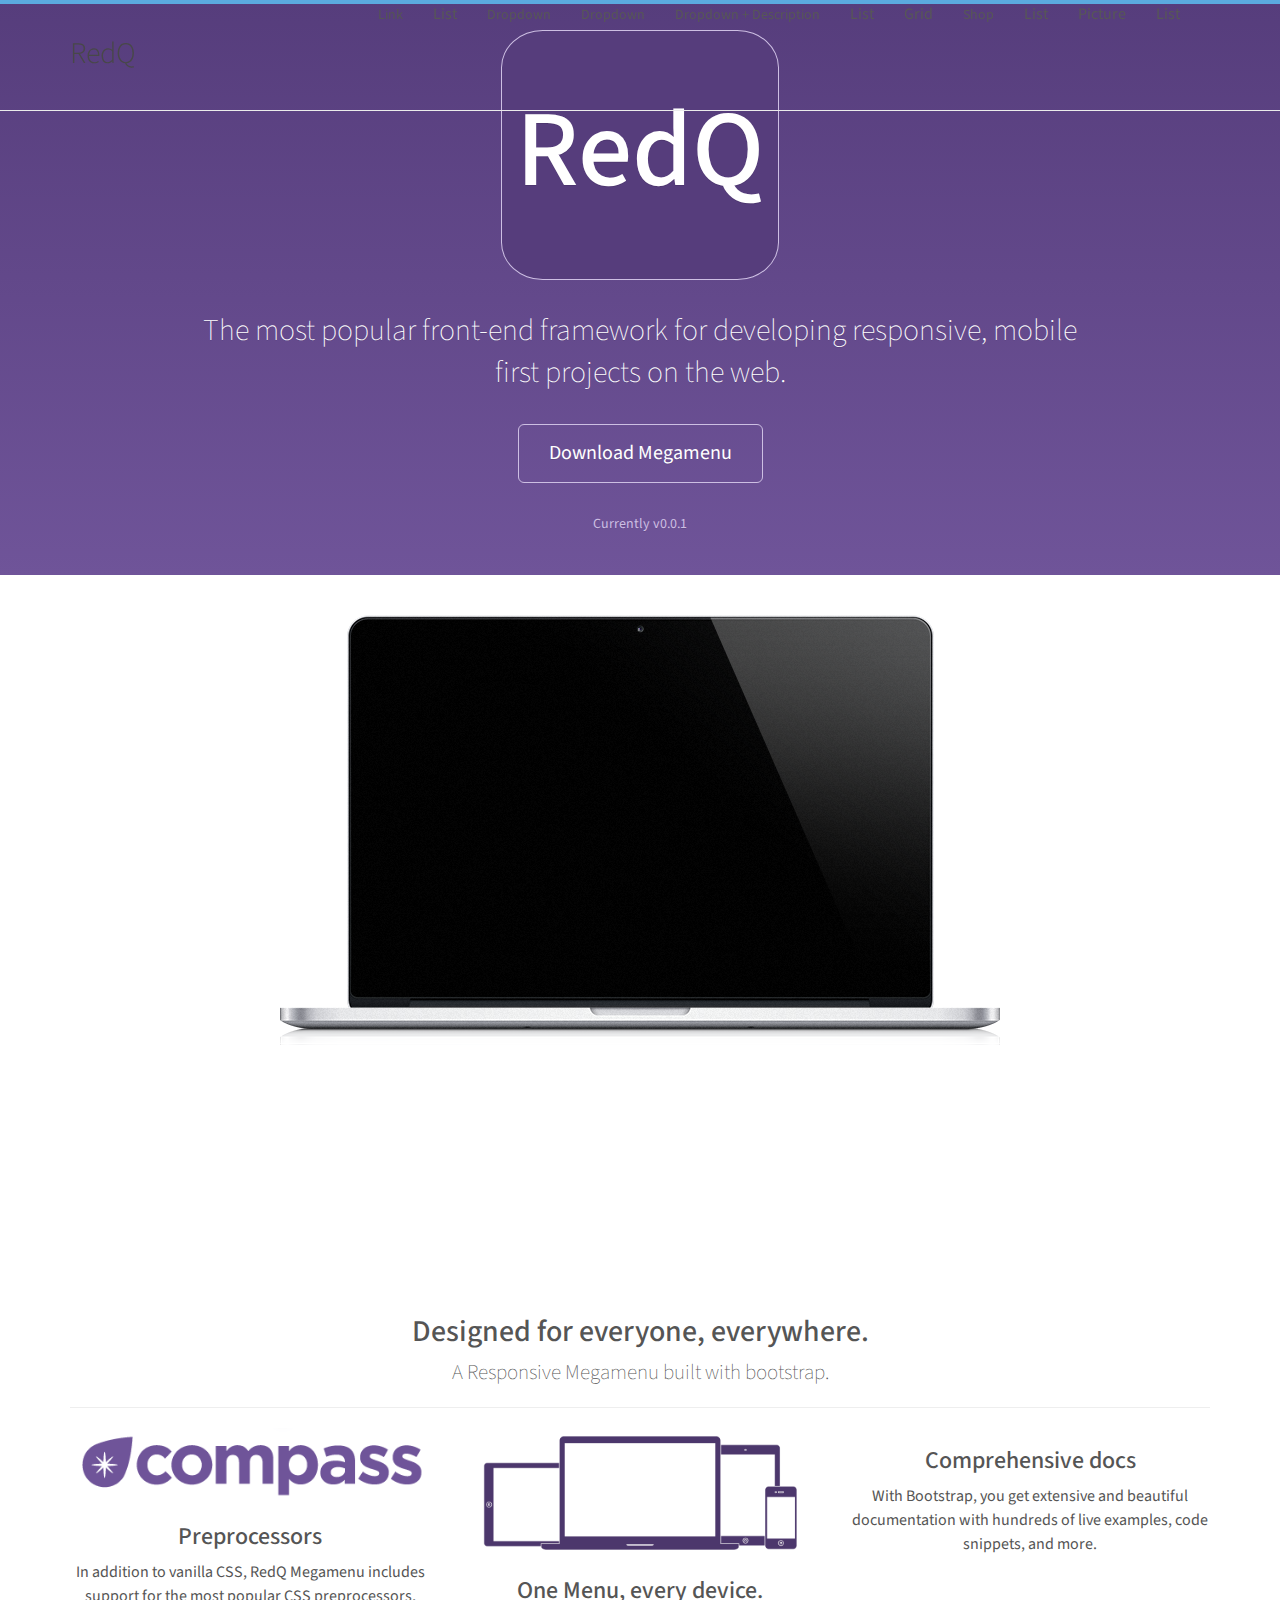
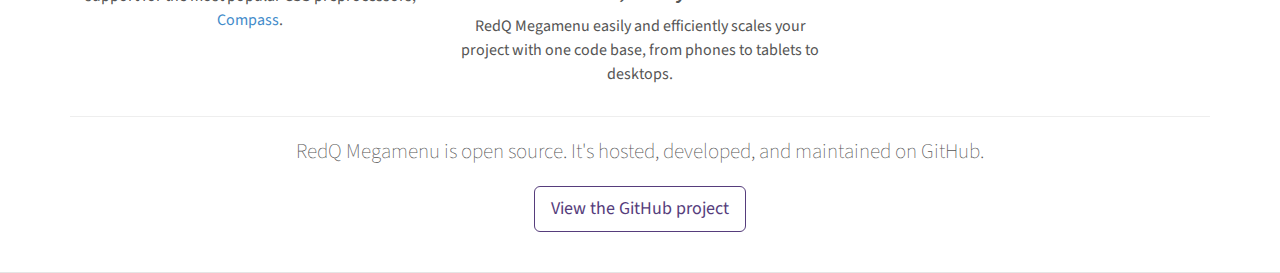
<file: half.html>
<!DOCTYPE html>
<html lang="en">
    <head>
        <meta charset="utf-8">
        <meta http-equiv="X-UA-Compatible" content="IE=edge">
        <meta name="viewport" content="width=device-width, initial-scale=1">
        <title>ReqQ| Mega Menu</title>

        <!-- Google Fonts API -->
        <link href='http://fonts.googleapis.com/css?family=Source+Sans+Pro:300,400,700,900' rel='stylesheet' type='text/css'>

        <!-- Bootstrap -->
        <link href="css/bootstrap.css" rel="stylesheet">

        <!-- Font Awesome -->
        <link href="css/font-awesome.css" rel="stylesheet">

        <!-- MAIN STYLE -->
        <link href="css/style.css" rel="stylesheet">
        <link href="css/theme.css" rel="stylesheet">
        <link href="css/responsive.css" rel="stylesheet">

        <!-- HTML5 Shim and Respond.js IE8 support of HTML5 elements and media queries -->
        <!-- WARNING: Respond.js doesn't work if you view the page via file:// -->
        <!--[if lt IE 9]>
        <script src="https://oss.maxcdn.com/libs/html5shiv/3.7.0/html5shiv.js"></script>
        <script src="https://oss.maxcdn.com/libs/respond.js/1.4.2/respond.min.js"></script>
        <![endif]-->
    </head>
    <body>

        <!-- HEADER -->
        <header>
            <div class="header">
                <div class="container">
                    <div class="row">
                        <nav class="navbar navbar-default redq" role="navigation">
                            <div class="container">
                                <!-- Brand and toggle get grouped for better mobile display -->
                                <div class="navbar-header">
                                    <button type="button" class="navbar-toggle" data-toggle="collapse" data-target="#bs-example-navbar-collapse-1">
                                        <span class="sr-only">Toggle navigation</span>
                                        <span class="icon-bar"></span>
                                        <span class="icon-bar"></span>
                                        <span class="icon-bar"></span>
                                    </button>
                                    <a class="navbar-brand" href="#">RedQ</a>
                                </div>

                                <!-- Collect the nav links, forms, and other content for toggling -->
                                <div class="collapse navbar-collapse" id="bs-example-navbar-collapse-1">
                                    <ul class="nav navbar-nav">
                                        <li class="active">
                                            <a href="#"><span class="link-item">Link</span></a>

                                        </li>










                                        <li class="dropdown redq-halfwidth">
                                        <a href="#" class="dropdown-toggle" data-toggle="dropdown"> <span> List </span></a>
                                        <ul class="dropdown-menu">
                                            <li>
                                                <!-- Content container to add padding -->
                                                <!-- <div class="redq-content"> -->
                                                <ul class="columns col-lg-4 col-sm-4 list-unstyled">
                                                    <li>
                                                        <ul>
                                                            <li>
                                                                <a href="#">Lorem Ipsum</a>
                                                            </li>
                                                            <li>
                                                                <a href="#">Lorem Ipsum</a>
                                                            </li>
                                                            <li>
                                                                <a href="#">Lorem Ipsum</a>
                                                            </li>
                                                            <li>
                                                                <a href="#">Lorem Ipsum</a>
                                                            </li>
                                                            <li>
                                                                <a href="#">Lorem Ipsum</a>
                                                            </li>
                                                        </ul>
                                                    </li>
                                                </ul>
                                                <ul class="columns col-lg-4 col-sm-4 list-unstyled">
                                                    <li>
                                                        <ul>
                                                            <li>
                                                                <a href="#">Lorem Ipsum</a>
                                                            </li>
                                                            <li>
                                                                <a href="#">Lorem Ipsum</a>
                                                            </li>
                                                            <li>
                                                                <a href="#">Lorem Ipsum</a>
                                                            </li>
                                                            <li>
                                                                <a href="#">Lorem Ipsum</a>
                                                            </li>
                                                            <li>
                                                                <a href="#">Lorem Ipsum</a>
                                                            </li>
                                                        </ul>
                                                    </li>
                                                </ul>
                                                <ul class="columns col-lg-4 col-sm-4 list-unstyled">
                                                    <li>
                                                        <ul>
                                                            <li>
                                                                <a href="#">Lorem Ipsum</a>
                                                            </li>
                                                            <li>
                                                                <a href="#">Lorem Ipsum</a>
                                                            </li>
                                                            <li>
                                                                <a href="#">Lorem Ipsum</a>
                                                            </li>
                                                            <li>
                                                                <a href="#">Lorem Ipsum</a>
                                                            </li>
                                                            <li>
                                                                <a href="#">Lorem Ipsum</a>
                                                            </li>
                                                        </ul>
                                                    </li>
                                                </ul>
                                                <!-- </div> -->
                                            </li>
                                        </ul>
                                    </li>







                                        <li class="dropdown">
                                            <a href="#" class="dropdown-toggle" data-toggle="dropdown"> <span class="link-item">Dropdown</span></a>
                                            <ul class="sub-menu">
                                                <li><a href="#">Menu Item 1</a></li>
                                                <li><a href="#">Menu Item 2</a></li>
                                                <li class="dropdown">
                                                    <a href="#">Menu Item 3</a>

                                                    <ul class="sub-menu">
                                                        <li class="dropdown">
                                                            <a href="#">Menu Item 1</a>
                                                            <ul class="sub-menu">
                                                                <li><a href="#">Menu Item 1</a></li>
                                                                <li><a href="#">Menu Item 2</a></li>
                                                                <li><a href="#">Menu Item 3</a></li>
                                                            </ul>
                                                        </li>
                                                        <li><a href="#">Menu Item 2</a></li>
                                                        <li><a href="#">Menu Item 3</a></li>
                                                    </ul>
                                                </li>
                                            </ul>
                                        </li>











                                        <li class="dropdown">
                                            <a href="#" class="dropdown-toggle" data-toggle="dropdown"> <span class="link-item">Dropdown</span></a>
                                            <ul class="dropdown-menu spacing10">
                                                <li>
                                                    <a href="#">Action</a>
                                                </li>
                                                <li>
                                                    <a href="#">Another action</a>
                                                </li>
                                                <li>
                                                    <a href="#">Something else here</a>
                                                </li>
                                                <li class="divider"></li>
                                                <li>
                                                    <a href="#">Separated link</a>
                                                </li>
                                                <li class="divider"></li>
                                                <li>
                                                    <a href="#">One more separated link</a>
                                                </li>
                                            </ul>
                                        </li>









                                        <li class="dropdown redq-halfwidth">
                                            <a href="#" class="dropdown-toggle" data-toggle="dropdown"> <span class="link-item">Dropdown + Description</span></a>
                                            <ul class="dropdown-menu">

                                               <!--  <div class="redq-content"> -->
                                                    <ul class="columns col-lg-3 list-unstyled">
                                                        <li>
                                                            <ul>
                                                                <li>
                                                                    <a href="#">
                                                                        <span class="redq-link-title">Tuesday</span>
                                                                        <span class="redq-item-description">A little bit of everything.</span>
                                                                    </a>
                                                                </li>
                                                            </ul>
                                                        </li>
                                                        <li>
                                                            <ul>
                                                                <li>
                                                                    <a href="#">
                                                                        <span class="redq-link-title">Tuesday</span>
                                                                        <span class="redq-item-description">A little bit of everything.</span>
                                                                    </a>
                                                                </li>
                                                            </ul>
                                                        </li>
                                                        <li>
                                                            <ul>
                                                                <li>
                                                                    <a href="#">
                                                                        <span class="redq-link-title">Tuesday</span>
                                                                        <span class="redq-item-description">A little bit of everything.</span>
                                                                    </a>
                                                                </li>
                                                            </ul>
                                                        </li>
                                                        <li>
                                                            <ul>
                                                                <li>
                                                                    <a href="#">
                                                                        <span class="redq-link-title">Tuesday</span>
                                                                        <span class="redq-item-description">A little bit of everything.</span>
                                                                    </a>
                                                                </li>
                                                            </ul>
                                                        </li>
                                                        <li>
                                                            <ul>
                                                                <li>
                                                                    <a href="#">
                                                                        <span class="redq-link-title">Tuesday</span>
                                                                        <span class="redq-item-description">A little bit of everything.</span>
                                                                    </a>
                                                                </li>
                                                            </ul>
                                                        </li>
                                                    </ul>


                                                    <ul class="columns col-lg-3 list-unstyled">
                                                        <li>
                                                            <ul>
                                                                <li>
                                                                    <a href="#">
                                                                        <span class="redq-icon fa fa-mobile"></span>
                                                                        Menu Item
                                                                    </a>
                                                                </li>
                                                            </ul>
                                                        </li>
                                                        <li>
                                                            <ul>
                                                                <li>
                                                                    <a href="#">
                                                                        <span class="redq-icon fa fa-mobile"></span>
                                                                        Menu Item
                                                                    </a>
                                                                </li>
                                                            </ul>
                                                        </li>
                                                        <li>
                                                            <ul>
                                                                <li>
                                                                    <a href="#">
                                                                        <span class="redq-icon fa fa-mobile"></span>
                                                                        Menu Item
                                                                    </a>
                                                                </li>
                                                            </ul>
                                                        </li>
                                                        <li>
                                                            <ul>
                                                                <li>
                                                                    <a href="#">
                                                                        <span class="redq-icon fa fa-mobile"></span>
                                                                        Menu Item
                                                                    </a>
                                                                </li>
                                                            </ul>
                                                        </li>
                                                        <li>
                                                            <ul>
                                                                <li>
                                                                    <a href="#">
                                                                        <span class="redq-icon fa fa-mobile"></span>
                                                                        Menu Item
                                                                    </a>
                                                                </li>
                                                            </ul>
                                                        </li>
                                                    </ul>

                                                <!-- </div> --><!-- end .redq-content -->
                                            </ul>
                                        </li>










                                        <li class="dropdown redq-halfwidth">
                                            <a href="#" class="dropdown-toggle" data-toggle="dropdown"> <span> List </span></a>
                                            <ul class="dropdown-menu">
                                                <li>
                                                    <!-- Content container to add padding -->
                                                    <!-- <div class="redq-content"> -->
                                                    <ul class="columns col-lg-3 list-unstyled">
                                                        <li>
                                                            <ul>
                                                                <li>
                                                                    <a href="#">Lorem Ipsum</a>
                                                                </li>
                                                                <li>
                                                                    <a href="#">Lorem Ipsum</a>
                                                                </li>
                                                                <li>
                                                                    <a href="#">Lorem Ipsum</a>
                                                                </li>
                                                                <li>
                                                                    <a href="#">Lorem Ipsum</a>
                                                                </li>
                                                                <li>
                                                                    <a href="#">Lorem Ipsum</a>
                                                                </li>
                                                            </ul>
                                                        </li>
                                                    </ul>
                                                    <ul class="columns col-lg-3 list-unstyled">
                                                        <li>
                                                            <ul>
                                                                <li>
                                                                    <a href="#">Lorem Ipsum</a>
                                                                </li>
                                                                <li>
                                                                    <a href="#">Lorem Ipsum</a>
                                                                </li>
                                                                <li>
                                                                    <a href="#">Lorem Ipsum</a>
                                                                </li>
                                                                <li>
                                                                    <a href="#">Lorem Ipsum</a>
                                                                </li>
                                                                <li>
                                                                    <a href="#">Lorem Ipsum</a>
                                                                </li>
                                                            </ul>
                                                        </li>
                                                    </ul>
                                                    <ul class="columns col-lg-3 list-unstyled">
                                                        <li>
                                                            <ul>
                                                                <li>
                                                                    <a href="#">Lorem Ipsum</a>
                                                                </li>
                                                                <li>
                                                                    <a href="#">Lorem Ipsum</a>
                                                                </li>
                                                                <li>
                                                                    <a href="#">Lorem Ipsum</a>
                                                                </li>
                                                                <li>
                                                                    <a href="#">Lorem Ipsum</a>
                                                                </li>
                                                                <li>
                                                                    <a href="#">Lorem Ipsum</a>
                                                                </li>
                                                            </ul>
                                                        </li>
                                                    </ul>
                                                    <ul class="columns col-lg-3 list-unstyled">
                                                        <li>
                                                            <ul>
                                                                <li>
                                                                    <a href="#">Lorem Ipsum</a>
                                                                </li>
                                                                <li>
                                                                    <a href="#">Lorem Ipsum</a>
                                                                </li>
                                                                <li>
                                                                    <a href="#">Lorem Ipsum</a>
                                                                </li>
                                                                <li>
                                                                    <a href="#">Lorem Ipsum</a>
                                                                </li>
                                                                <li>
                                                                    <a href="#">Lorem Ipsum</a>
                                                                </li>
                                                            </ul>
                                                        </li>
                                                    </ul>
                                                    <!-- </div> -->
                                                </li>
                                            </ul>
                                        </li>








                                        <li class="dropdown redq-halfwidth">
                                            <a href="#" class="dropdown-toggle" data-toggle="dropdown"> <span> Grid </span></a>
                                            <ul class="dropdown-menu">
                                                <li>
                                                    <div class="container">
                                                        <div class="row show-grid">
                                                            <div class="col-lg-1">
                                                                grid 1
                                                            </div>
                                                            <div class="col-lg-1">
                                                                grid 1
                                                            </div>
                                                            <div class="col-lg-1">
                                                                grid 1
                                                            </div>
                                                            <div class="col-lg-1">
                                                                grid 1
                                                            </div>
                                                            <div class="col-lg-1">
                                                                grid 1
                                                            </div>
                                                            <div class="col-lg-1">
                                                                grid 1
                                                            </div>
                                                            <div class="col-lg-1">
                                                                grid 1
                                                            </div>
                                                            <div class="col-lg-1">
                                                                grid 1
                                                            </div>
                                                            <div class="col-lg-1">
                                                                grid 1
                                                            </div>
                                                            <div class="col-lg-1">
                                                                grid 1
                                                            </div>
                                                            <div class="col-lg-1">
                                                                grid 1
                                                            </div>
                                                            <div class="col-lg-1">
                                                                grid 1
                                                            </div>
                                                        </div><!-- end .row -->

                                                        <div class="row show-grid">
                                                            <div class="col-lg-2">
                                                                grid 2
                                                            </div>
                                                            <div class="col-lg-2">
                                                                grid 2
                                                            </div>
                                                            <div class="col-lg-2">
                                                                grid 2
                                                            </div>
                                                            <div class="col-lg-2">
                                                                grid 2
                                                            </div>
                                                            <div class="col-lg-2">
                                                                grid 2
                                                            </div>
                                                            <div class="col-lg-2">
                                                                grid 2
                                                            </div>
                                                        </div><!-- end .row -->

                                                        <div class="row show-grid">
                                                            <div class="col-lg-3">
                                                                grid 3
                                                            </div>
                                                            <div class="col-lg-3">
                                                                grid 3
                                                            </div>
                                                            <div class="col-lg-3">
                                                                grid 3
                                                            </div>
                                                            <div class="col-lg-3">
                                                                grid 3
                                                            </div>
                                                        </div><!-- end .row -->

                                                        <div class="row show-grid">
                                                            <div class="col-lg-4">
                                                                grid 4
                                                            </div>
                                                            <div class="col-lg-4">
                                                                grid 4
                                                            </div>
                                                            <div class="col-lg-4">
                                                                grid 4
                                                            </div>
                                                        </div><!-- end .row -->

                                                        <div class="row show-grid">
                                                            <div class="col-lg-6">
                                                                grid 6
                                                            </div>
                                                            <div class="col-lg-6">
                                                                grid 6
                                                            </div>
                                                        </div><!-- end .row -->

                                                        <div class="row show-grid">
                                                            <div class="col-lg-12">
                                                                grid 12
                                                            </div>
                                                        </div><!-- end .row -->
                                                    </div><!-- end .redq-content -->
                                                </li>
                                            </ul><!-- end .dropdown-menu -->
                                        </li><!-- end .dropdown -->









                                        <li class="dropdown redq-halfwidth">
                                            <a href="#" class="dropdown-toggle" data-toggle="dropdown"> <span class="link-item"> Shop </span></a>
                                            <ul class="dropdown-menu">
                                                <div class="container">
                                                    <div class="row">
                                                        <div class="col-lg-3">
                                                            <ul class="dropdown-submenu">
                                                                <li>
                                                                    <a href="#">
                                                                        <span class="redq-link-title">
                                                                            Shop Page
                                                                        </span>
                                                                    </a>
                                                                    </li>
                                                                <li><a href="#">Shop with left sidebar</a></li>
                                                                <li><a href="#">Shop with right sidebar</a></li>
                                                                <li><a href="#">Shop with no sidebar</a></li>
                                                            </ul>
                                                        </div>
                                                        <div class="col-lg-3">
                                                            <h3>Best Sellers</h3>

                                                            <ul class="widget-list widget-best-sellers">
                                                                <li class="clearfix">
                                                                    <figure>
                                                                        <a href="#">
                                                                            <img src="images/cd-flat.jpg" alt="cd flat">
                                                                        </a>
                                                                    </figure>
                                                                    <div class="product-details">
                                                                        <h5><a href="#">CD Flat</a>
                                                                        </h5>
                                                                        <span class="product-cats"> <a href="#" >Cd</a>
                                                                        </span>
                                                                        <span class="price">
                                                                            <del>
                                                                                <span class="amount">£110.00</span>
                                                                            </del>
                                                                            <ins>
                                                                                <span class="amount">£90.00</span>
                                                                            </ins>
                                                                        </span>
                                                                    </div>
                                                                </li>
                                                                <li class="clearfix">
                                                                    <figure>
                                                                        <a href="#">
                                                                            <img src="images/hoodie-front.jpg" alt="Hoodie Front">
                                                                        </a>
                                                                    </figure>
                                                                    <div class="product-details">
                                                                        <h5><a href="#">Hoodie - Front</a>
                                                                        </h5>
                                                                        <span class="product-cats"> <a href="#">Jackets</a>, <a href="#">Hoddie</a>
                                                                        </span>
                                                                        <span class="price">
                                                                            <span class="amount">£260.00</span>
                                                                        </span>
                                                                    </div>
                                                                </li>
                                                                <li class="clearfix">
                                                                    <figure>
                                                                        <a href="#">
                                                                            <img src="images/poster-up.jpg" alt="Poster up">
                                                                        </a>
                                                                    </figure>
                                                                    <div class="product-details">
                                                                        <h5><a href="#">Poster</a>
                                                                        </h5>
                                                                        <span class="product-cats"> <a href="#">Poster</a>
                                                                        </span>
                                                                        <span class="price">
                                                                            <del>
                                                                                <span class="amount">£460.00</span>
                                                                            </del>
                                                                            <ins>
                                                                                <span class="amount">£395.00</span>
                                                                            </ins>
                                                                        </span>
                                                                    </div>
                                                                </li>
                                                            </ul><!-- end .widget-list -->

                                                        </div>
                                                        <div class="col-lg-3">
                                                            <h3>Top Rated</h3>

                                                            <ul class="widget-list widget-best-sellers">
                                                                <li class="clearfix">
                                                                    <figure>
                                                                        <a href="#">
                                                                            <img src="images/cd-flat.jpg" alt="cd flat">
                                                                        </a>
                                                                    </figure>
                                                                    <div class="product-details">
                                                                        <h5><a href="#">CD Flat</a>
                                                                        </h5>
                                                                        <span class="product-cats"> <a href="#" >Cd</a>
                                                                        </span>
                                                                        <span class="price">
                                                                            <del>
                                                                                <span class="amount">£110.00</span>
                                                                            </del>
                                                                            <ins>
                                                                                <span class="amount">£90.00</span>
                                                                            </ins>
                                                                        </span>
                                                                    </div>
                                                                </li>
                                                                <li class="clearfix">
                                                                    <figure>
                                                                        <a href="#">
                                                                            <img src="images/hoodie-front.jpg" alt="Hoodie Front">
                                                                        </a>
                                                                    </figure>
                                                                    <div class="product-details">
                                                                        <h5><a href="#">Hoodie - Front</a>
                                                                        </h5>
                                                                        <span class="product-cats"> <a href="#">Jackets</a>, <a href="#">Hoddie</a>
                                                                        </span>
                                                                        <span class="price">
                                                                            <span class="amount">£260.00</span>
                                                                        </span>
                                                                    </div>
                                                                </li>
                                                                <li class="clearfix">
                                                                    <figure>
                                                                        <a href="#">
                                                                            <img src="images/poster-up.jpg" alt="Poster up">
                                                                        </a>
                                                                    </figure>
                                                                    <div class="product-details">
                                                                        <h5><a href="#">Poster</a>
                                                                        </h5>
                                                                        <span class="product-cats"> <a href="#">Poster</a>
                                                                        </span>
                                                                        <span class="price">
                                                                            <del>
                                                                                <span class="amount">£460.00</span>
                                                                            </del>
                                                                            <ins>
                                                                                <span class="amount">£395.00</span>
                                                                            </ins>
                                                                        </span>
                                                                    </div>
                                                                </li>
                                                            </ul><!-- end .widget-list -->
                                                        </div>
                                                        <div class="col-lg-3">
                                                            <h3>Sale Products</h3>

                                                            <ul class="widget-list widget-best-sellers">
                                                                <li class="clearfix">
                                                                    <figure>
                                                                        <a href="#">
                                                                            <img src="images/cd-flat.jpg" alt="cd flat">
                                                                        </a>
                                                                    </figure>
                                                                    <div class="product-details">
                                                                        <h5><a href="#">CD Flat</a>
                                                                        </h5>
                                                                        <span class="product-cats"> <a href="#" >Cd</a>
                                                                        </span>
                                                                        <span class="price">
                                                                            <del>
                                                                                <span class="amount">£110.00</span>
                                                                            </del>
                                                                            <ins>
                                                                                <span class="amount">£90.00</span>
                                                                            </ins>
                                                                        </span>
                                                                    </div>
                                                                </li>
                                                                <li class="clearfix">
                                                                    <figure>
                                                                        <a href="#">
                                                                            <img src="images/hoodie-front.jpg" alt="Hoodie Front">
                                                                        </a>
                                                                    </figure>
                                                                    <div class="product-details">
                                                                        <h5><a href="#">Hoodie - Front</a>
                                                                        </h5>
                                                                        <span class="product-cats"> <a href="#">Jackets</a>, <a href="#">Hoddie</a>
                                                                        </span>
                                                                        <span class="price">
                                                                            <span class="amount">£260.00</span>
                                                                        </span>
                                                                    </div>
                                                                </li>
                                                                <li class="clearfix">
                                                                    <figure>
                                                                        <a href="#">
                                                                            <img src="images/poster-up.jpg" alt="Poster up">
                                                                        </a>
                                                                    </figure>
                                                                    <div class="product-details">
                                                                        <h5><a href="#">Poster</a>
                                                                        </h5>
                                                                        <span class="product-cats"> <a href="#">Poster</a>
                                                                        </span>
                                                                        <span class="price">
                                                                            <del>
                                                                                <span class="amount">£460.00</span>
                                                                            </del>
                                                                            <ins>
                                                                                <span class="amount">£395.00</span>
                                                                            </ins>
                                                                        </span>
                                                                    </div>
                                                                </li>
                                                            </ul><!-- end .widget-list -->
                                                        </div>
                                                    </div><!-- end .row -->
                                                </div><!-- end .container -->
                                            </ul><!-- end .dropdown-menu -->
                                        </li><!-- end .dropdown -->





                                        <li class="dropdown redq-halfwidth">
                                            <a href="#" class="dropdown-toggle" data-toggle="dropdown"><span> List </span></a>
                                            <ul class="dropdown-menu">
                                                <li>
                                                    <!-- Content container to add padding -->
                                                    <!-- <div class="redq-content"> -->
                                                    <ul class="columns col-lg-6 col-sm-6 list-unstyled">
                                                        <li>
                                                            <ul>
                                                                <li>
                                                                    <a href="#">Lorem Ipsum</a>
                                                                </li>
                                                                <li>
                                                                    <a href="#">Lorem Ipsum</a>
                                                                </li>
                                                                <li>
                                                                    <a href="#">Lorem Ipsum</a>
                                                                </li>
                                                                <li>
                                                                    <a href="#">Lorem Ipsum</a>
                                                                </li>
                                                                <li>
                                                                    <a href="#">Lorem Ipsum</a>
                                                                </li>
                                                            </ul>
                                                        </li>
                                                    </ul>
                                                    <ul class="columns col-lg-6 col-sm-6 list-unstyled">
                                                        <li>
                                                            <ul>
                                                                <li>
                                                                    <a href="#">Lorem Ipsum</a>
                                                                </li>
                                                                <li>
                                                                    <a href="#">Lorem Ipsum</a>
                                                                </li>
                                                                <li>
                                                                    <a href="#">Lorem Ipsum</a>
                                                                </li>
                                                                <li>
                                                                    <a href="#">Lorem Ipsum</a>
                                                                </li>
                                                                <li>
                                                                    <a href="#">Lorem Ipsum</a>
                                                                </li>
                                                            </ul>
                                                        </li>
                                                    </ul>
                                                    <!-- </div> -->
                                                </li>
                                            </ul>
                                        </li>





                                        <li class="dropdown redq-halfwidth">
                                            <a href="#" class="dropdown-toggle" data-toggle="dropdown"> <span> Picture </span></a>
                                            <ul class="dropdown-menu">
                                                <li>
                                                    <!-- Content container to add padding -->
                                                    <!-- <div class="redq-content"> -->
                                                    <ul class="thumbnails col-lg-2 col-sm-2 list-unstyled">
                                                        <li>
                                                            <ul>
                                                                <li>
                                                                    <a class="thumbnail" href="#">
                                                                        <img alt="150x90" data-src="holder.js/150x90" src="[data-uri]" style="width: 150px; height: 90px;">
                                                                    </a>
                                                                </li>
                                                            </ul>
                                                        </li>
                                                    </ul>
                                                    <ul class="thumbnails col-lg-2 col-sm-2 list-unstyled">
                                                        <li>
                                                            <ul>
                                                                <li>
                                                                    <a class="thumbnail" href="#">
                                                                        <img alt="150x90" data-src="holder.js/150x90" src="[data-uri]" style="width: 150px; height: 90px;">
                                                                    </a>
                                                                </li>
                                                            </ul>
                                                        </li>
                                                    </ul>
                                                    <ul class="thumbnails col-lg-2 col-sm-2 list-unstyled">
                                                        <li>
                                                            <ul>
                                                                <li>
                                                                    <a class="thumbnail" href="#">
                                                                        <img alt="150x90" data-src="holder.js/150x90" src="[data-uri]" style="width: 150px; height: 90px;">
                                                                    </a>
                                                                </li>
                                                            </ul>
                                                        </li>
                                                    </ul>
                                                    <ul class="thumbnails col-lg-2 col-sm-2 list-unstyled">
                                                        <li>
                                                            <ul>
                                                                <li>
                                                                    <a class="thumbnail" href="#">
                                                                        <img alt="150x90" data-src="holder.js/150x90" src="[data-uri]" style="width: 150px; height: 90px;">
                                                                    </a>
                                                                </li>
                                                            </ul>
                                                        </li>
                                                    </ul>
                                                    <ul class="thumbnails col-lg-2 col-sm-2 list-unstyled">
                                                        <li>
                                                            <ul>
                                                                <li>
                                                                    <a class="thumbnail" href="#">
                                                                        <img alt="150x90" data-src="holder.js/150x90" src="[data-uri]" style="width: 150px; height: 90px;">
                                                                    </a>
                                                                </li>
                                                            </ul>
                                                        </li>
                                                    </ul>
                                                    <ul class="thumbnails col-lg-2 col-sm-2 list-unstyled">
                                                        <li>
                                                            <ul>
                                                                <li>
                                                                    <a class="thumbnail" href="#">
                                                                        <img alt="150x90" data-src="holder.js/150x90" src="[data-uri]" style="width: 150px; height: 90px;">
                                                                    </a>
                                                                </li>
                                                            </ul>
                                                        </li>
                                                    </ul>
                                                    <!-- </div> -->
                                                </li>
                                            </ul>
                                        </li>











                                        <li class="dropdown redq-halfwidth">
                                        <a href="#" class="dropdown-toggle" data-toggle="dropdown"> <span> List </span></a>
                                        <ul class="dropdown-menu">
                                            <li>
                                                <!-- Content container to add padding -->
                                                <!-- <div class="redq-content"> -->
                                                <ul class="columns col-lg-4 col-sm-4 list-unstyled">
                                                    <li>
                                                        <ul>
                                                            <li>
                                                                <a href="#">Lorem Ipsum</a>
                                                            </li>
                                                            <li>
                                                                <a href="#">Lorem Ipsum</a>
                                                            </li>
                                                            <li>
                                                                <a href="#">Lorem Ipsum</a>
                                                            </li>
                                                            <li>
                                                                <a href="#">Lorem Ipsum</a>
                                                            </li>
                                                            <li>
                                                                <a href="#">Lorem Ipsum</a>
                                                            </li>
                                                        </ul>
                                                    </li>
                                                </ul>
                                                <ul class="columns col-lg-4 col-sm-4 list-unstyled">
                                                    <li>
                                                        <ul>
                                                            <li>
                                                                <a href="#">Lorem Ipsum</a>
                                                            </li>
                                                            <li>
                                                                <a href="#">Lorem Ipsum</a>
                                                            </li>
                                                            <li>
                                                                <a href="#">Lorem Ipsum</a>
                                                            </li>
                                                            <li>
                                                                <a href="#">Lorem Ipsum</a>
                                                            </li>
                                                            <li>
                                                                <a href="#">Lorem Ipsum</a>
                                                            </li>
                                                        </ul>
                                                    </li>
                                                </ul>
                                                <ul class="columns col-lg-4 col-sm-4 list-unstyled">
                                                    <li>
                                                        <ul>
                                                            <li>
                                                                <a href="#">Lorem Ipsum</a>
                                                            </li>
                                                            <li>
                                                                <a href="#">Lorem Ipsum</a>
                                                            </li>
                                                            <li>
                                                                <a href="#">Lorem Ipsum</a>
                                                            </li>
                                                            <li>
                                                                <a href="#">Lorem Ipsum</a>
                                                            </li>
                                                            <li>
                                                                <a href="#">Lorem Ipsum</a>
                                                            </li>
                                                        </ul>
                                                    </li>
                                                </ul>
                                                <!-- </div> -->
                                            </li>
                                        </ul>
                                    </li>




























                                    </ul><!-- end .nav .navbar-nav -->
                                </div>
                                <!-- end .navbar-collapse -->
                            <!-- </div> -->
                            <!-- end .container-fluid -->
                        </nav>

                    </div><!-- end .row -->
                </div><!-- end .container -->
            </div><!-- end .header -->
        </header>


        <section>
            <main class="bs-docs-masthead" id="content" role="main">
                <div class="container">

                    <span class="bs-docs-booticon bs-docs-booticon-lg bs-docs-booticon-outline">RedQ</span>
                    <!-- <h1>Bootstrap</h1> -->
                    <p class="lead">The most popular front-end framework for developing responsive, mobile first projects on the web.</p>
                    <p class="lead">
                        <a href="https://github.com/RedQ/RedQ-Megamenu/archive/master.zip" class="btn btn-outline-inverse btn-lg" onclick="_gaq.push(['_trackEvent', 'Jumbotron actions', 'Download', 'Download 3.1.1']);">Download Megamenu</a>
                    </p>
                    <p class="version">Currently v0.0.1</p>
                    <div id="carbonads-container">
                        <div class="carbonad">
                            <div id="azcarbon"></div>
                            <script>
                            var z = document.createElement("script");
                            z.async = true;
                            z.src = "http://engine.carbonads.com/z/32341/azcarbon_2_1_0_HORIZ";
                            var s = document.getElementsByTagName("script")[0];
                            s.parentNode.insertBefore(z, s);
                            </script>
                        </div>
                    </div>

                </div>

            </main>

            <div class="bs-docs-featurette">
                <div class="container">

                    <div class="showcase">

                    </div><!-- end .showcase -->

                    <h2 class="bs-docs-featurette-title">Designed for everyone, everywhere.</h2>
                    <p class="lead">A Responsive Megamenu built with bootstrap.</p>



                    <hr class="half-rule">

                    <div class="row">
                        <div class="col-sm-4">
                            <img src="images/compass-logo-1.png" alt="Compass support" class="img-responsive">
                            <h3>Preprocessors</h3>
                            <p>In addition to vanilla CSS, RedQ Megamenu includes support for the most popular CSS preprocessors, <a href="http://compass-style.org/">Compass</a>.</p>
                        </div>
                        <div class="col-sm-4">
                            <img src="images/devices.png" alt="Responsive across devices" class="img-responsive">
                            <h3>One Menu, every device.</h3>
                            <p>RedQ Megamenu easily and efficiently scales your project with one code base, from phones to tablets to desktops.</p>
                        </div>
                        <div class="col-sm-4">
                            <!-- <img src="assets/img/components.png" alt="Components" class="img-responsive"> -->
                            <h3>Comprehensive docs</h3>
                            <p>With Bootstrap, you get extensive and beautiful documentation with hundreds of live examples, code snippets, and more.</p>
                        </div>
                    </div>

                    <hr class="half-rule">

                    <p class="lead">RedQ Megamenu is open source. It's hosted, developed, and maintained on GitHub.</p>
                    <a href="https://github.com/RedQ/RedQ-Megamenu/" class="btn btn-outline btn-lg">View the GitHub project</a>
                </div>
            </div>

        </section>


        <!-- jQuery -->
        <script src="js/jquery.js"></script>
        <!-- Include all compiled plugins (below), or include individual files as needed -->
        <script src="js/bootstrap.js"></script>
        <script src="js/scripts.js"></script>
    </body>
</html>
</file>
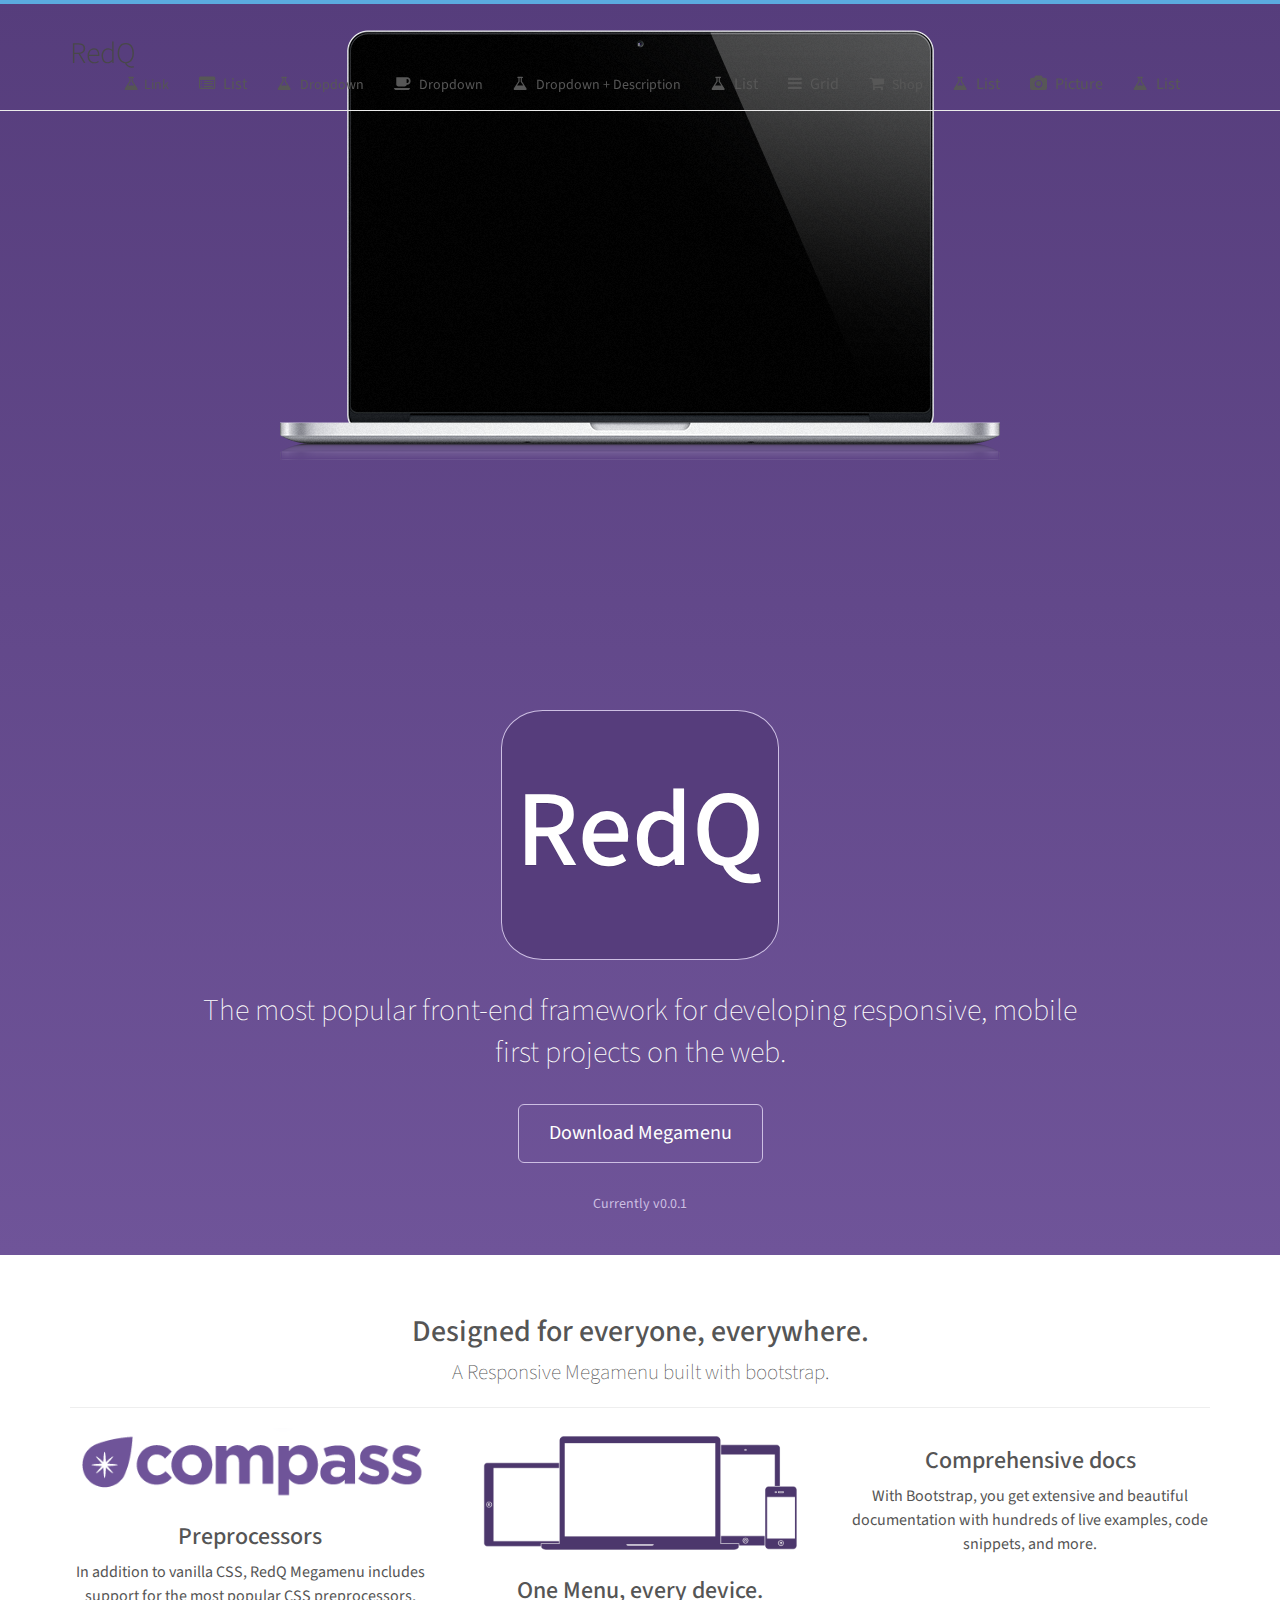
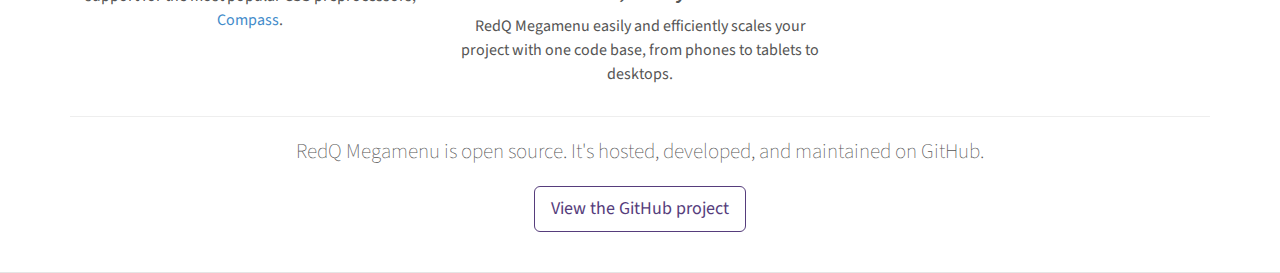
<file: icon-right.html>
<!DOCTYPE html>
<html lang="en">
    <head>
        <meta charset="utf-8">
        <meta http-equiv="X-UA-Compatible" content="IE=edge">
        <meta name="viewport" content="width=device-width, initial-scale=1">
        <title>ReqQ| Mega Menu</title>

        <!-- Google Fonts API -->
        <link href='http://fonts.googleapis.com/css?family=Source+Sans+Pro:300,400,700,900' rel='stylesheet' type='text/css'>

        <!-- Bootstrap -->
        <link href="css/bootstrap.css" rel="stylesheet">

        <!-- Font Awesome -->
        <link href="css/font-awesome.css" rel="stylesheet">

        <!-- MAIN STYLE -->
        <link href="css/style.css" rel="stylesheet">
        <link href="css/theme.css" rel="stylesheet">
        <link href="css/responsive.css" rel="stylesheet">

        <!-- HTML5 Shim and Respond.js IE8 support of HTML5 elements and media queries -->
        <!-- WARNING: Respond.js doesn't work if you view the page via file:// -->
        <!--[if lt IE 9]>
        <script src="https://oss.maxcdn.com/libs/html5shiv/3.7.0/html5shiv.js"></script>
        <script src="https://oss.maxcdn.com/libs/respond.js/1.4.2/respond.min.js"></script>
        <![endif]-->
    </head>
    <body>

        <!-- HEADER -->
        <header>
            <div class="header icons-left">
                <div class="container">
                    <div class="row">
                        <nav class="navbar navbar-default redq" role="navigation">
                            <div class="container">
                                <!-- Brand and toggle get grouped for better mobile display -->
                                <div class="navbar-header">
                                    <button type="button" class="navbar-toggle" data-toggle="collapse" data-target="#bs-example-navbar-collapse-1">
                                        <span class="sr-only">Toggle navigation</span>
                                        <span class="icon-bar"></span>
                                        <span class="icon-bar"></span>
                                        <span class="icon-bar"></span>
                                    </button>
                                    <a class="navbar-brand" href="#">RedQ</a>
                                </div>

                                <!-- Collect the nav links, forms, and other content for toggling -->
                                <div class="collapse navbar-collapse" id="bs-example-navbar-collapse-1">
                                    <ul class="nav navbar-nav">
                                        <li class="active">
                                            <a href="#"> <i class="fa fa-flask"></i><span class="link-item">Link</span></a>

                                        </li>










                                        <li class="dropdown redq-halfwidth">
                                        <a href="#" class="dropdown-toggle" data-toggle="dropdown"><i class="fa fa-list-alt"></i> <span> List </span></a>
                                        <ul class="dropdown-menu">
                                            <li>
                                                <!-- Content container to add padding -->
                                                <!-- <div class="redq-content"> -->
                                                <ul class="columns col-lg-4 col-sm-4 list-unstyled">
                                                    <li>
                                                        <ul>
                                                            <li>
                                                                <a href="#">Lorem Ipsum</a>
                                                            </li>
                                                            <li>
                                                                <a href="#">Lorem Ipsum</a>
                                                            </li>
                                                            <li>
                                                                <a href="#">Lorem Ipsum</a>
                                                            </li>
                                                            <li>
                                                                <a href="#">Lorem Ipsum</a>
                                                            </li>
                                                            <li>
                                                                <a href="#">Lorem Ipsum</a>
                                                            </li>
                                                        </ul>
                                                    </li>
                                                </ul>
                                                <ul class="columns col-lg-4 col-sm-4 list-unstyled">
                                                    <li>
                                                        <ul>
                                                            <li>
                                                                <a href="#">Lorem Ipsum</a>
                                                            </li>
                                                            <li>
                                                                <a href="#">Lorem Ipsum</a>
                                                            </li>
                                                            <li>
                                                                <a href="#">Lorem Ipsum</a>
                                                            </li>
                                                            <li>
                                                                <a href="#">Lorem Ipsum</a>
                                                            </li>
                                                            <li>
                                                                <a href="#">Lorem Ipsum</a>
                                                            </li>
                                                        </ul>
                                                    </li>
                                                </ul>
                                                <ul class="columns col-lg-4 col-sm-4 list-unstyled">
                                                    <li>
                                                        <ul>
                                                            <li>
                                                                <a href="#">Lorem Ipsum</a>
                                                            </li>
                                                            <li>
                                                                <a href="#">Lorem Ipsum</a>
                                                            </li>
                                                            <li>
                                                                <a href="#">Lorem Ipsum</a>
                                                            </li>
                                                            <li>
                                                                <a href="#">Lorem Ipsum</a>
                                                            </li>
                                                            <li>
                                                                <a href="#">Lorem Ipsum</a>
                                                            </li>
                                                        </ul>
                                                    </li>
                                                </ul>
                                                <!-- </div> -->
                                            </li>
                                        </ul>
                                    </li>







                                        <li class="dropdown">
                                            <a href="#" class="dropdown-toggle" data-toggle="dropdown"><i class="fa fa-flask"></i> <span class="link-item">Dropdown</span></a>
                                            <ul class="sub-menu">
                                                <li><a href="#">Menu Item 1</a></li>
                                                <li><a href="#">Menu Item 2</a></li>
                                                <li class="dropdown">
                                                    <a href="#">Menu Item 3</a>

                                                    <ul class="sub-menu">
                                                        <li class="dropdown">
                                                            <a href="#">Menu Item 1</a>
                                                            <ul class="sub-menu">
                                                                <li><a href="#">Menu Item 1</a></li>
                                                                <li><a href="#">Menu Item 2</a></li>
                                                                <li><a href="#">Menu Item 3</a></li>
                                                            </ul>
                                                        </li>
                                                        <li><a href="#">Menu Item 2</a></li>
                                                        <li><a href="#">Menu Item 3</a></li>
                                                    </ul>
                                                </li>
                                            </ul>
                                        </li>











                                        <li class="dropdown">
                                            <a href="#" class="dropdown-toggle" data-toggle="dropdown"><i class="fa fa-coffee"></i> <span class="link-item">Dropdown</span></a>
                                            <ul class="dropdown-menu spacing10">
                                                <li>
                                                    <a href="#">Action</a>
                                                </li>
                                                <li>
                                                    <a href="#">Another action</a>
                                                </li>
                                                <li>
                                                    <a href="#">Something else here</a>
                                                </li>
                                                <li class="divider"></li>
                                                <li>
                                                    <a href="#">Separated link</a>
                                                </li>
                                                <li class="divider"></li>
                                                <li>
                                                    <a href="#">One more separated link</a>
                                                </li>
                                            </ul>
                                        </li>









                                        <li class="dropdown redq-fullwidth">
                                            <a href="#" class="dropdown-toggle" data-toggle="dropdown"><i class="fa fa-flask"></i> <span class="link-item">Dropdown + Description</span></a>
                                            <ul class="dropdown-menu">

                                               <!--  <div class="redq-content"> -->
                                                    <ul class="columns col-lg-3 list-unstyled">
                                                        <li>
                                                            <ul>
                                                                <li>
                                                                    <a href="#">
                                                                        <span class="redq-link-title">Tuesday</span>
                                                                        <span class="redq-item-description">A little bit of everything.</span>
                                                                    </a>
                                                                </li>
                                                            </ul>
                                                        </li>
                                                        <li>
                                                            <ul>
                                                                <li>
                                                                    <a href="#">
                                                                        <span class="redq-link-title">Tuesday</span>
                                                                        <span class="redq-item-description">A little bit of everything.</span>
                                                                    </a>
                                                                </li>
                                                            </ul>
                                                        </li>
                                                        <li>
                                                            <ul>
                                                                <li>
                                                                    <a href="#">
                                                                        <span class="redq-link-title">Tuesday</span>
                                                                        <span class="redq-item-description">A little bit of everything.</span>
                                                                    </a>
                                                                </li>
                                                            </ul>
                                                        </li>
                                                        <li>
                                                            <ul>
                                                                <li>
                                                                    <a href="#">
                                                                        <span class="redq-link-title">Tuesday</span>
                                                                        <span class="redq-item-description">A little bit of everything.</span>
                                                                    </a>
                                                                </li>
                                                            </ul>
                                                        </li>
                                                        <li>
                                                            <ul>
                                                                <li>
                                                                    <a href="#">
                                                                        <span class="redq-link-title">Tuesday</span>
                                                                        <span class="redq-item-description">A little bit of everything.</span>
                                                                    </a>
                                                                </li>
                                                            </ul>
                                                        </li>
                                                    </ul>


                                                    <ul class="columns col-lg-3 list-unstyled">
                                                        <li>
                                                            <ul>
                                                                <li>
                                                                    <a href="#">
                                                                        <span class="redq-icon fa fa-mobile"></span>
                                                                        Menu Item
                                                                    </a>
                                                                </li>
                                                            </ul>
                                                        </li>
                                                        <li>
                                                            <ul>
                                                                <li>
                                                                    <a href="#">
                                                                        <span class="redq-icon fa fa-mobile"></span>
                                                                        Menu Item
                                                                    </a>
                                                                </li>
                                                            </ul>
                                                        </li>
                                                        <li>
                                                            <ul>
                                                                <li>
                                                                    <a href="#">
                                                                        <span class="redq-icon fa fa-mobile"></span>
                                                                        Menu Item
                                                                    </a>
                                                                </li>
                                                            </ul>
                                                        </li>
                                                        <li>
                                                            <ul>
                                                                <li>
                                                                    <a href="#">
                                                                        <span class="redq-icon fa fa-mobile"></span>
                                                                        Menu Item
                                                                    </a>
                                                                </li>
                                                            </ul>
                                                        </li>
                                                        <li>
                                                            <ul>
                                                                <li>
                                                                    <a href="#">
                                                                        <span class="redq-icon fa fa-mobile"></span>
                                                                        Menu Item
                                                                    </a>
                                                                </li>
                                                            </ul>
                                                        </li>
                                                    </ul>

                                                <!-- </div> --><!-- end .redq-content -->
                                            </ul>
                                        </li>










                                        <li class="dropdown redq-fullwidth">
                                            <a href="#" class="dropdown-toggle" data-toggle="dropdown"><i class="fa fa-flask"></i> <span> List </span></a>
                                            <ul class="dropdown-menu">
                                                <li>
                                                    <!-- Content container to add padding -->
                                                    <!-- <div class="redq-content"> -->
                                                    <ul class="columns col-lg-3 list-unstyled">
                                                        <li>
                                                            <ul>
                                                                <li>
                                                                    <a href="#">Lorem Ipsum</a>
                                                                </li>
                                                                <li>
                                                                    <a href="#">Lorem Ipsum</a>
                                                                </li>
                                                                <li>
                                                                    <a href="#">Lorem Ipsum</a>
                                                                </li>
                                                                <li>
                                                                    <a href="#">Lorem Ipsum</a>
                                                                </li>
                                                                <li>
                                                                    <a href="#">Lorem Ipsum</a>
                                                                </li>
                                                            </ul>
                                                        </li>
                                                    </ul>
                                                    <ul class="columns col-lg-3 list-unstyled">
                                                        <li>
                                                            <ul>
                                                                <li>
                                                                    <a href="#">Lorem Ipsum</a>
                                                                </li>
                                                                <li>
                                                                    <a href="#">Lorem Ipsum</a>
                                                                </li>
                                                                <li>
                                                                    <a href="#">Lorem Ipsum</a>
                                                                </li>
                                                                <li>
                                                                    <a href="#">Lorem Ipsum</a>
                                                                </li>
                                                                <li>
                                                                    <a href="#">Lorem Ipsum</a>
                                                                </li>
                                                            </ul>
                                                        </li>
                                                    </ul>
                                                    <ul class="columns col-lg-3 list-unstyled">
                                                        <li>
                                                            <ul>
                                                                <li>
                                                                    <a href="#">Lorem Ipsum</a>
                                                                </li>
                                                                <li>
                                                                    <a href="#">Lorem Ipsum</a>
                                                                </li>
                                                                <li>
                                                                    <a href="#">Lorem Ipsum</a>
                                                                </li>
                                                                <li>
                                                                    <a href="#">Lorem Ipsum</a>
                                                                </li>
                                                                <li>
                                                                    <a href="#">Lorem Ipsum</a>
                                                                </li>
                                                            </ul>
                                                        </li>
                                                    </ul>
                                                    <ul class="columns col-lg-3 list-unstyled">
                                                        <li>
                                                            <ul>
                                                                <li>
                                                                    <a href="#">Lorem Ipsum</a>
                                                                </li>
                                                                <li>
                                                                    <a href="#">Lorem Ipsum</a>
                                                                </li>
                                                                <li>
                                                                    <a href="#">Lorem Ipsum</a>
                                                                </li>
                                                                <li>
                                                                    <a href="#">Lorem Ipsum</a>
                                                                </li>
                                                                <li>
                                                                    <a href="#">Lorem Ipsum</a>
                                                                </li>
                                                            </ul>
                                                        </li>
                                                    </ul>
                                                    <!-- </div> -->
                                                </li>
                                            </ul>
                                        </li>








                                        <li class="dropdown redq-fullwidth">
                                            <a href="#" class="dropdown-toggle" data-toggle="dropdown"><i class="fa fa-bars"></i> <span> Grid </span></a>
                                            <ul class="dropdown-menu">
                                                <li>
                                                    <div class="container">
                                                        <div class="row show-grid">
                                                            <div class="col-lg-1">
                                                                grid 1
                                                            </div>
                                                            <div class="col-lg-1">
                                                                grid 1
                                                            </div>
                                                            <div class="col-lg-1">
                                                                grid 1
                                                            </div>
                                                            <div class="col-lg-1">
                                                                grid 1
                                                            </div>
                                                            <div class="col-lg-1">
                                                                grid 1
                                                            </div>
                                                            <div class="col-lg-1">
                                                                grid 1
                                                            </div>
                                                            <div class="col-lg-1">
                                                                grid 1
                                                            </div>
                                                            <div class="col-lg-1">
                                                                grid 1
                                                            </div>
                                                            <div class="col-lg-1">
                                                                grid 1
                                                            </div>
                                                            <div class="col-lg-1">
                                                                grid 1
                                                            </div>
                                                            <div class="col-lg-1">
                                                                grid 1
                                                            </div>
                                                            <div class="col-lg-1">
                                                                grid 1
                                                            </div>
                                                        </div><!-- end .row -->

                                                        <div class="row show-grid">
                                                            <div class="col-lg-2">
                                                                grid 2
                                                            </div>
                                                            <div class="col-lg-2">
                                                                grid 2
                                                            </div>
                                                            <div class="col-lg-2">
                                                                grid 2
                                                            </div>
                                                            <div class="col-lg-2">
                                                                grid 2
                                                            </div>
                                                            <div class="col-lg-2">
                                                                grid 2
                                                            </div>
                                                            <div class="col-lg-2">
                                                                grid 2
                                                            </div>
                                                        </div><!-- end .row -->

                                                        <div class="row show-grid">
                                                            <div class="col-lg-3">
                                                                grid 3
                                                            </div>
                                                            <div class="col-lg-3">
                                                                grid 3
                                                            </div>
                                                            <div class="col-lg-3">
                                                                grid 3
                                                            </div>
                                                            <div class="col-lg-3">
                                                                grid 3
                                                            </div>
                                                        </div><!-- end .row -->

                                                        <div class="row show-grid">
                                                            <div class="col-lg-4">
                                                                grid 4
                                                            </div>
                                                            <div class="col-lg-4">
                                                                grid 4
                                                            </div>
                                                            <div class="col-lg-4">
                                                                grid 4
                                                            </div>
                                                        </div><!-- end .row -->

                                                        <div class="row show-grid">
                                                            <div class="col-lg-6">
                                                                grid 6
                                                            </div>
                                                            <div class="col-lg-6">
                                                                grid 6
                                                            </div>
                                                        </div><!-- end .row -->

                                                        <div class="row show-grid">
                                                            <div class="col-lg-12">
                                                                grid 12
                                                            </div>
                                                        </div><!-- end .row -->
                                                    </div><!-- end .redq-content -->
                                                </li>
                                            </ul><!-- end .dropdown-menu -->
                                        </li><!-- end .dropdown -->









                                        <li class="dropdown redq-fullwidth">
                                            <a href="#" class="dropdown-toggle" data-toggle="dropdown"><i class="fa fa-shopping-cart"></i> <span class="link-item"> Shop </span></a>
                                            <ul class="dropdown-menu">
                                                <div class="container">
                                                    <div class="row">
                                                        <div class="col-lg-3">
                                                            <ul class="dropdown-submenu">
                                                                <li>
                                                                    <a href="#">
                                                                        <span class="redq-link-title">
                                                                            Shop Page
                                                                        </span>
                                                                    </a>
                                                                    </li>
                                                                <li><a href="#">Shop with left sidebar</a></li>
                                                                <li><a href="#">Shop with right sidebar</a></li>
                                                                <li><a href="#">Shop with no sidebar</a></li>
                                                            </ul>
                                                        </div>
                                                        <div class="col-lg-3">
                                                            <h3>Best Sellers</h3>

                                                            <ul class="widget-list widget-best-sellers">
                                                                <li class="clearfix">
                                                                    <figure>
                                                                        <a href="#">
                                                                            <img src="images/cd-flat.jpg" alt="cd flat">
                                                                        </a>
                                                                    </figure>
                                                                    <div class="product-details">
                                                                        <h5><a href="#">CD Flat</a>
                                                                        </h5>
                                                                        <span class="product-cats"> <a href="#" >Cd</a>
                                                                        </span>
                                                                        <span class="price">
                                                                            <del>
                                                                                <span class="amount">£110.00</span>
                                                                            </del>
                                                                            <ins>
                                                                                <span class="amount">£90.00</span>
                                                                            </ins>
                                                                        </span>
                                                                    </div>
                                                                </li>
                                                                <li class="clearfix">
                                                                    <figure>
                                                                        <a href="#">
                                                                            <img src="images/hoodie-front.jpg" alt="Hoodie Front">
                                                                        </a>
                                                                    </figure>
                                                                    <div class="product-details">
                                                                        <h5><a href="#">Hoodie - Front</a>
                                                                        </h5>
                                                                        <span class="product-cats"> <a href="#">Jackets</a>, <a href="#">Hoddie</a>
                                                                        </span>
                                                                        <span class="price">
                                                                            <span class="amount">£260.00</span>
                                                                        </span>
                                                                    </div>
                                                                </li>
                                                                <li class="clearfix">
                                                                    <figure>
                                                                        <a href="#">
                                                                            <img src="images/poster-up.jpg" alt="Poster up">
                                                                        </a>
                                                                    </figure>
                                                                    <div class="product-details">
                                                                        <h5><a href="#">Poster</a>
                                                                        </h5>
                                                                        <span class="product-cats"> <a href="#">Poster</a>
                                                                        </span>
                                                                        <span class="price">
                                                                            <del>
                                                                                <span class="amount">£460.00</span>
                                                                            </del>
                                                                            <ins>
                                                                                <span class="amount">£395.00</span>
                                                                            </ins>
                                                                        </span>
                                                                    </div>
                                                                </li>
                                                            </ul><!-- end .widget-list -->

                                                        </div>
                                                        <div class="col-lg-3">
                                                            <h3>Top Rated</h3>

                                                            <ul class="widget-list widget-best-sellers">
                                                                <li class="clearfix">
                                                                    <figure>
                                                                        <a href="#">
                                                                            <img src="images/cd-flat.jpg" alt="cd flat">
                                                                        </a>
                                                                    </figure>
                                                                    <div class="product-details">
                                                                        <h5><a href="#">CD Flat</a>
                                                                        </h5>
                                                                        <span class="product-cats"> <a href="#" >Cd</a>
                                                                        </span>
                                                                        <span class="price">
                                                                            <del>
                                                                                <span class="amount">£110.00</span>
                                                                            </del>
                                                                            <ins>
                                                                                <span class="amount">£90.00</span>
                                                                            </ins>
                                                                        </span>
                                                                    </div>
                                                                </li>
                                                                <li class="clearfix">
                                                                    <figure>
                                                                        <a href="#">
                                                                            <img src="images/hoodie-front.jpg" alt="Hoodie Front">
                                                                        </a>
                                                                    </figure>
                                                                    <div class="product-details">
                                                                        <h5><a href="#">Hoodie - Front</a>
                                                                        </h5>
                                                                        <span class="product-cats"> <a href="#">Jackets</a>, <a href="#">Hoddie</a>
                                                                        </span>
                                                                        <span class="price">
                                                                            <span class="amount">£260.00</span>
                                                                        </span>
                                                                    </div>
                                                                </li>
                                                                <li class="clearfix">
                                                                    <figure>
                                                                        <a href="#">
                                                                            <img src="images/poster-up.jpg" alt="Poster up">
                                                                        </a>
                                                                    </figure>
                                                                    <div class="product-details">
                                                                        <h5><a href="#">Poster</a>
                                                                        </h5>
                                                                        <span class="product-cats"> <a href="#">Poster</a>
                                                                        </span>
                                                                        <span class="price">
                                                                            <del>
                                                                                <span class="amount">£460.00</span>
                                                                            </del>
                                                                            <ins>
                                                                                <span class="amount">£395.00</span>
                                                                            </ins>
                                                                        </span>
                                                                    </div>
                                                                </li>
                                                            </ul><!-- end .widget-list -->
                                                        </div>
                                                        <div class="col-lg-3">
                                                            <h3>Sale Products</h3>

                                                            <ul class="widget-list widget-best-sellers">
                                                                <li class="clearfix">
                                                                    <figure>
                                                                        <a href="#">
                                                                            <img src="images/cd-flat.jpg" alt="cd flat">
                                                                        </a>
                                                                    </figure>
                                                                    <div class="product-details">
                                                                        <h5><a href="#">CD Flat</a>
                                                                        </h5>
                                                                        <span class="product-cats"> <a href="#" >Cd</a>
                                                                        </span>
                                                                        <span class="price">
                                                                            <del>
                                                                                <span class="amount">£110.00</span>
                                                                            </del>
                                                                            <ins>
                                                                                <span class="amount">£90.00</span>
                                                                            </ins>
                                                                        </span>
                                                                    </div>
                                                                </li>
                                                                <li class="clearfix">
                                                                    <figure>
                                                                        <a href="#">
                                                                            <img src="images/hoodie-front.jpg" alt="Hoodie Front">
                                                                        </a>
                                                                    </figure>
                                                                    <div class="product-details">
                                                                        <h5><a href="#">Hoodie - Front</a>
                                                                        </h5>
                                                                        <span class="product-cats"> <a href="#">Jackets</a>, <a href="#">Hoddie</a>
                                                                        </span>
                                                                        <span class="price">
                                                                            <span class="amount">£260.00</span>
                                                                        </span>
                                                                    </div>
                                                                </li>
                                                                <li class="clearfix">
                                                                    <figure>
                                                                        <a href="#">
                                                                            <img src="images/poster-up.jpg" alt="Poster up">
                                                                        </a>
                                                                    </figure>
                                                                    <div class="product-details">
                                                                        <h5><a href="#">Poster</a>
                                                                        </h5>
                                                                        <span class="product-cats"> <a href="#">Poster</a>
                                                                        </span>
                                                                        <span class="price">
                                                                            <del>
                                                                                <span class="amount">£460.00</span>
                                                                            </del>
                                                                            <ins>
                                                                                <span class="amount">£395.00</span>
                                                                            </ins>
                                                                        </span>
                                                                    </div>
                                                                </li>
                                                            </ul><!-- end .widget-list -->
                                                        </div>
                                                    </div><!-- end .row -->
                                                </div><!-- end .container -->
                                            </ul><!-- end .dropdown-menu -->
                                        </li><!-- end .dropdown -->





                                        <li class="dropdown redq-fullwidth">
                                            <a href="#" class="dropdown-toggle" data-toggle="dropdown"><i class="fa fa-flask"></i> <span> List </span></a>
                                            <ul class="dropdown-menu">
                                                <li>
                                                    <!-- Content container to add padding -->
                                                    <!-- <div class="redq-content"> -->
                                                    <ul class="columns col-lg-6 col-sm-6 list-unstyled">
                                                        <li>
                                                            <ul>
                                                                <li>
                                                                    <a href="#">Lorem Ipsum</a>
                                                                </li>
                                                                <li>
                                                                    <a href="#">Lorem Ipsum</a>
                                                                </li>
                                                                <li>
                                                                    <a href="#">Lorem Ipsum</a>
                                                                </li>
                                                                <li>
                                                                    <a href="#">Lorem Ipsum</a>
                                                                </li>
                                                                <li>
                                                                    <a href="#">Lorem Ipsum</a>
                                                                </li>
                                                            </ul>
                                                        </li>
                                                    </ul>
                                                    <ul class="columns col-lg-6 col-sm-6 list-unstyled">
                                                        <li>
                                                            <ul>
                                                                <li>
                                                                    <a href="#">Lorem Ipsum</a>
                                                                </li>
                                                                <li>
                                                                    <a href="#">Lorem Ipsum</a>
                                                                </li>
                                                                <li>
                                                                    <a href="#">Lorem Ipsum</a>
                                                                </li>
                                                                <li>
                                                                    <a href="#">Lorem Ipsum</a>
                                                                </li>
                                                                <li>
                                                                    <a href="#">Lorem Ipsum</a>
                                                                </li>
                                                            </ul>
                                                        </li>
                                                    </ul>
                                                    <!-- </div> -->
                                                </li>
                                            </ul>
                                        </li>





                                        <li class="dropdown redq-fullwidth">
                                            <a href="#" class="dropdown-toggle" data-toggle="dropdown"><i class="fa fa-camera"></i> <span> Picture </span></a>
                                            <ul class="dropdown-menu">
                                                <li>
                                                    <!-- Content container to add padding -->
                                                    <!-- <div class="redq-content"> -->
                                                    <ul class="thumbnails col-lg-2 col-sm-2 list-unstyled">
                                                        <li>
                                                            <ul>
                                                                <li>
                                                                    <a class="thumbnail" href="#">
                                                                        <img alt="150x90" data-src="holder.js/150x90" src="[data-uri]" style="width: 150px; height: 90px;">
                                                                    </a>
                                                                </li>
                                                            </ul>
                                                        </li>
                                                    </ul>
                                                    <ul class="thumbnails col-lg-2 col-sm-2 list-unstyled">
                                                        <li>
                                                            <ul>
                                                                <li>
                                                                    <a class="thumbnail" href="#">
                                                                        <img alt="150x90" data-src="holder.js/150x90" src="[data-uri]" style="width: 150px; height: 90px;">
                                                                    </a>
                                                                </li>
                                                            </ul>
                                                        </li>
                                                    </ul>
                                                    <ul class="thumbnails col-lg-2 col-sm-2 list-unstyled">
                                                        <li>
                                                            <ul>
                                                                <li>
                                                                    <a class="thumbnail" href="#">
                                                                        <img alt="150x90" data-src="holder.js/150x90" src="[data-uri]" style="width: 150px; height: 90px;">
                                                                    </a>
                                                                </li>
                                                            </ul>
                                                        </li>
                                                    </ul>
                                                    <ul class="thumbnails col-lg-2 col-sm-2 list-unstyled">
                                                        <li>
                                                            <ul>
                                                                <li>
                                                                    <a class="thumbnail" href="#">
                                                                        <img alt="150x90" data-src="holder.js/150x90" src="[data-uri]" style="width: 150px; height: 90px;">
                                                                    </a>
                                                                </li>
                                                            </ul>
                                                        </li>
                                                    </ul>
                                                    <ul class="thumbnails col-lg-2 col-sm-2 list-unstyled">
                                                        <li>
                                                            <ul>
                                                                <li>
                                                                    <a class="thumbnail" href="#">
                                                                        <img alt="150x90" data-src="holder.js/150x90" src="[data-uri]" style="width: 150px; height: 90px;">
                                                                    </a>
                                                                </li>
                                                            </ul>
                                                        </li>
                                                    </ul>
                                                    <ul class="thumbnails col-lg-2 col-sm-2 list-unstyled">
                                                        <li>
                                                            <ul>
                                                                <li>
                                                                    <a class="thumbnail" href="#">
                                                                        <img alt="150x90" data-src="holder.js/150x90" src="[data-uri]" style="width: 150px; height: 90px;">
                                                                    </a>
                                                                </li>
                                                            </ul>
                                                        </li>
                                                    </ul>
                                                    <!-- </div> -->
                                                </li>
                                            </ul>
                                        </li>











                                        <li class="dropdown redq-fullwidth">
                                        <a href="#" class="dropdown-toggle" data-toggle="dropdown"><i class="fa fa-flask"></i> <span> List </span></a>
                                        <ul class="dropdown-menu">
                                            <li>
                                                <!-- Content container to add padding -->
                                                <!-- <div class="redq-content"> -->
                                                <ul class="columns col-lg-4 col-sm-4 list-unstyled">
                                                    <li>
                                                        <ul>
                                                            <li>
                                                                <a href="#">Lorem Ipsum</a>
                                                            </li>
                                                            <li>
                                                                <a href="#">Lorem Ipsum</a>
                                                            </li>
                                                            <li>
                                                                <a href="#">Lorem Ipsum</a>
                                                            </li>
                                                            <li>
                                                                <a href="#">Lorem Ipsum</a>
                                                            </li>
                                                            <li>
                                                                <a href="#">Lorem Ipsum</a>
                                                            </li>
                                                        </ul>
                                                    </li>
                                                </ul>
                                                <ul class="columns col-lg-4 col-sm-4 list-unstyled">
                                                    <li>
                                                        <ul>
                                                            <li>
                                                                <a href="#">Lorem Ipsum</a>
                                                            </li>
                                                            <li>
                                                                <a href="#">Lorem Ipsum</a>
                                                            </li>
                                                            <li>
                                                                <a href="#">Lorem Ipsum</a>
                                                            </li>
                                                            <li>
                                                                <a href="#">Lorem Ipsum</a>
                                                            </li>
                                                            <li>
                                                                <a href="#">Lorem Ipsum</a>
                                                            </li>
                                                        </ul>
                                                    </li>
                                                </ul>
                                                <ul class="columns col-lg-4 col-sm-4 list-unstyled">
                                                    <li>
                                                        <ul>
                                                            <li>
                                                                <a href="#">Lorem Ipsum</a>
                                                            </li>
                                                            <li>
                                                                <a href="#">Lorem Ipsum</a>
                                                            </li>
                                                            <li>
                                                                <a href="#">Lorem Ipsum</a>
                                                            </li>
                                                            <li>
                                                                <a href="#">Lorem Ipsum</a>
                                                            </li>
                                                            <li>
                                                                <a href="#">Lorem Ipsum</a>
                                                            </li>
                                                        </ul>
                                                    </li>
                                                </ul>
                                                <!-- </div> -->
                                            </li>
                                        </ul>
                                    </li>




























                                    </ul><!-- end .nav .navbar-nav -->
                                </div>
                                <!-- end .navbar-collapse -->
                            <!-- </div> -->
                            <!-- end .container-fluid -->
                        </nav>

                    </div><!-- end .row -->
                </div><!-- end .container -->
            </div><!-- end .header -->
        </header>


        <section>
            <main class="bs-docs-masthead" id="content" role="main">
                <div class="container">

                    <div class="showcase">

                    </div><!-- end .showcase -->

                    <span class="bs-docs-booticon bs-docs-booticon-lg bs-docs-booticon-outline">RedQ</span>
                    <!-- <h1>Bootstrap</h1> -->
                    <p class="lead">The most popular front-end framework for developing responsive, mobile first projects on the web.</p>
                    <p class="lead">
                        <a href="https://github.com/RedQ/RedQ-Megamenu/archive/master.zip" class="btn btn-outline-inverse btn-lg" onclick="_gaq.push(['_trackEvent', 'Jumbotron actions', 'Download', 'Download 3.1.1']);">Download Megamenu</a>
                    </p>
                    <p class="version">Currently v0.0.1</p>
                    <div id="carbonads-container">
                        <div class="carbonad">
                            <div id="azcarbon"></div>
                            <script>
                            var z = document.createElement("script");
                            z.async = true;
                            z.src = "http://engine.carbonads.com/z/32341/azcarbon_2_1_0_HORIZ";
                            var s = document.getElementsByTagName("script")[0];
                            s.parentNode.insertBefore(z, s);
                            </script>
                        </div>
                    </div>

                </div>

            </main>

            <div class="bs-docs-featurette">
                <div class="container">

                    <h2 class="bs-docs-featurette-title">Designed for everyone, everywhere.</h2>
                    <p class="lead">A Responsive Megamenu built with bootstrap.</p>



                    <hr class="half-rule">

                    <div class="row">
                        <div class="col-sm-4">
                            <img src="images/compass-logo-1.png" alt="Compass support" class="img-responsive">
                            <h3>Preprocessors</h3>
                            <p>In addition to vanilla CSS, RedQ Megamenu includes support for the most popular CSS preprocessors, <a href="http://compass-style.org/">Compass</a>.</p>
                        </div>
                        <div class="col-sm-4">
                            <img src="images/devices.png" alt="Responsive across devices" class="img-responsive">
                            <h3>One Menu, every device.</h3>
                            <p>RedQ Megamenu easily and efficiently scales your project with one code base, from phones to tablets to desktops.</p>
                        </div>
                        <div class="col-sm-4">
                            <!-- <img src="assets/img/components.png" alt="Components" class="img-responsive"> -->
                            <h3>Comprehensive docs</h3>
                            <p>With Bootstrap, you get extensive and beautiful documentation with hundreds of live examples, code snippets, and more.</p>
                        </div>
                    </div>

                    <hr class="half-rule">

                    <p class="lead">RedQ Megamenu is open source. It's hosted, developed, and maintained on GitHub.</p>
                    <a href="https://github.com/RedQ/RedQ-Megamenu/" class="btn btn-outline btn-lg">View the GitHub project</a>
                </div>
            </div>

        </section>


        <!-- jQuery -->
        <script src="js/jquery.js"></script>
        <!-- Include all compiled plugins (below), or include individual files as needed -->
        <script src="js/bootstrap.js"></script>
        <script src="js/scripts.js"></script>
    </body>
</html>
</file>
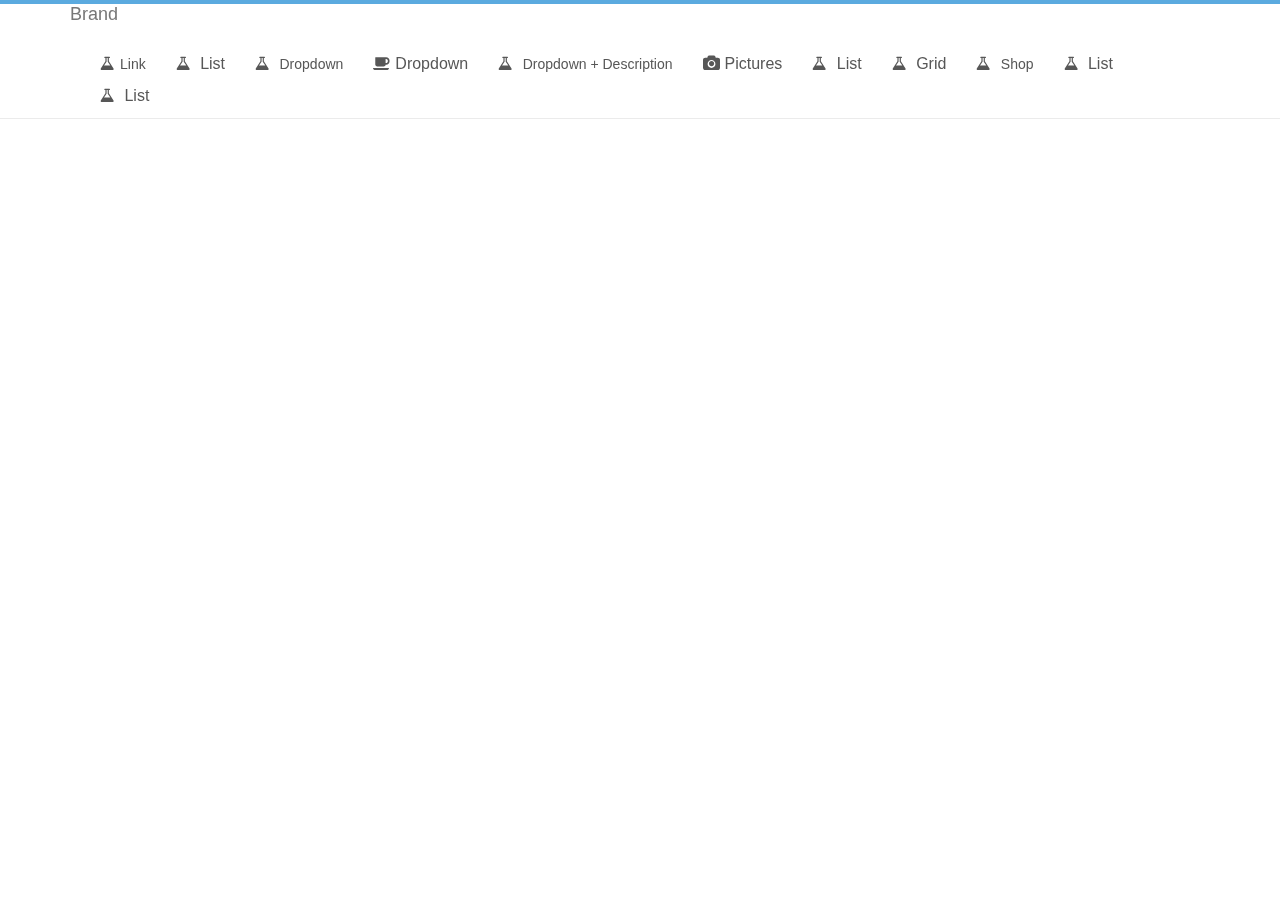
<file: index-2.html>
<!DOCTYPE html>
<html lang="en">
    <head>
        <meta charset="utf-8">
        <meta http-equiv="X-UA-Compatible" content="IE=edge">
        <meta name="viewport" content="width=device-width, initial-scale=1">
        <title>ReqQ| Mega Menu</title>
        
        <!-- Google Fonts API -->
        <link href='http://fonts.googleapis.com/css?family=Lustria|Lato:300,700' rel='stylesheet' type='text/css'>

        <!-- Bootstrap -->
        <link href="css/bootstrap.css" rel="stylesheet">

        <!-- Font Awesome -->
        <link href="css/font-awesome.css" rel="stylesheet">

        <!-- MAIN STYLE -->
        <link href="css/style.css" rel="stylesheet">

        <!-- HTML5 Shim and Respond.js IE8 support of HTML5 elements and media queries -->
        <!-- WARNING: Respond.js doesn't work if you view the page via file:// -->
        <!--[if lt IE 9]>
        <script src="https://oss.maxcdn.com/libs/html5shiv/3.7.0/html5shiv.js"></script>
        <script src="https://oss.maxcdn.com/libs/respond.js/1.4.2/respond.min.js"></script>
        <![endif]-->
    </head>
    <body>

        <!-- HEADER -->
        <header>
            <div class="header icons-left">
                <div class="container">
                    <div class="row">
                        <nav class="navbar navbar-default redq" role="navigation">
                            <div class="container-fluid">
                                <!-- Brand and toggle get grouped for better mobile display -->
                                <div class="navbar-header">
                                    <button type="button" class="navbar-toggle" data-toggle="collapse" data-target="#bs-example-navbar-collapse-1">
                                        <span class="sr-only">Toggle navigation</span>
                                        <span class="icon-bar"></span>
                                        <span class="icon-bar"></span>
                                        <span class="icon-bar"></span>
                                    </button>
                                    <a class="navbar-brand" href="#">Brand</a>
                                </div>

                                <!-- Collect the nav links, forms, and other content for toggling -->
                                <div class="collapse navbar-collapse" id="bs-example-navbar-collapse-1">
                                    <ul class="nav navbar-nav">
                                        <li class="active">
                                            <a href="#"> <i class="fa fa-flask"></i><span class="link-item">Link</span></a>

                                        </li>










                                        <li class="dropdown redq-halfwidth">
                                        <a href="#" class="dropdown-toggle" data-toggle="dropdown"><i class="fa fa-flask"></i> <span> List </span></a>
                                        <ul class="dropdown-menu">
                                            <li>
                                                <!-- Content container to add padding -->
                                                <!-- <div class="redq-content"> -->
                                                <ul class="columns col-lg-4 col-sm-4 list-unstyled">
                                                    <li>
                                                        <a href="#">Lorem Ipsum Dolor Sit Amet</a>
                                                    </li>
                                                    <li>
                                                        <a href="#">Lorem Ipsum Dolor Sit Amet</a>
                                                    </li>
                                                    <li>
                                                        <a href="#">Lorem Ipsum Dolor Sit Amet</a>
                                                    </li>
                                                    <li>
                                                        <a href="#">Lorem Ipsum Dolor Sit Amet</a>
                                                    </li>
                                                    <li>
                                                        <a href="#">Lorem Ipsum Dolor Sit Amet</a>
                                                    </li>
                                                </ul>
                                                <ul class="columns col-lg-4 col-sm-4 list-unstyled">
                                                    <li>
                                                        <a href="#">Lorem Ipsum Dolor Sit Amet</a>
                                                    </li>
                                                    <li>
                                                        <a href="#">Lorem Ipsum Dolor Sit Amet</a>
                                                    </li>
                                                    <li>
                                                        <a href="#">Lorem Ipsum Dolor Sit Amet</a>
                                                    </li>
                                                    <li>
                                                        <a href="#">Lorem Ipsum Dolor Sit Amet</a>
                                                    </li>
                                                    <li>
                                                        <a href="#">Lorem Ipsum Dolor Sit Amet</a>
                                                    </li>
                                                </ul>
                                                <ul class="columns col-lg-4 col-sm-4 list-unstyled">
                                                    <li>
                                                        <a href="#">Lorem Ipsum Dolor Sit Amet</a>
                                                    </li>
                                                    <li>
                                                        <a href="#">Lorem Ipsum Dolor Sit Amet</a>
                                                    </li>
                                                    <li>
                                                        <a href="#">Lorem Ipsum Dolor Sit Amet</a>
                                                    </li>
                                                    <li>
                                                        <a href="#">Lorem Ipsum Dolor Sit Amet</a>
                                                    </li>
                                                    <li>
                                                        <a href="#">Lorem Ipsum Dolor Sit Amet</a>
                                                    </li>
                                                </ul>
                                                <!-- </div> -->
                                            </li>
                                        </ul>
                                    </li>







                                        <li class="dropdown">
                                            <a href="#" class="dropdown-toggle" data-toggle="dropdown"><i class="fa fa-flask"></i> <span class="link-item">Dropdown</span></a>
                                            <ul class="sub-menu">
                                                <li><a href="#">Menu Item 1</a></li>
                                                <li><a href="#">Menu Item 2</a></li>
                                                <li class="dropdown">
                                                    <a href="#">Menu Item 3</a>

                                                    <ul class="sub-menu">
                                                        <li class="dropdown">
                                                            <a href="#">Menu Item 1</a>
                                                            <ul class="sub-menu">
                                                                <li><a href="#">Menu Item 1</a></li>
                                                                <li><a href="#">Menu Item 2</a></li>
                                                                <li><a href="#">Menu Item 3</a></li>
                                                            </ul>
                                                        </li>
                                                        <li><a href="#">Menu Item 2</a></li>
                                                        <li><a href="#">Menu Item 3</a></li>
                                                    </ul>
                                                </li>
                                            </ul>
                                        </li>











                                        <li class="dropdown">
                                            <a href="#" class="dropdown-toggle" data-toggle="dropdown"><i class="fa fa-coffee"></i <span class="link-item">Dropdown</span></a>
                                            <ul class="dropdown-menu spacing10">
                                                <li>
                                                    <a href="#">Action</a>
                                                </li>
                                                <li>
                                                    <a href="#">Another action</a>
                                                </li>
                                                <li>
                                                    <a href="#">Something else here</a>
                                                </li>
                                                <li class="divider"></li>
                                                <li>
                                                    <a href="#">Separated link</a>
                                                </li>
                                                <li class="divider"></li>
                                                <li>
                                                    <a href="#">One more separated link</a>
                                                </li>
                                            </ul>
                                        </li>








                                        
                                        <li class="dropdown redq-fullwidth">
                                            <a href="#" class="dropdown-toggle" data-toggle="dropdown"><i class="fa fa-flask"></i> <span class="link-item">Dropdown + Description</span></a>
                                            <ul class="dropdown-menu">
                                                
                                                <div class="redq-content">
                                                    <ul class="columns col-lg-3 list-unstyled">
                                                        <li>
                                                            <a href="#">
                                                                <span class="redq-link-title">Tuesday</span>
                                                                <span class="redq-item-description">A little bit of everything.</span>
                                                            </a>
                                                        </li>
                                                        <li>
                                                            <a href="#">
                                                                <span class="redq-link-title">Tuesday</span>
                                                                <span class="redq-item-description">A little bit of everything.</span>
                                                            </a>
                                                        </li>
                                                        <li>
                                                            <a href="#">
                                                                <span class="redq-link-title">Tuesday</span>
                                                                <span class="redq-item-description">A little bit of everything.</span>
                                                            </a>
                                                        </li>
                                                        <li>
                                                            <a href="#">
                                                                <span class="redq-link-title">Tuesday</span>
                                                                <span class="redq-item-description">A little bit of everything.</span>
                                                            </a>
                                                        </li>
                                                        <li>
                                                            <a href="#">
                                                                <span class="redq-link-title">Tuesday</span>
                                                                <span class="redq-item-description">A little bit of everything.</span>
                                                            </a>
                                                        </li>
                                                    </ul>


                                                    <ul class="columns col-lg-3 list-unstyled">
                                                        <li>
                                                            <a href="#">
                                                                <span class="redq-icon fa fa-mobile"></span>
                                                                Menu Item
                                                            </a>
                                                        </li>
                                                        <li>
                                                            <a href="#">
                                                                <span class="redq-icon fa fa-mobile"></span>
                                                                Menu Item
                                                            </a>
                                                        </li>
                                                        <li>
                                                            <a href="#">
                                                                <span class="redq-icon fa fa-mobile"></span>
                                                                Menu Item
                                                            </a>
                                                        </li>
                                                        <li>
                                                            <a href="#">
                                                                <span class="redq-icon fa fa-mobile"></span>
                                                                Menu Item
                                                            </a>
                                                        </li>
                                                        <li>
                                                            <a href="#">
                                                                <span class="redq-icon fa fa-mobile"></span>
                                                                Menu Item
                                                            </a>
                                                        </li>
                                                    </ul>

                                                </div><!-- end .redq-content -->
                                            </ul>
                                        </li>
                                        

                                        





                                        <li class="dropdown redq-fullwidth">
                                            <a href="#"> <i class="fa fa-camera"></i <span class="link-item">Pictures</span> </a>
                                            <ul class="dropdown-menu spacing">
                                                <li>
                                                    <div class="redq-content">
                                                        <!-- thumbnails needs a row -->
                                                        <div class="row">
                                                            <ul class="thumbnails">
                                                                <li class="col-lg-2">
                                                                    <a class="thumbnail" href="#">
                                                                        <img alt="150x90" data-src="holder.js/150x90" src="[data-uri]" style="width: 150px; height: 90px;">
                                                                    </a>
                                                                </li>
                                                                <li class="col-lg-2">
                                                                    <a class="thumbnail" href="#">
                                                                        <img alt="150x90" data-src="holder.js/150x90" src="[data-uri]" style="width: 150px; height: 90px;">
                                                                    </a>
                                                                </li>
                                                                <li class="col-lg-2">
                                                                    <a class="thumbnail" href="#">
                                                                        <img alt="150x90" data-src="holder.js/150x90" src="[data-uri]" style="width: 150px; height: 90px;">
                                                                    </a>
                                                                </li>
                                                                <li class="col-lg-2">
                                                                    <a class="thumbnail" href="#">
                                                                        <img alt="150x90" data-src="holder.js/150x90" src="[data-uri]" style="width: 150px; height: 90px;">
                                                                    </a>
                                                                </li>
                                                                <li class="col-lg-2">
                                                                    <a class="thumbnail" href="#">
                                                                        <img alt="150x90" data-src="holder.js/150x90" src="[data-uri]" style="width: 150px; height: 90px;">
                                                                    </a>
                                                                </li>
                                                                <li class="col-lg-2">
                                                                    <a class="thumbnail" href="#">
                                                                        <img alt="150x90" data-src="holder.js/150x90" src="[data-uri]" style="width: 150px; height: 90px;">
                                                                    </a>
                                                                </li>
                                                            </ul>
                                                        </div>
                                                    </div>
                                                </li>
                                            </ul>
                                        </li>

                                                        














                                        <li class="dropdown redq-fullwidth">
                                            <a href="#" class="dropdown-toggle" data-toggle="dropdown"><i class="fa fa-flask"></i> <span> List </span></a>
                                            <ul class="dropdown-menu">
                                                <li>
                                                    <!-- Content container to add padding -->
                                                    <!-- <div class="redq-content"> -->
                                                    <ul class="columns col-lg-3 list-unstyled">
                                                        <li>
                                                            <a href="#">Lorem Ipsum Dolor Sit Amet</a>
                                                        </li>
                                                        <li>
                                                            <a href="#">Lorem Ipsum Dolor Sit Amet</a>
                                                        </li>
                                                        <li>
                                                            <a href="#">Lorem Ipsum Dolor Sit Amet</a>
                                                        </li>
                                                        <li>
                                                            <a href="#">Lorem Ipsum Dolor Sit Amet</a>
                                                        </li>
                                                        <li>
                                                            <a href="#">Lorem Ipsum Dolor Sit Amet</a>
                                                        </li>
                                                    </ul>
                                                    <ul class="columns col-lg-3 list-unstyled">
                                                        <li>
                                                            <a href="#">Lorem Ipsum Dolor Sit Amet</a>
                                                        </li>
                                                        <li>
                                                            <a href="#">Lorem Ipsum Dolor Sit Amet</a>
                                                        </li>
                                                        <li>
                                                            <a href="#">Lorem Ipsum Dolor Sit Amet</a>
                                                        </li>
                                                        <li>
                                                            <a href="#">Lorem Ipsum Dolor Sit Amet</a>
                                                        </li>
                                                        <li>
                                                            <a href="#">Lorem Ipsum Dolor Sit Amet</a>
                                                        </li>
                                                    </ul>
                                                    <ul class="columns col-lg-3 list-unstyled">
                                                        <li>
                                                            <a href="#">Lorem Ipsum Dolor Sit Amet</a>
                                                        </li>
                                                        <li>
                                                            <a href="#">Lorem Ipsum Dolor Sit Amet</a>
                                                        </li>
                                                        <li>
                                                            <a href="#">Lorem Ipsum Dolor Sit Amet</a>
                                                        </li>
                                                        <li>
                                                            <a href="#">Lorem Ipsum Dolor Sit Amet</a>
                                                        </li>
                                                        <li>
                                                            <a href="#">Lorem Ipsum Dolor Sit Amet</a>
                                                        </li>
                                                    </ul>
                                                    <ul class="columns col-lg-3 list-unstyled">
                                                        <li>
                                                            <a href="#">Lorem Ipsum Dolor Sit Amet</a>
                                                        </li>
                                                        <li>
                                                            <a href="#">Lorem Ipsum Dolor Sit Amet</a>
                                                        </li>
                                                        <li>
                                                            <a href="#">Lorem Ipsum Dolor Sit Amet</a>
                                                        </li>
                                                        <li>
                                                            <a href="#">Lorem Ipsum Dolor Sit Amet</a>
                                                        </li>
                                                        <li>
                                                            <a href="#">Lorem Ipsum Dolor Sit Amet</a>
                                                        </li>
                                                    </ul>
                                                    <!-- </div> -->
                                                </li>
                                            </ul>
                                        </li>








                                        <li class="dropdown redq-fullwidth">
                                            <a href="#" class="dropdown-toggle" data-toggle="dropdown"><i class="fa fa-flask"></i> <span> Grid </span></a>
                                            <ul class="dropdown-menu">
                                                <li>
                                                    <div class="container">
                                                        <div class="row show-grid">
                                                            <div class="col-lg-1">
                                                                grid 1
                                                            </div>
                                                            <div class="col-lg-1">
                                                                grid 1
                                                            </div>
                                                            <div class="col-lg-1">
                                                                grid 1
                                                            </div>
                                                            <div class="col-lg-1">
                                                                grid 1
                                                            </div>
                                                            <div class="col-lg-1">
                                                                grid 1
                                                            </div>
                                                            <div class="col-lg-1">
                                                                grid 1
                                                            </div>
                                                            <div class="col-lg-1">
                                                                grid 1
                                                            </div>
                                                            <div class="col-lg-1">
                                                                grid 1
                                                            </div>
                                                            <div class="col-lg-1">
                                                                grid 1
                                                            </div>
                                                            <div class="col-lg-1">
                                                                grid 1
                                                            </div>
                                                            <div class="col-lg-1">
                                                                grid 1
                                                            </div>
                                                            <div class="col-lg-1">
                                                                grid 1
                                                            </div>
                                                        </div><!-- end .row -->

                                                        <div class="row show-grid">
                                                            <div class="col-lg-2">
                                                                grid 2
                                                            </div>
                                                            <div class="col-lg-2">
                                                                grid 2
                                                            </div>
                                                            <div class="col-lg-2">
                                                                grid 2
                                                            </div>
                                                            <div class="col-lg-2">
                                                                grid 2
                                                            </div>
                                                            <div class="col-lg-2">
                                                                grid 2
                                                            </div>
                                                            <div class="col-lg-2">
                                                                grid 2
                                                            </div>
                                                        </div><!-- end .row -->

                                                        <div class="row show-grid">
                                                            <div class="col-lg-3">
                                                                grid 3
                                                            </div>
                                                            <div class="col-lg-3">
                                                                grid 3
                                                            </div>
                                                            <div class="col-lg-3">
                                                                grid 3
                                                            </div>
                                                            <div class="col-lg-3">
                                                                grid 3
                                                            </div>
                                                        </div><!-- end .row -->

                                                        <div class="row show-grid">
                                                            <div class="col-lg-4">
                                                                grid 4
                                                            </div>
                                                            <div class="col-lg-4">
                                                                grid 4
                                                            </div>
                                                            <div class="col-lg-4">
                                                                grid 4
                                                            </div>
                                                        </div><!-- end .row -->

                                                        <div class="row show-grid">
                                                            <div class="col-lg-6">
                                                                grid 6
                                                            </div>
                                                            <div class="col-lg-6">
                                                                grid 6
                                                            </div>
                                                        </div><!-- end .row -->

                                                        <div class="row show-grid">
                                                            <div class="col-lg-12">
                                                                grid 12
                                                            </div>
                                                        </div><!-- end .row -->
                                                    </div><!-- end .redq-content -->
                                                </li>
                                            </ul><!-- end .dropdown-menu -->
                                        </li><!-- end .dropdown -->









                                        <li class="dropdown redq-fullwidth">
                                            <a href="#" class="dropdown-toggle" data-toggle="dropdown"><i class="fa fa-flask"></i> <span class="link-item"> Shop </span></a>
                                            <ul class="dropdown-menu">
                                                <div class="container">
                                                    <div class="row">
                                                        <div class="col-lg-3">
                                                            <ul class="dropdown-submenu">
                                                                <li>
                                                                    <a href="#">
                                                                        <span class="redq-link-title">
                                                                            Shop Page
                                                                        </span>
                                                                    </a>
                                                                    </li>
                                                                <li><a href="#">Shop with left sidebar</a></li>
                                                                <li><a href="#">Shop with right sidebar</a></li>
                                                                <li><a href="#">Shop with no sidebar</a></li>
                                                            </ul>
                                                        </div>
                                                        <div class="col-lg-3">
                                                            <h3>Best Sellers</h3>

                                                            <ul class="widget-list widget-best-sellers">
                                                                <li class="clearfix">
                                                                    <figure>
                                                                        <a href="#">
                                                                            <img src="images/cd-flat.jpg" alt="cd flat">
                                                                        </a>
                                                                    </figure>
                                                                    <div class="product-details">
                                                                        <h5><a href="#">CD Flat</a>
                                                                        </h5>
                                                                        <span class="product-cats"> <a href="#" >Cd</a>
                                                                        </span>
                                                                        <span class="price">
                                                                            <del>
                                                                                <span class="amount">£110.00</span>
                                                                            </del>
                                                                            <ins>
                                                                                <span class="amount">£90.00</span>
                                                                            </ins>
                                                                        </span>
                                                                    </div>
                                                                </li>
                                                                <li class="clearfix">
                                                                    <figure>
                                                                        <a href="#">
                                                                            <img src="images/hoodie-front.jpg" alt="Hoodie Front">
                                                                        </a>
                                                                    </figure>
                                                                    <div class="product-details">
                                                                        <h5><a href="#">Hoodie - Front</a>
                                                                        </h5>
                                                                        <span class="product-cats"> <a href="#">Jackets</a>, <a href="#">Hoddie</a>
                                                                        </span>
                                                                        <span class="price">
                                                                            <span class="amount">£260.00</span>
                                                                        </span>
                                                                    </div>
                                                                </li>
                                                                <li class="clearfix">
                                                                    <figure>
                                                                        <a href="#">
                                                                            <img src="images/poster-up.jpg" alt="Poster up">
                                                                        </a>
                                                                    </figure>
                                                                    <div class="product-details">
                                                                        <h5><a href="#">Poster</a>
                                                                        </h5>
                                                                        <span class="product-cats"> <a href="#">Poster</a>
                                                                        </span>
                                                                        <span class="price">
                                                                            <del>
                                                                                <span class="amount">£460.00</span>
                                                                            </del>
                                                                            <ins>
                                                                                <span class="amount">£395.00</span>
                                                                            </ins>
                                                                        </span>
                                                                    </div>
                                                                </li>
                                                            </ul><!-- end .widget-list -->

                                                        </div>
                                                        <div class="col-lg-3">
                                                            <h3>Top Rated</h3>

                                                            <ul class="widget-list widget-best-sellers">
                                                                <li class="clearfix">
                                                                    <figure>
                                                                        <a href="#">
                                                                            <img src="images/cd-flat.jpg" alt="cd flat">
                                                                        </a>
                                                                    </figure>
                                                                    <div class="product-details">
                                                                        <h5><a href="#">CD Flat</a>
                                                                        </h5>
                                                                        <span class="product-cats"> <a href="#" >Cd</a>
                                                                        </span>
                                                                        <span class="price">
                                                                            <del>
                                                                                <span class="amount">£110.00</span>
                                                                            </del>
                                                                            <ins>
                                                                                <span class="amount">£90.00</span>
                                                                            </ins>
                                                                        </span>
                                                                    </div>
                                                                </li>
                                                                <li class="clearfix">
                                                                    <figure>
                                                                        <a href="#">
                                                                            <img src="images/hoodie-front.jpg" alt="Hoodie Front">
                                                                        </a>
                                                                    </figure>
                                                                    <div class="product-details">
                                                                        <h5><a href="#">Hoodie - Front</a>
                                                                        </h5>
                                                                        <span class="product-cats"> <a href="#">Jackets</a>, <a href="#">Hoddie</a>
                                                                        </span>
                                                                        <span class="price">
                                                                            <span class="amount">£260.00</span>
                                                                        </span>
                                                                    </div>
                                                                </li>
                                                                <li class="clearfix">
                                                                    <figure>
                                                                        <a href="#">
                                                                            <img src="images/poster-up.jpg" alt="Poster up">
                                                                        </a>
                                                                    </figure>
                                                                    <div class="product-details">
                                                                        <h5><a href="#">Poster</a>
                                                                        </h5>
                                                                        <span class="product-cats"> <a href="#">Poster</a>
                                                                        </span>
                                                                        <span class="price">
                                                                            <del>
                                                                                <span class="amount">£460.00</span>
                                                                            </del>
                                                                            <ins>
                                                                                <span class="amount">£395.00</span>
                                                                            </ins>
                                                                        </span>
                                                                    </div>
                                                                </li>
                                                            </ul><!-- end .widget-list -->
                                                        </div>
                                                        <div class="col-lg-3">
                                                            <h3>Sale Products</h3> 

                                                            <ul class="widget-list widget-best-sellers">
                                                                <li class="clearfix">
                                                                    <figure>
                                                                        <a href="#">
                                                                            <img src="images/cd-flat.jpg" alt="cd flat">
                                                                        </a>
                                                                    </figure>
                                                                    <div class="product-details">
                                                                        <h5><a href="#">CD Flat</a>
                                                                        </h5>
                                                                        <span class="product-cats"> <a href="#" >Cd</a>
                                                                        </span>
                                                                        <span class="price">
                                                                            <del>
                                                                                <span class="amount">£110.00</span>
                                                                            </del>
                                                                            <ins>
                                                                                <span class="amount">£90.00</span>
                                                                            </ins>
                                                                        </span>
                                                                    </div>
                                                                </li>
                                                                <li class="clearfix">
                                                                    <figure>
                                                                        <a href="#">
                                                                            <img src="images/hoodie-front.jpg" alt="Hoodie Front">
                                                                        </a>
                                                                    </figure>
                                                                    <div class="product-details">
                                                                        <h5><a href="#">Hoodie - Front</a>
                                                                        </h5>
                                                                        <span class="product-cats"> <a href="#">Jackets</a>, <a href="#">Hoddie</a>
                                                                        </span>
                                                                        <span class="price">
                                                                            <span class="amount">£260.00</span>
                                                                        </span>
                                                                    </div>
                                                                </li>
                                                                <li class="clearfix">
                                                                    <figure>
                                                                        <a href="#">
                                                                            <img src="images/poster-up.jpg" alt="Poster up">
                                                                        </a>
                                                                    </figure>
                                                                    <div class="product-details">
                                                                        <h5><a href="#">Poster</a>
                                                                        </h5>
                                                                        <span class="product-cats"> <a href="#">Poster</a>
                                                                        </span>
                                                                        <span class="price">
                                                                            <del>
                                                                                <span class="amount">£460.00</span>
                                                                            </del>
                                                                            <ins>
                                                                                <span class="amount">£395.00</span>
                                                                            </ins>
                                                                        </span>
                                                                    </div>
                                                                </li>
                                                            </ul><!-- end .widget-list -->
                                                        </div>
                                                    </div><!-- end .row -->
                                                </div><!-- end .container -->
                                            </ul><!-- end .dropdown-menu -->
                                        </li><!-- end .dropdown -->






                                        <li class="dropdown redq-fullwidth">
                                            <a href="#" class="dropdown-toggle" data-toggle="dropdown"><i class="fa fa-flask"></i> <span> List </span></a>
                                            <ul class="dropdown-menu">
                                                <li>
                                                    <!-- Content container to add padding -->
                                                    <!-- <div class="redq-content"> -->
                                                    <ul class="columns col-lg-6 col-sm-6 list-unstyled">
                                                        <li>
                                                            <a href="#">Lorem Ipsum Dolor Sit Amet</a>
                                                        </li>
                                                        <li>
                                                            <a href="#">Lorem Ipsum Dolor Sit Amet</a>
                                                        </li>
                                                        <li>
                                                            <a href="#">Lorem Ipsum Dolor Sit Amet</a>
                                                        </li>
                                                        <li>
                                                            <a href="#">Lorem Ipsum Dolor Sit Amet</a>
                                                        </li>
                                                        <li>
                                                            <a href="#">Lorem Ipsum Dolor Sit Amet</a>
                                                        </li>
                                                    </ul>
                                                    <ul class="columns col-lg-6 col-sm-6 list-unstyled">
                                                        <li>
                                                            <a href="#">Lorem Ipsum Dolor Sit Amet</a>
                                                        </li>
                                                        <li>
                                                            <a href="#">Lorem Ipsum Dolor Sit Amet</a>
                                                        </li>
                                                        <li>
                                                            <a href="#">Lorem Ipsum Dolor Sit Amet</a>
                                                        </li>
                                                        <li>
                                                            <a href="#">Lorem Ipsum Dolor Sit Amet</a>
                                                        </li>
                                                        <li>
                                                            <a href="#">Lorem Ipsum Dolor Sit Amet</a>
                                                        </li>
                                                    </ul>
                                                    <!-- </div> -->
                                                </li>
                                            </ul>
                                        </li>


                                        <li class="dropdown redq-fullwidth">
                                        <a href="#" class="dropdown-toggle" data-toggle="dropdown"><i class="fa fa-flask"></i> <span> List </span></a>
                                        <ul class="dropdown-menu">
                                            <li>
                                                <!-- Content container to add padding -->
                                                <!-- <div class="redq-content"> -->
                                                <ul class="columns col-lg-4 col-sm-4 list-unstyled">
                                                    <li>
                                                        <a href="#">Lorem Ipsum Dolor Sit Amet</a>
                                                    </li>
                                                    <li>
                                                        <a href="#">Lorem Ipsum Dolor Sit Amet</a>
                                                    </li>
                                                    <li>
                                                        <a href="#">Lorem Ipsum Dolor Sit Amet</a>
                                                    </li>
                                                    <li>
                                                        <a href="#">Lorem Ipsum Dolor Sit Amet</a>
                                                    </li>
                                                    <li>
                                                        <a href="#">Lorem Ipsum Dolor Sit Amet</a>
                                                    </li>
                                                </ul>
                                                <ul class="columns col-lg-4 col-sm-4 list-unstyled">
                                                    <li>
                                                        <a href="#">Lorem Ipsum Dolor Sit Amet</a>
                                                    </li>
                                                    <li>
                                                        <a href="#">Lorem Ipsum Dolor Sit Amet</a>
                                                    </li>
                                                    <li>
                                                        <a href="#">Lorem Ipsum Dolor Sit Amet</a>
                                                    </li>
                                                    <li>
                                                        <a href="#">Lorem Ipsum Dolor Sit Amet</a>
                                                    </li>
                                                    <li>
                                                        <a href="#">Lorem Ipsum Dolor Sit Amet</a>
                                                    </li>
                                                </ul>
                                                <ul class="columns col-lg-4 col-sm-4 list-unstyled">
                                                    <li>
                                                        <a href="#">Lorem Ipsum Dolor Sit Amet</a>
                                                    </li>
                                                    <li>
                                                        <a href="#">Lorem Ipsum Dolor Sit Amet</a>
                                                    </li>
                                                    <li>
                                                        <a href="#">Lorem Ipsum Dolor Sit Amet</a>
                                                    </li>
                                                    <li>
                                                        <a href="#">Lorem Ipsum Dolor Sit Amet</a>
                                                    </li>
                                                    <li>
                                                        <a href="#">Lorem Ipsum Dolor Sit Amet</a>
                                                    </li>
                                                </ul>
                                                <!-- </div> -->
                                            </li>
                                        </ul>
                                    </li>




























                                    </ul><!-- end .nav .navbar-nav -->
                                </div>
                                <!-- end .navbar-collapse -->
                            <!-- </div> -->
                            <!-- end .container-fluid -->
                        </nav>

                    </div><!-- end .row -->
                </div><!-- end .container -->
            </div><!-- end .header -->
        </header>


        <!-- jQuery -->
        <script src="js/jquery.js"></script>
        <!-- Include all compiled plugins (below), or include individual files as needed -->
        <script src="js/bootstrap.js"></script>
        <script src="js/scripts.js"></script>
    </body>
</html>
</file>
<file: css/theme.css>
/* line 1, ../sass/theme.scss */
.bs-docs-booticon-outline {
  background-color: rgba(0, 0, 0, 0);
  border: 1px solid #CDBFE3; }

/* line 5, ../sass/theme.scss */
.bs-docs-masthead .bs-docs-booticon {
  margin: 0 auto 30px; }

/* line 8, ../sass/theme.scss */
.bs-docs-booticon {
  display: block;
  font-weight: 500;
  color: #FFF;
  background-color: #563D7C;
  border-radius: 15%;
  cursor: default;
  text-align: center; }

/* line 17, ../sass/theme.scss */
.bs-docs-booticon-lg {
  width: 278px;
  height: 250px;
  font-size: 108px;
  line-height: 240px; }

/* line 23, ../sass/theme.scss */
.bs-docs-masthead .lead {
  margin: 0 auto 30px;
  font-size: 20px;
  color: #FFF; }

/* line 28, ../sass/theme.scss */
.bs-docs-masthead .btn {
  width: 100%;
  padding: 15px 30px;
  font-size: 20px; }

/* line 33, ../sass/theme.scss */
.btn-outline-inverse {
  color: #FFF;
  background-color: rgba(0, 0, 0, 0);
  border-color: #CDBFE3; }

/* line 40, ../sass/theme.scss */
.btn-outline-inverse:hover,
.btn-outline-inverse:focus,
.btn-outline-inverse:active {
  color: #563D7C;
  text-shadow: none;
  background-color: #FFF;
  border-color: #FFF; }

/* line 46, ../sass/theme.scss */
.bs-docs-featurette {
  padding-top: 40px;
  padding-bottom: 40px;
  font-size: 16px;
  line-height: 1.5;
  color: #555;
  text-align: center;
  background-color: #FFF;
  border-bottom: 1px solid #E5E5E5; }

/* line 56, ../sass/theme.scss */
.btn-outline {
  color: #563D7C;
  background-color: rgba(0, 0, 0, 0);
  border-color: #563D7C; }

/* line 61, ../sass/theme.scss */
.btn-outline:hover, .btn-outline:focus, .btn-outline:active {
  color: #FFF;
  background-color: #563D7C;
  border-color: #563D7C; }

/* line 67, ../sass/theme.scss */
.showcase {
  background: url("../images/MacBook-Pro-mockup.png") no-repeat;
  width: 720px;
  height: 680px;
  margin: 0 auto; }

/* line 74, ../sass/theme.scss */
.navbar-brand {
  font-weight: 300;
  font-size: 30px;
  line-height: 60px; }

/* line 79, ../sass/theme.scss */
.navbar-default .navbar-brand {
  color: #484848; }

/* line 82, ../sass/theme.scss */
.logo-style {
  font-weight: 400; }

@media (min-width: 480px) {
  /* line 88, ../sass/theme.scss */
  .bs-docs-masthead .btn {
    width: auto; } }
@media (min-width: 768px) {
  /* line 95, ../sass/theme.scss */
  .bs-docs-masthead .lead {
    font-size: 24px; }

  /* line 98, ../sass/theme.scss */
  .bs-docs-masthead {
    padding-top: 80px;
    padding-bottom: 80px; }

  /* line 103, ../sass/theme.scss */
  .bs-docs-masthead,
  .bs-docs-header {
    position: relative;
    padding: 30px 15px;
    color: #CDBFE3;
    text-align: center;
    text-shadow: 0 1px 0 rgba(0, 0, 0, 0.1);
    background-color: #6F5499;
    background-image: -webkit-linear-gradient(top, #563d7c 0, #6f5499 100%);
    background-image: linear-gradient(to bottom, #563d7c 0%, #6f5499 100%);
    background-repeat: repeat-x;
    filter: progid:DXImageTransform.Microsoft.gradient(startColorstr='#563d7c', endColorstr='#6F5499', GradientType=0); } }
@media (min-width: 992px) {
  /* line 118, ../sass/theme.scss */
  .bs-docs-masthead .lead {
    width: 80%;
    font-size: 30px; } }
</file>
<file: css/responsive.css>
@media (min-width: 768px) {
  /* line 5, ../sass/responsive.scss */
  .navbar > .container .navbar-brand {
    margin-left: -15px;
    margin-top: 20px; }

  /* line 11, ../sass/responsive.scss */
  .navbar-nav {
    float: right; } }
@media (max-width: 767px) {
  /* line 22, ../sass/responsive.scss */
  .nav .sub-menu,
  .nav .dropdown-menu {
    position: static;
    float: none;
    width: auto;
    margin-top: 0;
    background-color: rgba(0, 0, 0, 0);
    border: 0;
    box-shadow: none; } }
</file>
<file: css/menu-settings.css>
/* line 4, ../sass/menu-settings.scss */
.small-wrapper ul {
  padding: 0;
  list-style: none;
  margin-left: 20px; }

/* line 11, ../sass/menu-settings.scss */
.default-skin.header {
  background: #FFF;
  border-color: #5baadf transparent #ebebeb; }

/* line 17, ../sass/menu-settings.scss */
.green-sea-skin.header {
  background: #16a085;
  border-top-color: #1abc9c; }
/* line 21, ../sass/menu-settings.scss */
.green-sea-skin .navbar-default .navbar-nav > li > a,
.green-sea-skin .navbar > .container .navbar-brand {
  color: #FFF; }
/* line 26, ../sass/menu-settings.scss */
.green-sea-skin .redq .dropdown-menu {
  border-top-color: #1abc9c; }
/* line 29, ../sass/menu-settings.scss */
.green-sea-skin .redq a:hover {
  color: #1abc9c; }
/* line 33, ../sass/menu-settings.scss */
.green-sea-skin ul.sub-menu {
  border-top-color: #1abc9c; }

/* line 39, ../sass/menu-settings.scss */
.pomegranate-skin.header {
  background: #c0392b;
  border-top-color: #e74c3c; }
/* line 43, ../sass/menu-settings.scss */
.pomegranate-skin .navbar-default .navbar-nav > li > a,
.pomegranate-skin .navbar > .container .navbar-brand {
  color: #FFF; }
/* line 48, ../sass/menu-settings.scss */
.pomegranate-skin .redq .dropdown-menu {
  border-top-color: #e74c3c; }
/* line 51, ../sass/menu-settings.scss */
.pomegranate-skin .redq a:hover {
  color: #e74c3c; }
/* line 55, ../sass/menu-settings.scss */
.pomegranate-skin ul.sub-menu {
  border-top-color: #e74c3c; }

/* line 61, ../sass/menu-settings.scss */
.pumpkin-skin.header {
  background: #d35400;
  border-top-color: #e67e22; }
/* line 65, ../sass/menu-settings.scss */
.pumpkin-skin .navbar-default .navbar-nav > li > a,
.pumpkin-skin .navbar > .container .navbar-brand {
  color: #FFF; }
/* line 70, ../sass/menu-settings.scss */
.pumpkin-skin .redq .dropdown-menu {
  border-top-color: #e67e22; }
/* line 73, ../sass/menu-settings.scss */
.pumpkin-skin .redq a:hover {
  color: #e67e22; }
/* line 77, ../sass/menu-settings.scss */
.pumpkin-skin ul.sub-menu {
  border-top-color: #e67e22; }

/* line 83, ../sass/menu-settings.scss */
.belize-hole-skin.header {
  background: #2980b9;
  border-top-color: #3498db; }
/* line 87, ../sass/menu-settings.scss */
.belize-hole-skin .navbar-default .navbar-nav > li > a,
.belize-hole-skin .navbar > .container .navbar-brand {
  color: #FFF; }
/* line 92, ../sass/menu-settings.scss */
.belize-hole-skin .redq .dropdown-menu {
  border-top-color: #3498db; }
/* line 95, ../sass/menu-settings.scss */
.belize-hole-skin .redq a:hover {
  color: #3498db; }
/* line 99, ../sass/menu-settings.scss */
.belize-hole-skin ul.sub-menu {
  border-top-color: #3498db; }

/* line 105, ../sass/menu-settings.scss */
.nephritis-skin.header {
  background: #27ae60;
  border-top-color: #2ecc71; }
/* line 109, ../sass/menu-settings.scss */
.nephritis-skin .navbar-default .navbar-nav > li > a,
.nephritis-skin .navbar > .container .navbar-brand {
  color: #FFF; }
/* line 114, ../sass/menu-settings.scss */
.nephritis-skin .redq .dropdown-menu {
  border-top-color: #2ecc71; }
/* line 117, ../sass/menu-settings.scss */
.nephritis-skin .redq a:hover {
  color: #2ecc71; }
/* line 121, ../sass/menu-settings.scss */
.nephritis-skin ul.sub-menu {
  border-top-color: #2ecc71; }

/* line 127, ../sass/menu-settings.scss */
.orange-skin.header {
  background: #f39c12;
  border-top-color: #f1c40f; }
/* line 131, ../sass/menu-settings.scss */
.orange-skin .navbar-default .navbar-nav > li > a,
.orange-skin .navbar > .container .navbar-brand {
  color: #FFF; }
/* line 136, ../sass/menu-settings.scss */
.orange-skin .redq .dropdown-menu {
  border-top-color: #f1c40f; }
/* line 139, ../sass/menu-settings.scss */
.orange-skin .redq a:hover {
  color: #f1c40f; }
/* line 143, ../sass/menu-settings.scss */
.orange-skin ul.sub-menu {
  border-top-color: #f1c40f; }

/* line 148, ../sass/menu-settings.scss */
.wisteria-skin.header {
  background: #8e44ad;
  border-top-color: #9b59b6; }
/* line 152, ../sass/menu-settings.scss */
.wisteria-skin .navbar-default .navbar-nav > li > a,
.wisteria-skin .navbar > .container .navbar-brand {
  color: #FFF; }
/* line 158, ../sass/menu-settings.scss */
.wisteria-skin .redq .dropdown-menu {
  border-top-color: #9b59b6; }
/* line 161, ../sass/menu-settings.scss */
.wisteria-skin .redq a:hover {
  color: #9b59b6; }
/* line 165, ../sass/menu-settings.scss */
.wisteria-skin ul.sub-menu {
  border-top-color: #9b59b6; }

/* line 171, ../sass/menu-settings.scss */
.midnight-blue-skin.header {
  background: #2c3e50;
  border-top-color: #34495e; }
/* line 175, ../sass/menu-settings.scss */
.midnight-blue-skin .navbar-default .navbar-nav > li > a,
.midnight-blue-skin .navbar > .container .navbar-brand {
  color: #FFF; }
/* line 181, ../sass/menu-settings.scss */
.midnight-blue-skin .redq .dropdown-menu {
  border-top-color: #34495e; }
/* line 184, ../sass/menu-settings.scss */
.midnight-blue-skin .redq a:hover {
  color: #34495e; }
/* line 188, ../sass/menu-settings.scss */
.midnight-blue-skin ul.sub-menu {
  border-top-color: #34495e; }

/* line 194, ../sass/menu-settings.scss */
.asbestos-skin.header {
  background: #7f8c8d;
  border-top-color: #95a5a6; }
/* line 198, ../sass/menu-settings.scss */
.asbestos-skin .navbar-default .navbar-nav > li > a,
.asbestos-skin .navbar > .container .navbar-brand {
  color: #FFF; }
/* line 204, ../sass/menu-settings.scss */
.asbestos-skin .redq .dropdown-menu {
  border-top-color: #95a5a6; }
/* line 207, ../sass/menu-settings.scss */
.asbestos-skin .redq a:hover {
  color: #95a5a6; }
/* line 211, ../sass/menu-settings.scss */
.asbestos-skin ul.sub-menu {
  border-top-color: #95a5a6; }

@media (min-width: 768px) {
  /* line 228, ../sass/menu-settings.scss */
  .fadeInUp .nav.navbar-nav > li:hover > ul.dropdown-menu, .fadeInUp .nav.navbar-nav > li:hover > ul.sub-menu {
    display: block;
    -webkit-animation: fadeInUp 500ms;
    -moz-animation: fadeInUp 500ms;
    -ms-animation: fadeInUp 500ms;
    -o-animation: fadeInUp 500ms;
    animation: fadeInUp 500ms; }
  /* line 244, ../sass/menu-settings.scss */
  .fadeInUp .nav .sub-menu .dropdown:hover > .sub-menu {
    display: block;
    -webkit-animation: fadeInUp 500ms;
    -moz-animation: fadeInUp 500ms;
    -ms-animation: fadeInUp 500ms;
    -o-animation: fadeInUp 500ms;
    animation: fadeInUp 500ms; }

  /* line 264, ../sass/menu-settings.scss */
  .fadeInDown .nav.navbar-nav > li:hover > ul.dropdown-menu, .fadeInDown .nav.navbar-nav > li:hover > ul.sub-menu {
    display: block;
    -webkit-animation: fadeInDown 500ms;
    -moz-animation: fadeInDown 500ms;
    -ms-animation: fadeInDown 500ms;
    -o-animation: fadeInDown 500ms;
    animation: fadeInDown 500ms; }
  /* line 280, ../sass/menu-settings.scss */
  .fadeInDown .nav .sub-menu .dropdown:hover > .sub-menu {
    display: block;
    -webkit-animation: fadeInDown 500ms;
    -moz-animation: fadeInDown 500ms;
    -ms-animation: fadeInDown 500ms;
    -o-animation: fadeInDown 500ms;
    animation: fadeInDown 500ms; }

  /* line 300, ../sass/menu-settings.scss */
  .bounceInUp .nav.navbar-nav > li:hover > ul.dropdown-menu, .bounceInUp .nav.navbar-nav > li:hover > ul.sub-menu {
    display: block;
    -webkit-animation: bounceInUp 500ms;
    -moz-animation: bounceInUp 500ms;
    -ms-animation: bounceInUp 500ms;
    -o-animation: bounceInUp 500ms;
    animation: bounceInUp 500ms; }
  /* line 316, ../sass/menu-settings.scss */
  .bounceInUp .nav .sub-menu .dropdown:hover > .sub-menu {
    display: block;
    -webkit-animation: bounceInUp 500ms;
    -moz-animation: bounceInUp 500ms;
    -ms-animation: bounceInUp 500ms;
    -o-animation: bounceInUp 500ms;
    animation: bounceInUp 500ms; } }
</file>
<file: css/extends.css>
/* line 2, ../sass/extends.scss */
a.mobile-menu-close {
  display: none; }

/* line 6, ../sass/extends.scss */
.header .navbar .navbar-brand.mobile {
  display: none; }

/* line 10, ../sass/extends.scss */
#mobile-menu-wrap .navbar-nav {
  margin: 109px -15px; }

/* line 13, ../sass/extends.scss */
#mobile-menu {
  max-height: 100%;
  position: relative;
  overflow-y: scroll;
  -webkit-overflow-scrolling: touch;
  padding-bottom: 60px; }

/* line 20, ../sass/extends.scss */
#mobile-menu-wrap {
  position: fixed;
  top: 0;
  right: -320px;
  z-index: 100;
  visibility: hidden;
  width: 320px;
  height: 100%;
  background: #fff;
  -webkit-transition: all 0.5s;
  transition: all 0.5s;
  -webkit-transform: translate3d(0, 0, 0);
  transform: translate3d(0, 0, 0);
  border-left: 1px solid #e4e4e4;
  box-shadow: 0 -2px 8px 1px rgba(0, 0, 0, 0.06); }

/* line 36, ../sass/extends.scss */
.mobile-menu-open #mobile-menu-wrap {
  visibility: visible;
  -webkit-transition: -webkit-transform 0.5s;
  transition: transform 0.5s;
  -webkit-transform: translate3d(-320px, 0, 0);
  transform: translate3d(-320px, 0, 0);
  overflow-x: hidden; }

/* line 44, ../sass/extends.scss */
#container {
  position: relative;
  z-index: 99;
  overflow: hidden;
  -webkit-transition: -webkit-transform 0.5s;
  transition: transform 0.5s;
  -webkit-transform-origin: 50% 1%;
  transform-origin: 50% 1%;
  -webkit-transform-style: preserve-3d;
  transform-style: preserve-3d; }

/* line 55, ../sass/extends.scss */
.mobile-menu-open #container {
  -webkit-transform: translate3d(-320px, 0, 0);
  transform: translate3d(-320px, 0, 0); }

@media (max-width: 767px) {
  /*	.collapse {
  		display: none;
  	}*/
  /* line 65, ../sass/extends.scss */
  .mobile-menu-open {
    /*.navbar-default .navbar-nav > li > a {
    	font-size: 16px;
    	padding: 15px;
    	color: #575757;
    	border-top: 1px solid #ebebeb;
    }*/
    /*ul.sub-menu li {
    	border-top: 1px solid #ebebeb;
    	border-bottom: 0;
    }*/
    /*.redq .columns ul li {
    	border-top: 1px solid #ebebeb;
    	border-bottom: 0;
    }*/ }
    /* line 73, ../sass/extends.scss */
    .mobile-menu-open .navbar-collapse {
      padding: 0; }
    /* line 80, ../sass/extends.scss */
    .mobile-menu-open ul.sub-menu li a {
      padding-left: 25px; }
    /* line 83, ../sass/extends.scss */
    .mobile-menu-open ul.sub-menu ul li a {
      padding-left: 35px; }
    /* line 86, ../sass/extends.scss */
    .mobile-menu-open ul.sub-menu ul ul li a {
      padding-left: 45px; }

  /* line 94, ../sass/extends.scss */
  .header .navbar .navbar-brand.large {
    position: relative;
    z-index: 99;
    -webkit-transition: -webkit-transform 0.5s;
    transition: transform 0.5s;
    -webkit-transform-origin: 50% 1%;
    transform-origin: 50% 1%;
    -webkit-transform-style: preserve-3d;
    transform-style: preserve-3d; }

  /* line 105, ../sass/extends.scss */
  .mobile-menu-open .header .navbar .navbar-brand.large {
    -webkit-transform: translate3d(-320px, 0, 0);
    transform: translate3d(-320px, 0, 0); }

  /* line 109, ../sass/extends.scss */
  .mobile-menu-open .header .navbar .navbar-brand.mobile {
    display: block; }

  /* line 113, ../sass/extends.scss */
  a.mobile-menu-close {
    position: fixed;
    top: 0;
    right: 0;
    font-size: 20px;
    display: block;
    z-index: 9999;
    cursor: pointer;
    padding: 13px;
    width: 46px;
    text-align: center; }

  /* line 125, ../sass/extends.scss */
  .nav .sub-menu, .nav .dropdown-menu {
    position: static;
    float: none;
    display: block;
    width: auto;
    margin-top: 0;
    background-color: transparent;
    border: 0;
    box-shadow: none; } }
</file>
<file: css/style.css>
/* Name: RedQ-Megamnu
 * Author: Faysal Ul Haque
 * Author Email: faysal.haque@gmail.com
 * Descriotion: Responsive Megamenu on top of twitter bootstrap 3 */
/* line 9, ../sass/style.scss */
body {
  font-family: 'Source Sans Pro', sans-serif;
  font-size: 14px;
  line-height: 22px; }

/* line 16, ../sass/style.scss */
a:hover {
  text-decoration: none; }

/* line 20, ../sass/style.scss */
.navbar-brand {
  padding-top: 0;
  padding-bottom: 0; }

/* line 24, ../sass/style.scss */
.navbar-toggle {
  margin-top: 15px; }

/* line 31, ../sass/style.scss */
.navbar-collapse {
  max-height: 100%;
  height: 100%; }

/*#header {
	position: fixed;
	top: 0;
	right: -320px;
	z-index: 100;
	visibility: hidden;
	width: 320px;
	height: 100%;
	background: #222;
	-webkit-transition: all 0.5s;
	transition: all 0.5s;
	-webkit-transform: translate3d(0, 0, 0);
	transform: translate3d(0, 0, 0);
}*/
/* line 50, ../sass/style.scss */
.header {
  /*background: #222 !important;*/
  border-width: 4px 0 1px;
  border-style: solid;
  position: fixed;
  border-color: #5baadf transparent #ebebeb;
  top: 0;
  left: 0;
  width: 100%;
  z-index: 1000;
  -webkit-transition: height 0.3s;
  -moz-transition: height 0.3s;
  transition: height 0.3s; }
  /* line 70, ../sass/style.scss */
  .header.shrink {
    height: 75px;
    line-height: 50px; }
    /* line 74, ../sass/style.scss */
    .header.shrink .navbar {
      margin-bottom: 0;
      -webkit-transition: height 0.3s;
      -moz-transition: height 0.3s;
      transition: height 0.3s;
      height: 70px; }
  /* line 85, ../sass/style.scss */
  .header .navbar {
    margin-bottom: 0;
    -webkit-transition: height 0.3s;
    -moz-transition: height 0.3s;
    transition: height 0.3s;
    height: 106px; }
  /* line 98, ../sass/style.scss */
  .header.icons-top .nav > li > a {
    text-align: center; }
    /* line 100, ../sass/style.scss */
    .header.icons-top .nav > li > a > i {
      display: block; }
  /* line 116, ../sass/style.scss */
  .header.icons-no .nav > li > a > i {
    display: none; }
  /* line 127, ../sass/style.scss */
  .header.icons-left .nav > li > a {
    /*.link-item {
    	float: right;
    }*/ }
    /* line 128, ../sass/style.scss */
    .header.icons-left .nav > li > a > i {
      margin-right: 5px; }
  /* line 145, ../sass/style.scss */
  .header.icons-right .nav > li > a > i {
    display: block;
    float: right;
    margin-left: 5px; }

/* line 163, ../sass/style.scss */
.navbar-nav .open > .sub-menu {
  display: block; }

/* line 179, ../sass/style.scss */
.navbar-default {
  background-color: transparent;
  border: 0; }
  /* line 184, ../sass/style.scss */
  .navbar-default .navbar-toggle {
    background: whitesmoke;
    border-color: #eaeaea; }
    /* line 188, ../sass/style.scss */
    .navbar-default .navbar-toggle:hover, .navbar-default .navbar-toggle:focus {
      background: #f7f7f7; }
    /* line 192, ../sass/style.scss */
    .navbar-default .navbar-toggle .icon-bar {
      background: #212121; }
  /* line 197, ../sass/style.scss */
  .navbar-default .redq-menu-title {
    display: block;
    line-height: 1.4em;
    color: inherit;
    font-weight: bold;
    font-size: 14px;
    padding-left: 15px; }
  /* line 206, ../sass/style.scss */
  .navbar-default .redq-link-title {
    display: block;
    line-height: 1.4em;
    color: inherit;
    font-weight: bold; }
  /* line 215, ../sass/style.scss */
  .navbar-default span.redq-item-description {
    font-size: 9px;
    color: #BBB;
    text-transform: uppercase; }
  /* line 222, ../sass/style.scss */
  .navbar-default .navbar-nav > li {
    padding: 0px 15px; }
    /* line 226, ../sass/style.scss */
    .navbar-default .navbar-nav > li > a {
      font-size: 16px;
      padding: 0 0 10px;
      color: #575757;
      border-bottom: 2px solid transparent; }
      /* line 232, ../sass/style.scss */
      .navbar-default .navbar-nav > li > a:hover, .navbar-default .navbar-nav > li > a:focus {
        color: #5baadf; }
  /* line 241, ../sass/style.scss */
  .navbar-default .navbar-nav > .open > a {
    color: #575757;
    background-color: #e7e7e7; }
    /* line 245, ../sass/style.scss */
    .navbar-default .navbar-nav > .open > a:hover, .navbar-default .navbar-nav > .open > a:focus {
      color: #575757;
      background-color: #e7e7e7; }
  /* line 254, ../sass/style.scss */
  .navbar-default .navbar-nav > .active a {
    background: transparent; }
    /* line 258, ../sass/style.scss */
    .navbar-default .navbar-nav > .active a:hover, .navbar-default .navbar-nav > .active a:focus {
      background: transparent; }

/* line 267, ../sass/style.scss */
.link-item {
  font-size: 14px;
  line-height: 1; }

/* line 272, ../sass/style.scss */
.redq a {
  color: #575757; }
  /* line 275, ../sass/style.scss */
  .redq a:hover {
    color: #5baadf; }
/* line 279, ../sass/style.scss */
.redq .thumbnails {
  padding: 20px !important; }
  /* line 282, ../sass/style.scss */
  .redq .thumbnails ul {
    list-style: none;
    padding-left: 0; }
/* line 288, ../sass/style.scss */
.redq .columns ul {
  list-style: none;
  padding-left: 0; }
  /* line 292, ../sass/style.scss */
  .redq .columns ul li {
    border-bottom: 1px solid #ebebeb;
    border-right: 1px solid #ebebeb; }
  /* line 301, ../sass/style.scss */
  .redq .columns ul a {
    padding: 10px 25px;
    font-size: 12px;
    display: block; }
    /* line 308, ../sass/style.scss */
    .redq .columns ul a:hover {
      background: #f7f7f7; }
/* line 315, ../sass/style.scss */
.redq .columns:last-child li {
  border-right: 0; }
/* line 321, ../sass/style.scss */
.redq .dropdown-menu {
  padding: 0;
  box-shadow: none;
  border: 1px solid #ebebeb;
  border-style: solid;
  border-top-width: 2px;
  line-height: 24px; }
  /* line 331, ../sass/style.scss */
  .redq .dropdown-menu a i {
    margin-right: 5px; }
  /* line 337, ../sass/style.scss */
  .redq .dropdown-menu.spacing {
    padding: 20px 30px; }
  /* line 340, ../sass/style.scss */
  .redq .dropdown-menu.spacing10 {
    padding: 10px 0; }
/* line 349, ../sass/style.scss */
.redq .dropdown.redq-fullwidth .dropdown-menu {
  width: 100%;
  left: 0;
  right: 0; }
  /* line 356, ../sass/style.scss */
  .redq .dropdown.redq-fullwidth .dropdown-menu .columns {
    padding-left: 0;
    padding-right: 0; }
/* line 396, ../sass/style.scss */
.redq .dropdown.redq-halfwidth {
  position: relative; }
  /* line 399, ../sass/style.scss */
  .redq .dropdown.redq-halfwidth .dropdown-menu {
    left: 0; }
    /* line 406, ../sass/style.scss */
    .redq .dropdown.redq-halfwidth .dropdown-menu .columns {
      padding-left: 0;
      padding-right: 0; }
/* line 416, ../sass/style.scss */
.redq .menu-content {
  padding: 20px 30px; }
  /* line 419, ../sass/style.scss */
  .redq .menu-content:before, .redq .menu-content:after {
    display: table;
    content: "";
    line-height: 0; }
  /* line 426, ../sass/style.scss */
  .redq .menu-content:after {
    clear: both; }
/* line 430, ../sass/style.scss */
.redq .thumbnails {
  list-style: none;
  padding: 0; }
/* line 435, ../sass/style.scss */
.redq .thumbnail {
  margin-bottom: 0; }

/* line 440, ../sass/style.scss */
.widget-list {
  list-style: none;
  padding-left: 0; }
  /* line 444, ../sass/style.scss */
  .widget-list li {
    padding: 10px 15px; }
    /* line 448, ../sass/style.scss */
    .widget-list li figure {
      float: left;
      width: 6.5em;
      margin-bottom: 2px; }
      /* line 453, ../sass/style.scss */
      .widget-list li figure img {
        width: 90px;
        height: 90px; }
    /* line 459, ../sass/style.scss */
    .widget-list li .product-details {
      margin-left: 7.5em; }
    /* line 463, ../sass/style.scss */
    .widget-list li .product-cats {
      display: block;
      margin-bottom: 3px; }

/* line 469, ../sass/style.scss */
.dropdown-submenu {
  list-style: none;
  padding: 0; }
  /* line 476, ../sass/style.scss */
  .dropdown-submenu a {
    padding: 10px 15px;
    display: block; }
    /* line 480, ../sass/style.scss */
    .dropdown-submenu a:hover {
      background: #f7f7f7;
      text-decoration: none; }

/* line 487, ../sass/style.scss */
.show-grid [class^=col-] {
  padding-top: 10px;
  padding-bottom: 10px;
  border-right: 1px solid #ebebeb;
  border-bottom: 1px solid #ebebeb;
  text-align: center; }

/* line 496, ../sass/style.scss */
ul.nav .dropdown {
  position: relative;
  z-index: 999999; }

/* line 500, ../sass/style.scss */
ul.sub-menu {
  list-style: none;
  padding-left: 0;
  position: absolute;
  min-width: 18.3em;
  top: 100%;
  line-height: 24px;
  display: none;
  background: white;
  border: 1px solid #ebebeb;
  border-style: solid;
  border-top-width: 2px; }
  /* line 515, ../sass/style.scss */
  ul.sub-menu li {
    border-bottom: 1px solid #e4e4e4; }
  /* line 519, ../sass/style.scss */
  ul.sub-menu a {
    padding: 10px 15px;
    display: block; }
    /* line 523, ../sass/style.scss */
    ul.sub-menu a:hover {
      background: #f7f7f7;
      text-decoration: none; }

/* line 529, ../sass/style.scss */
ul.sub-menu ul.sub-menu {
  left: 100%;
  top: 0; }

/* line 534, ../sass/style.scss */
ul.sub-menu > li.menu-item > ul.sub-menu {
  display: none;
  left: 100%; }

/* line 540, ../sass/style.scss */
.desc {
  display: block;
  font-weight: 300;
  font-size: 11px; }

/* line 546, ../sass/style.scss */
.widget-video {
  padding-left: 15px; }
</file>
